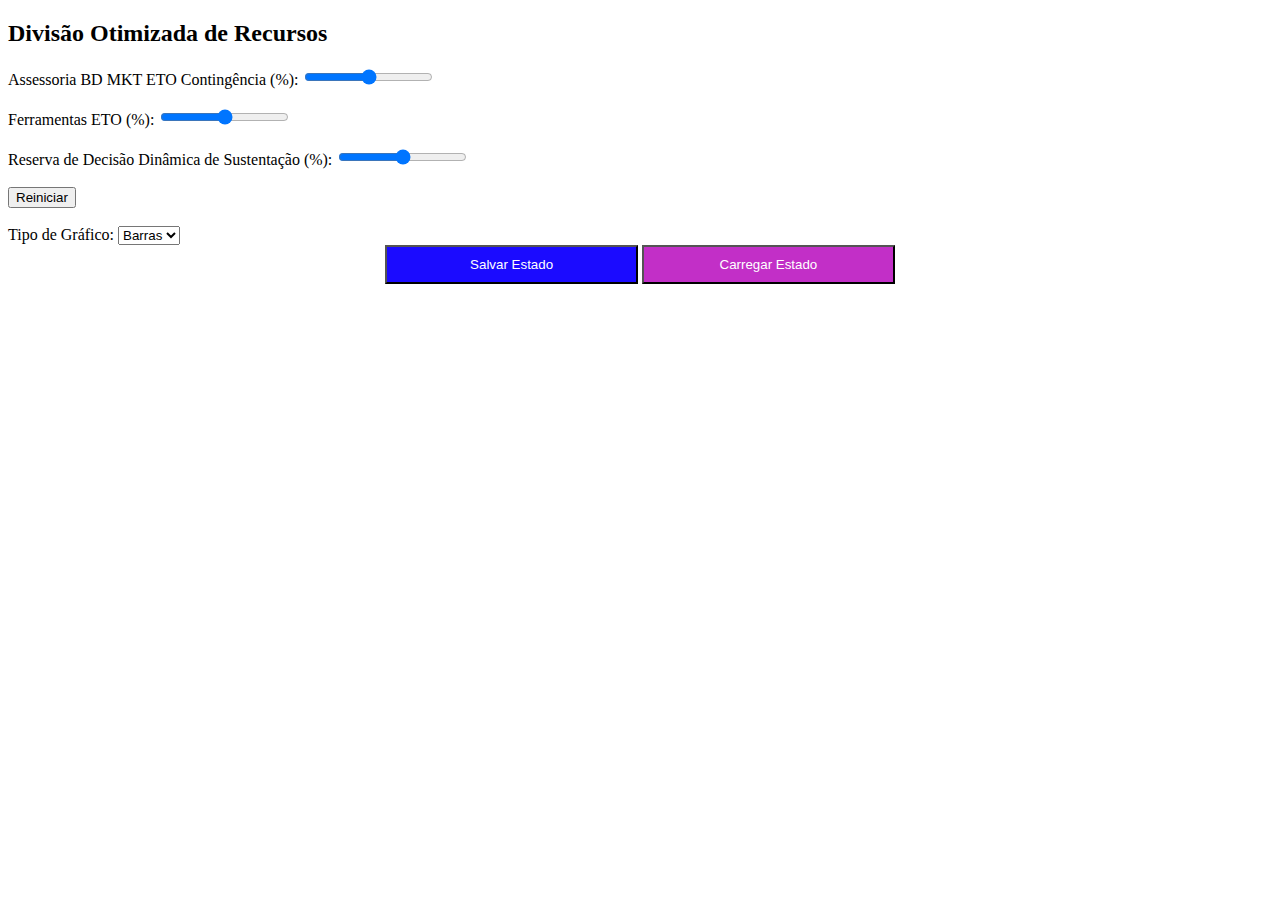
<file: index.html>
<!DOCTYPE html>
<html lang="pt-br">
<head>
  <meta charset="UTF-8">
  <meta name="viewport" content="width=device-width, initial-scale=1.0">
  <title>Divisão Otimizada de Recursos</title>
  <script src="https://cdn.plot.ly/plotly-latest.min.js"></script>
</head>
<body>

<h2>Divisão Otimizada de Recursos</h2>

<div>
  <label for="assessoria">Assessoria BD MKT ETO Contingência (%):</label>
  <input type="range" id="assessoria" value="46" min="44" max="48" oninput="calcularRecursos()"><br><br>
  
  <label for="ferramentas">Ferramentas ETO (%):</label>
  <input type="range" id="ferramentas" value="13.5" min="12" max="15" step="0.5" oninput="calcularRecursos()"><br><br>
  
  <label for="reserva">Reserva de Decisão Dinâmica de Sustentação (%):</label>
  <input type="range" id="reserva" value="40.5" min="37" max="44" step="0.5" oninput="calcularRecursos()"><br><br>
  
  <button onclick="resetarValores()">Reiniciar</button><br><br>
  
  <label for="tipoGrafico">Tipo de Gráfico:</label>
  <select id="tipoGrafico" onchange="calcularRecursos()">
    <option value="pizza">Pizza</option>
    <option value="barra">Barras</option>
  </select>
</div>

<div id="grafico"></div>

<!-- Botões para salvar e carregar estado -->
<div style="text-align: center;">
  <button onclick="salvarEstado()" style="width: 20%; padding: 10px; background-color: #1b0bff; color: rgb(255, 255, 255);">Salvar Estado</button>
  <input type="file" id="fileInput" style="display: none;" onchange="carregarEstado(event)">
  <button onclick="document.getElementById('fileInput').click()" style="width: 20%; padding: 10px; background-color: #c22fc7; color: white;">Carregar Estado</button>
</div>

<script>
function calcularRecursos() {
  var assessoria = parseFloat(document.getElementById("assessoria").value);
  var ferramentas = parseFloat(document.getElementById("ferramentas").value);
  var reserva = parseFloat(document.getElementById("reserva").value);
  var total = assessoria + ferramentas + reserva;

  // Atualiza os valores para não ultrapassar 100%
  if (total > 100) {
    var diferenca = total - 100;
    reserva -= diferenca; // Ajusta a reserva
  }

  var tipoGrafico = document.getElementById("tipoGrafico").value;

  if (tipoGrafico === "pizza") {
    var data = [{
      labels: ['Assessoria', 'Ferramentas ETO', 'Reserva'],
      values: [assessoria, ferramentas, reserva],
      type: 'pie',
      marker: {
        colors: ['#1f77b4', '#f0e68c', '#ff69b4'] // Azul, Bege, Pink
      }
    }];
  } else if (tipoGrafico === "barra") {
    var data = [{
      x: ['Assessoria', 'Ferramentas ETO', 'Reserva'],
      y: [assessoria, ferramentas, reserva],
      type: 'bar',
      marker: {
        color: ['#1f77b4', '#f0e68c', '#ff69b4'] // Azul, Bege, Pink
      }
    }];
  }

  var layout = {
    title: 'Divisão de Recursos',
    showlegend: true
  };

  Plotly.newPlot('grafico', data, layout);
}

function resetarValores() {
  document.getElementById("assessoria").value = 46;
  document.getElementById("ferramentas").value = 13.5;
  document.getElementById("reserva").value = 40.5;
  calcularRecursos();
}

// Função para salvar o estado
function salvarEstado() {
  var estado = {
    assessoria: document.getElementById('assessoria').value,
    ferramentas: document.getElementById('ferramentas').value,
    reserva: document.getElementById('reserva').value,
    tipoGrafico: document.getElementById('tipoGrafico').value
  };

  var nomeArquivo = prompt('Digite um nome para o arquivo:');
  if (nomeArquivo) {
    var conteudo = JSON.stringify(estado);
    var blob = new Blob([conteudo], {type: 'application/json'});
    var url = URL.createObjectURL(blob);

    var link = document.createElement('a');
    link.setAttribute('href', url);
    link.setAttribute('download', nomeArquivo + '.json');
    link.style.display = 'none';
    document.body.appendChild(link);

    link.click();

    document.body.removeChild(link);
    URL.revokeObjectURL(url);

    alert('Estado salvo com sucesso!');
  }
}

// Função para carregar o estado
function carregarEstado(event) {
  var arquivo = event.target.files[0];
  var leitor = new FileReader();
  leitor.onload = function() {
    var conteudo = leitor.result;
    var estado = JSON.parse(conteudo);

    document.getElementById('assessoria').value = estado.assessoria;
    document.getElementById('ferramentas').value = estado.ferramentas;
    document.getElementById('reserva').value = estado.reserva;
    document.getElementById('tipoGrafico').value = estado.tipoGrafico;

    calcularRecursos(); // Recalcular os recursos após carregar o estado

    alert('Estado carregado com sucesso!');
  };
  leitor.readAsText(arquivo);
}

// Carregar padrão como gráfico de barras ao carregar a página
document.getElementById('tipoGrafico').value = 'barra';
</script>

</body>
</html>
</file>
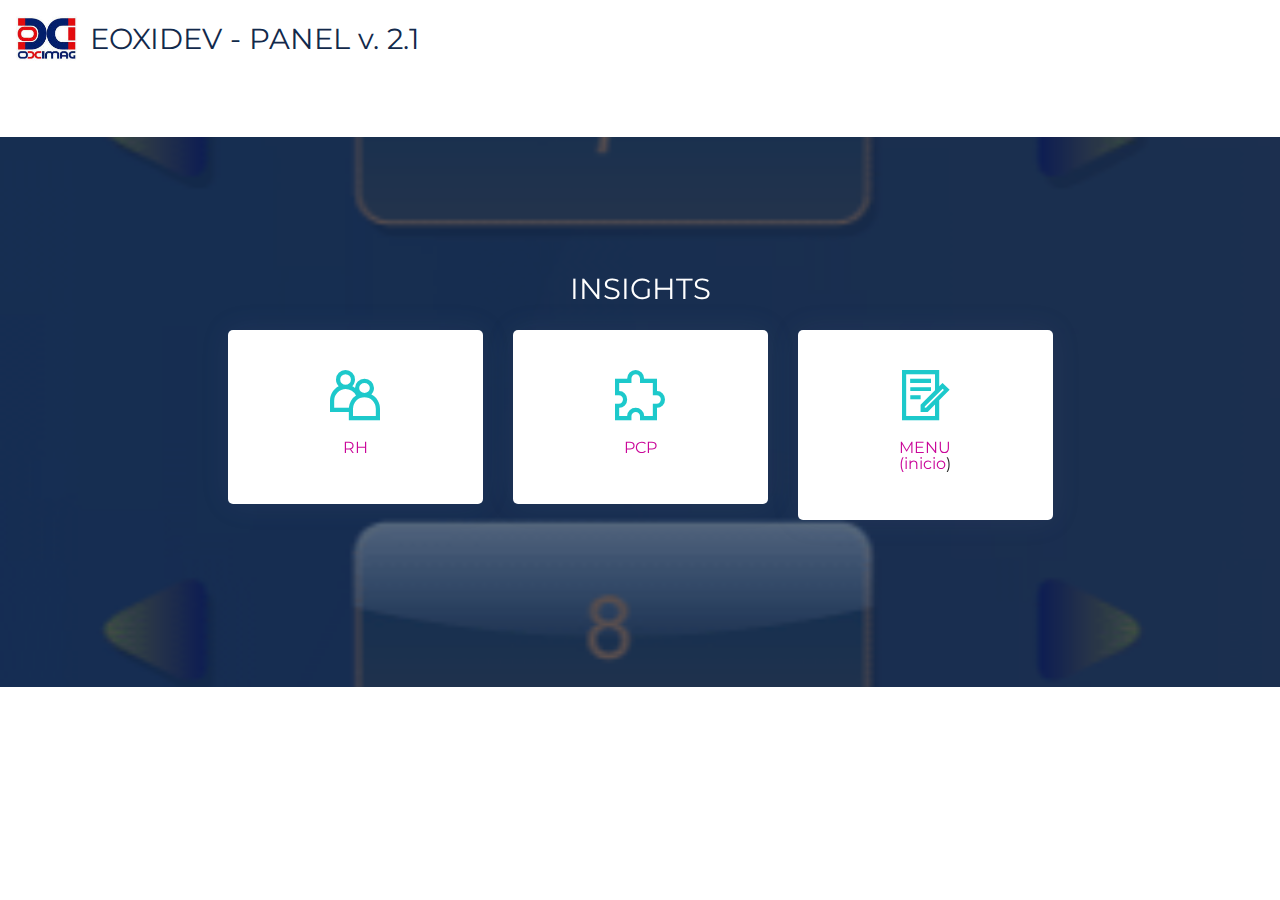
<file: page1.html>
<!DOCTYPE html>
<html  >
<head>
  
  <meta charset="UTF-8">
  <meta http-equiv="X-UA-Compatible" content="IE=edge">
  
  <meta name="viewport" content="width=device-width, initial-scale=1, minimum-scale=1">
  <link rel="shortcut icon" href="assets/images/oximag-logo-1-121x121.jpg" type="image/x-icon">
  <meta name="description" content="">
  
  
  <title>Insights</title>
  <link rel="stylesheet" href="assets/web/assets/mobirise-icons/mobirise-icons.css">
  <link rel="stylesheet" href="assets/web/assets/mobirise-icons2/mobirise2.css">
  <link rel="stylesheet" href="assets/tether/tether.min.css">
  <link rel="stylesheet" href="assets/bootstrap/css/bootstrap.min.css">
  <link rel="stylesheet" href="assets/bootstrap/css/bootstrap-grid.min.css">
  <link rel="stylesheet" href="assets/bootstrap/css/bootstrap-reboot.min.css">
  <link rel="stylesheet" href="assets/dropdown/css/style.css">
  <link rel="stylesheet" href="assets/socicon/css/styles.css">
  <link rel="stylesheet" href="assets/theme/css/style.css">
  <link rel="stylesheet" href="assets/recaptcha.css">
  <link rel="preload" as="style" href="assets/mobirise/css/mbr-additional.css"><link rel="stylesheet" href="assets/mobirise/css/mbr-additional.css" type="text/css">
  
  
  
  
<meta name="theme-color" content="#12294b">
<link rel="manifest" href="manifest.json">
<script src="sw-connect.js"></script>
<meta name="apple-mobile-web-app-capable" content="yes">
<link rel="apple-touch-startup-image" media="(device-width: 320px) and (device-height: 568px) and (-webkit-device-pixel-ratio: 2) and (orientation: portrait)" href="assets/images/apple-launch-640x1136.png">
<link rel="apple-touch-startup-image" media="(device-width: 375px) and (device-height: 667px) and (-webkit-device-pixel-ratio: 2) and (orientation: portrait)" href="assets/images/apple-launch-750x1334.png">
<link rel="apple-touch-startup-image" media="(device-width: 414px) and (device-height: 736px) and (-webkit-device-pixel-ratio: 3) and (orientation: portrait)" href="assets/images/apple-launch-1242x2208.png">
<link rel="apple-touch-startup-image" media="(device-width: 375px) and (device-height: 812px) and (-webkit-device-pixel-ratio: 3) and (orientation: portrait)" href="assets/images/apple-launch-1125x2436.png">
<link rel="apple-touch-startup-image" media="(device-width: 768px) and (device-height: 1024px) and (-webkit-device-pixel-ratio: 2) and (orientation: portrait)" href="assets/images/apple-launch-1536x2048.png">
<link rel="apple-touch-startup-image" media="(device-width: 834px) and (device-height: 1112px) and (-webkit-device-pixel-ratio: 2) and (orientation: portrait)" href="assets/images/apple-launch-1668x2224.png">
<link rel="apple-touch-startup-image" media="(device-width: 1024px) and (device-height: 1366px) and (-webkit-device-pixel-ratio: 2) and (orientation: portrait)" href="assets/images/apple-launch-2048x2732.png">
<meta name="apple-mobile-web-app-status-bar-style" content="default">
<meta name="apple-mobile-web-app-title" content="EOXIDEV">
<link rel="apple-touch-icon" href="apple-touch-icon.png"></head>
<body>
  
  <section class="menu2 businessm4_menu2 menu cid-shdB1J7TES" once="menu" id="menu2-8">

	


	<nav class="navbar navbar-dropdown navbar-fixed-top navbar-expand-lg">
		<div class="navbar-brand">
			<span class="navbar-logo">
				<a href="#">
					<img src="assets/images/oximag-logo-1-121x121.jpg" alt="" style="height: 3.8rem;">
				</a>
			</span>
			<span class="navbar-caption-wrap"><a class="navbar-caption text-secondary display-2" href="#">
					EOXIDEV - PANEL v. 2.1</a></span>
		</div>
		
		<div class="collapse navbar-collapse" id="navbarSupportedContent">
			<ul class="navbar-nav nav-dropdown nav-right" data-app-modern-menu="true"><li class="nav-item">
					<a class="nav-link link text-white display-4" href="#">
						Home
					</a>
				</li>
				<li class="nav-item">
					<a class="nav-link link text-white display-4" href="#">
						Services
					</a>
				</li>
				<li class="nav-item">
					<a class="nav-link link text-white display-4" href="#">
						About Us
					</a>
				</li></ul>
			
			
		</div>
	</nav>
</section>

<section class="footer4 businessm4_footer4 cid-she4FpcMqz" id="footer4-9">

	

	

	<div class="container">
		<div class="row">
			<div class="col-md-12 text1 col-lg-6">
				<p class="mbr-text mbr-bold links mbr-fonts-style align-left display-7"> POWERED BY FREENATWORK</p>
			</div>
			<div class="col-md-12 copyright align-right text2 col-lg-6">
				<p class="mbr-text mbr-bold mbr-fonts-style display-5">
					EOXIDEV PANEL</p>
			</div>
			<div class="col-lg-4 col-md-12">
				
			</div>
		</div>
	</div>
</section>

<section class="features11 businessm4_features11 cid-shlYHZujO0 mbr-parallax-background" id="features11-a">

	

	<div class="mbr-overlay" style="opacity: 0.7; background-color: rgb(18, 41, 75);">
	</div>

	<div class="container">
		<h2 class="mbr-fonts-style mbr-section-title align-center display-2">INSIGHTS</h2>
		
		<div class="row justify-content-center pt-4">
			<div class="col-md-6 col-lg-3 row-item">
				<div class="wrapper">
					<div class="card-img pb-3 align-center">
						<span class="mbr-iconfont mobi-mbri-users mobi-mbri"></span>
					</div>
					<h4 class="mbr-fonts-style mbr-card-title align-center display-7"><a href="#" class="text-primary" data-toggle="modal" data-target="#mbr-popup-l">RH</a></h4>
				</div>
			</div>
			<div class="col-md-6 col-lg-3 row-item">
				<div class="wrapper">
					<div class="card-img pb-3 align-center">
						<span class="mbr-iconfont mobi-mbri-extension mobi-mbri"></span>
					</div>
					<h4 class="mbr-fonts-style mbr-card-title align-center display-7"><a href="#" class="text-primary" data-toggle="modal" data-target="#mbr-popup-m">PCP</a></h4>
				</div>
			</div>
			<div class="col-md-6 col-lg-3 row-item">
				<div class="wrapper">
					<div class="card-img pb-3 align-center">
						<span class="mbr-iconfont mobi-mbri-contact-form mobi-mbri"></span>
					</div>
					<h4 class="mbr-fonts-style mbr-card-title align-center display-7"><strong><a href="index.html#features11-4" class="text-primary">MENU</a><br><a href="index.html#features11-4" class="text-primary">(inicio</a></strong>)</h4>
				</div>
			</div>
			
			
			
			
			
		</div>
	</div>
</section>

<div class="modal mbr-popup cid-shmfcXnuIv fade" tabindex="-1" role="dialog" data-overlay-color="#000000" data-overlay-opacity="0.8" id="mbr-popup-l" aria-hidden="true">
        <div class="modal-dialog modal-lg modal-dialog-centered" role="document">
            <div class="modal-content">
                <div class="modal-header">
                    <h5 class="modal-title mbr-fonts-style display-5">insight - RH</h5>
                    <button type="button" class="close" data-dismiss="modal" aria-label="Close">
                        <svg version="1.1" xmlns="http://www.w3.org/2000/svg" width="24" height="24" viewBox="0 0 32 32" fill="currentColor">
                            <path d="M31.797 0.191c-0.264-0.256-0.686-0.25-0.942 0.015l-13.328 13.326c-0.598 0.581 0.342 1.543 0.942 0.942l13.328-13.326c0.27-0.262 0.27-0.695 0-0.957zM14.472 17.515c-0.264-0.256-0.686-0.25-0.942 0.015l-13.328 13.326c-0.613 0.595 0.34 1.562 0.942 0.942l13.328-13.326c0.27-0.262 0.27-0.695 0-0.957zM1.144 0.205c-0.584-0.587-1.544 0.336-0.942 0.942l30.654 30.651c0.613 0.625 1.563-0.325 0.942-0.942z"></path>
                        </svg>
                    </button>
                </div>

                <div class="modal-body">
                    

                    <div>
                        <div class="card-img mbr-figure">
                            <img src="assets/images/surveymonkey-forms-991x538.jpg" alt="">
                        </div>
                            

                            
                        </div>
                    </div>

                    <div class="modal-footer">
                        <div class="mbr-section-btn"><a class="btn btn-md btn-success-outline display-4" href="page2.html#header4-g">Ir&nbsp; para criar formulário</a> <a class="btn btn-md btn-success-outline display-4" href="page2.html#features11-i">menu RH</a></div>
                    </div>
                </div>
            </div>
        </div>

<div class="modal mbr-popup cid-shmgr7fD09 fade" tabindex="-1" role="dialog" data-overlay-color="#000000" data-overlay-opacity="0.8" id="mbr-popup-m" aria-hidden="true">
        <div class="modal-dialog modal-lg modal-dialog-centered" role="document">
            <div class="modal-content">
                <div class="modal-header">
                    <h5 class="modal-title mbr-fonts-style display-5">insight PCP</h5>
                    <button type="button" class="close" data-dismiss="modal" aria-label="Close">
                        <svg version="1.1" xmlns="http://www.w3.org/2000/svg" width="24" height="24" viewBox="0 0 32 32" fill="currentColor">
                            <path d="M31.797 0.191c-0.264-0.256-0.686-0.25-0.942 0.015l-13.328 13.326c-0.598 0.581 0.342 1.543 0.942 0.942l13.328-13.326c0.27-0.262 0.27-0.695 0-0.957zM14.472 17.515c-0.264-0.256-0.686-0.25-0.942 0.015l-13.328 13.326c-0.613 0.595 0.34 1.562 0.942 0.942l13.328-13.326c0.27-0.262 0.27-0.695 0-0.957zM1.144 0.205c-0.584-0.587-1.544 0.336-0.942 0.942l30.654 30.651c0.613 0.625 1.563-0.325 0.942-0.942z"></path>
                        </svg>
                    </button>
                </div>

                <div class="modal-body">
                    

                    <div>
                        
                            <div class="video-block mbr-figure"><iframe class="mbr-embedded-video" src="https://cargamaquina.com.br/novo-site/?loop=0&amp;autoplay=0#1573165913148-3c001d68-96f4" width="1280" height="720" frameborder="0" allowfullscreen></iframe></div>

                            
                        </div>
                    </div>

                    <div class="modal-footer">
                        <div class="mbr-section-btn"><a class="btn btn-md btn-info-outline display-4" href="#" data-toggle="modal" data-target="#mbr-popup-n">Visao Geral</a> <a class="btn btn-md btn-info-outline display-4" href="#" data-toggle="modal" data-target="#mbr-popup-o">Texto Enviado&nbsp;</a></div>
                    </div>
                </div>
            </div>
        </div>

<div class="modal mbr-popup cid-shmljX9S6D fade" tabindex="-1" role="dialog" data-overlay-color="#000000" data-overlay-opacity="0.8" id="mbr-popup-n" aria-hidden="true">
        <div class="modal-dialog modal-dialog-centered" role="document">
            <div class="modal-content">
                <div class="modal-header pb-0">
                    <h5 class="modal-title mbr-fonts-style display-5">Visao Geral</h5>
                    <button type="button" class="close" data-dismiss="modal" aria-label="Close">
                        <svg version="1.1" xmlns="http://www.w3.org/2000/svg" width="24" height="24" viewBox="0 0 32 32" fill="currentColor">
                            <path d="M31.797 0.191c-0.264-0.256-0.686-0.25-0.942 0.015l-13.328 13.326c-0.598 0.581 0.342 1.543 0.942 0.942l13.328-13.326c0.27-0.262 0.27-0.695 0-0.957zM14.472 17.515c-0.264-0.256-0.686-0.25-0.942 0.015l-13.328 13.326c-0.613 0.595 0.34 1.562 0.942 0.942l13.328-13.326c0.27-0.262 0.27-0.695 0-0.957zM1.144 0.205c-0.584-0.587-1.544 0.336-0.942 0.942l30.654 30.651c0.613 0.625 1.563-0.325 0.942-0.942z"></path>
                        </svg>
                    </button>
                </div>

                <div class="modal-body">
                    <p class="mbr-text mbr-fonts-style display-7">
                        Lorem ipsum dolor sit amet, consectetur adipisicing elit. Tempore incidunt molestias, vitae recusandae error ipsam
                    </p>

                    <div>
                        <div class="card-img mbr-figure">
                            <img src="assets/images/insight-pcp-integracao-oximag-936x586.jpg" alt="">
                        </div>
                            

                            
                        </div>
                    </div>

                    <div class="modal-footer">
                        <div class="mbr-section-btn"><a class="btn btn-md btn-primary display-4" href="#" data-toggle="modal" data-target="#mbr-popup-o">Imagem Enviada</a></div>
                    </div>
                </div>
            </div>
        </div>

<div class="modal mbr-popup cid-shmmFqYhqF fade" tabindex="-1" role="dialog" data-overlay-color="#000000" data-overlay-opacity="0.8" id="mbr-popup-o" aria-hidden="true">
        <div class="modal-dialog modal-dialog-centered" role="document">
            <div class="modal-content">
                <div class="modal-header pb-0">
                    <h5 class="modal-title mbr-fonts-style display-5">Imagem Enviada</h5>
                    <button type="button" class="close" data-dismiss="modal" aria-label="Close">
                        <svg version="1.1" xmlns="http://www.w3.org/2000/svg" width="24" height="24" viewBox="0 0 32 32" fill="currentColor">
                            <path d="M31.797 0.191c-0.264-0.256-0.686-0.25-0.942 0.015l-13.328 13.326c-0.598 0.581 0.342 1.543 0.942 0.942l13.328-13.326c0.27-0.262 0.27-0.695 0-0.957zM14.472 17.515c-0.264-0.256-0.686-0.25-0.942 0.015l-13.328 13.326c-0.613 0.595 0.34 1.562 0.942 0.942l13.328-13.326c0.27-0.262 0.27-0.695 0-0.957zM1.144 0.205c-0.584-0.587-1.544 0.336-0.942 0.942l30.654 30.651c0.613 0.625 1.563-0.325 0.942-0.942z"></path>
                        </svg>
                    </button>
                </div>

                <div class="modal-body">
                    <p class="mbr-text mbr-fonts-style display-7"></p>

                    <div>
                        <div class="card-img mbr-figure">
                            <img src="assets/images/imagem-enviada-insight-pcp-923x1280.jpg" alt="">
                        </div>
                            

                            
                        </div>
                    </div>

                    
                </div>
            </div>
        </div>


<script src="assets/web/assets/jquery/jquery.min.js"></script>
  <script src="assets/popper/popper.min.js"></script>
  <script src="assets/tether/tether.min.js"></script>
  <script src="assets/bootstrap/js/bootstrap.min.js"></script>
  <script src="assets/smoothscroll/smooth-scroll.js"></script>
  <script src="assets/dropdown/js/nav-dropdown.js"></script>
  <script src="assets/dropdown/js/navbar-dropdown.js"></script>
  <script src="assets/touch-swipe/jquery.touch-swipe.min.js"></script>
  <script src="assets/parallax/jarallax.min.js"></script>
  <script src="assets/popup-plugin/script.js"></script>
  <script src="assets/popup-overlay-plugin/script.js"></script>
  <script src="assets/popup-video-plugin/script.js"></script>
  <script src="assets/theme/js/script.js"></script>
  <script src="assets/formoid.min.js"></script>
  
  
  
</body>
</html>
</file>
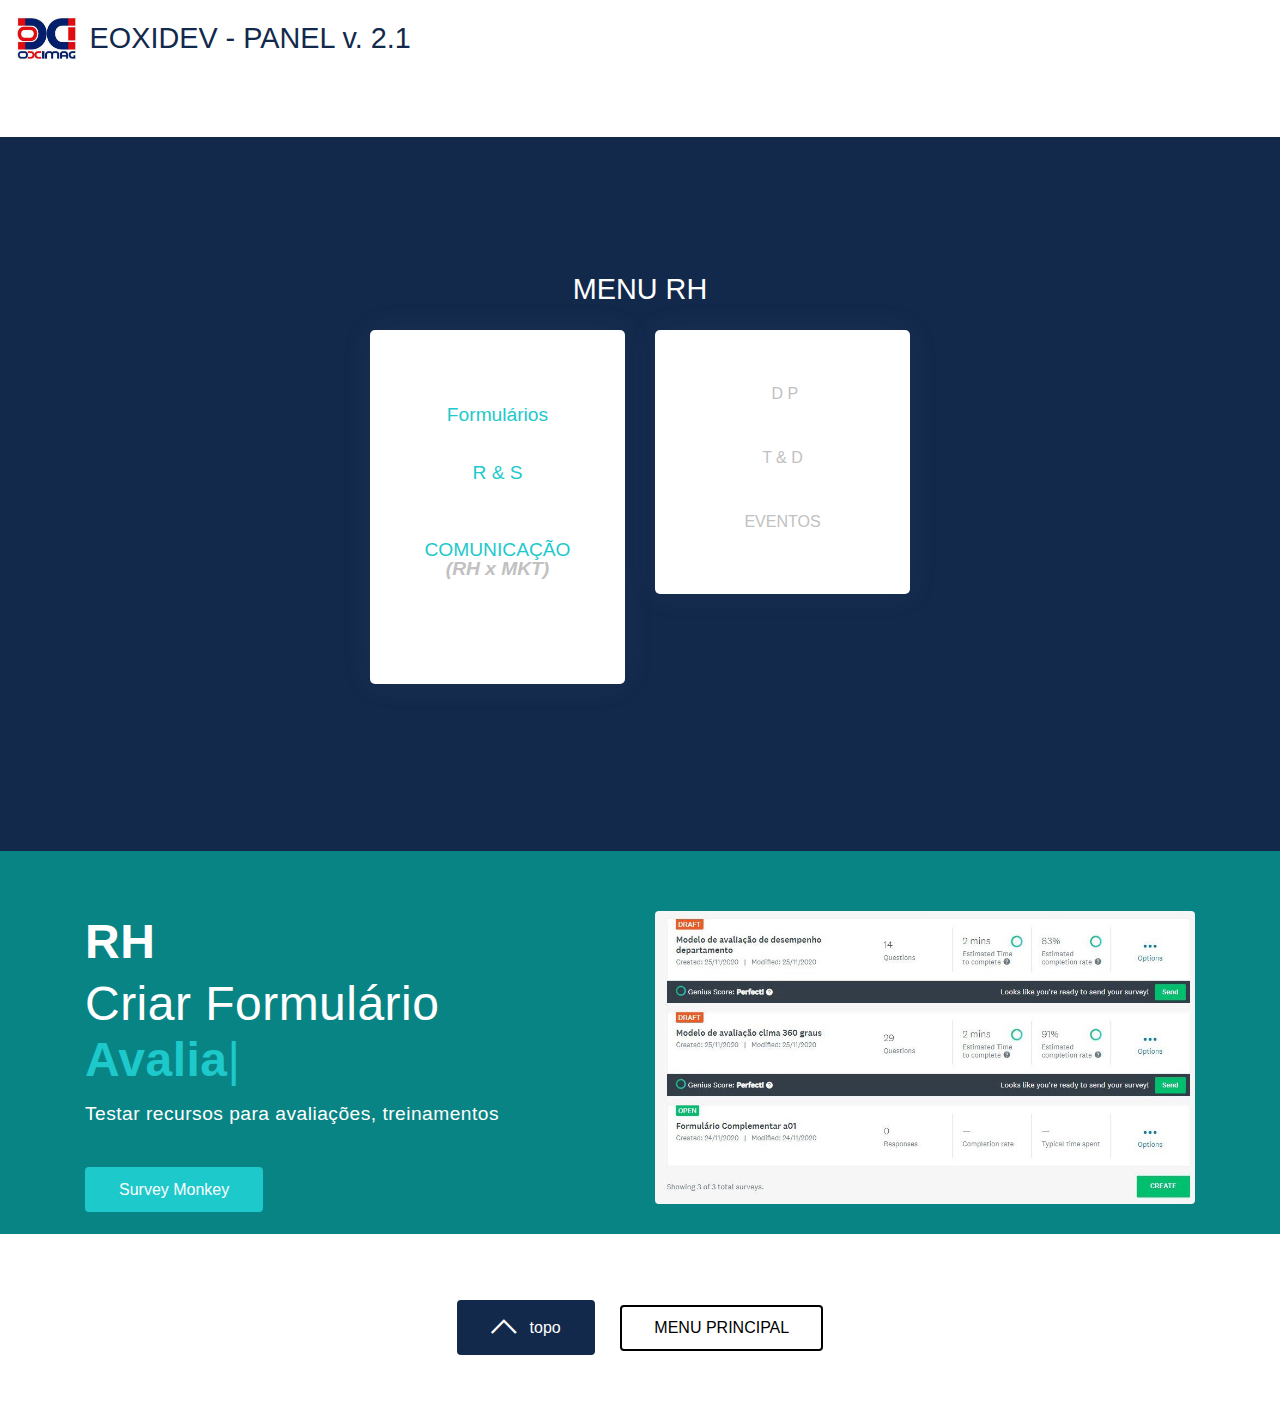
<file: page2.html>
<!DOCTYPE html>
<html  >
<head>
  
  <meta charset="UTF-8">
  <meta http-equiv="X-UA-Compatible" content="IE=edge">
  
  <meta name="viewport" content="width=device-width, initial-scale=1, minimum-scale=1">
  <link rel="shortcut icon" href="assets/images/oximag-logo-1-121x121.jpg" type="image/x-icon">
  <meta name="description" content="">
  
  
  <title>RH</title>
  <link rel="stylesheet" href="assets/web/assets/mobirise-icons/mobirise-icons.css">
  <link rel="stylesheet" href="assets/web/assets/mobirise-icons2/mobirise2.css">
  <link rel="stylesheet" href="assets/tether/tether.min.css">
  <link rel="stylesheet" href="assets/bootstrap/css/bootstrap.min.css">
  <link rel="stylesheet" href="assets/bootstrap/css/bootstrap-grid.min.css">
  <link rel="stylesheet" href="assets/bootstrap/css/bootstrap-reboot.min.css">
  <link rel="stylesheet" href="assets/dropdown/css/style.css">
  <link rel="stylesheet" href="assets/socicon/css/styles.css">
  <link rel="stylesheet" href="assets/theme/css/style.css">
  <link rel="stylesheet" href="assets/recaptcha.css">
  <link rel="preload" as="style" href="assets/mobirise/css/mbr-additional.css"><link rel="stylesheet" href="assets/mobirise/css/mbr-additional.css" type="text/css">
  
  
  
  
<meta name="theme-color" content="#12294b">
<link rel="manifest" href="manifest.json">
<script src="sw-connect.js"></script>
<meta name="apple-mobile-web-app-capable" content="yes">
<link rel="apple-touch-startup-image" media="(device-width: 320px) and (device-height: 568px) and (-webkit-device-pixel-ratio: 2) and (orientation: portrait)" href="assets/images/apple-launch-640x1136.png">
<link rel="apple-touch-startup-image" media="(device-width: 375px) and (device-height: 667px) and (-webkit-device-pixel-ratio: 2) and (orientation: portrait)" href="assets/images/apple-launch-750x1334.png">
<link rel="apple-touch-startup-image" media="(device-width: 414px) and (device-height: 736px) and (-webkit-device-pixel-ratio: 3) and (orientation: portrait)" href="assets/images/apple-launch-1242x2208.png">
<link rel="apple-touch-startup-image" media="(device-width: 375px) and (device-height: 812px) and (-webkit-device-pixel-ratio: 3) and (orientation: portrait)" href="assets/images/apple-launch-1125x2436.png">
<link rel="apple-touch-startup-image" media="(device-width: 768px) and (device-height: 1024px) and (-webkit-device-pixel-ratio: 2) and (orientation: portrait)" href="assets/images/apple-launch-1536x2048.png">
<link rel="apple-touch-startup-image" media="(device-width: 834px) and (device-height: 1112px) and (-webkit-device-pixel-ratio: 2) and (orientation: portrait)" href="assets/images/apple-launch-1668x2224.png">
<link rel="apple-touch-startup-image" media="(device-width: 1024px) and (device-height: 1366px) and (-webkit-device-pixel-ratio: 2) and (orientation: portrait)" href="assets/images/apple-launch-2048x2732.png">
<meta name="apple-mobile-web-app-status-bar-style" content="default">
<meta name="apple-mobile-web-app-title" content="EOXIDEV">
<link rel="apple-touch-icon" href="apple-touch-icon.png"></head>
<body>
  
  <section class="menu2 businessm4_menu2 menu cid-shdB1J7TES" once="menu" id="menu2-b">

	


	<nav class="navbar navbar-dropdown navbar-fixed-top navbar-expand-lg">
		<div class="navbar-brand">
			<span class="navbar-logo">
				<a href="#">
					<img src="assets/images/oximag-logo-1-121x121.jpg" alt="" style="height: 3.8rem;">
				</a>
			</span>
			<span class="navbar-caption-wrap"><a class="navbar-caption text-secondary display-2" href="#">
					EOXIDEV - PANEL v. 2.1</a></span>
		</div>
		
		<div class="collapse navbar-collapse" id="navbarSupportedContent">
			<ul class="navbar-nav nav-dropdown nav-right" data-app-modern-menu="true"><li class="nav-item">
					<a class="nav-link link text-white display-4" href="#">
						Home
					</a>
				</li>
				<li class="nav-item">
					<a class="nav-link link text-white display-4" href="#">
						Services
					</a>
				</li>
				<li class="nav-item">
					<a class="nav-link link text-white display-4" href="#">
						About Us
					</a>
				</li></ul>
			
			
		</div>
	</nav>
</section>

<section class="footer4 businessm4_footer4 cid-she4FpcMqz" id="footer4-c">

	

	

	<div class="container">
		<div class="row">
			<div class="col-md-12 text1 col-lg-6">
				<p class="mbr-text mbr-bold links mbr-fonts-style align-left display-7"> POWERED BY FREENATWORK</p>
			</div>
			<div class="col-md-12 copyright align-right text2 col-lg-6">
				<p class="mbr-text mbr-bold mbr-fonts-style display-5">
					EOXIDEV PANEL</p>
			</div>
			<div class="col-lg-4 col-md-12">
				
			</div>
		</div>
	</div>
</section>

<section class="features11 businessm4_features11 cid-shm4tqQTmp" id="features11-i">

	

	

	<div class="container">
		<h2 class="mbr-fonts-style mbr-section-title align-center display-2">MENU RH</h2>
		
		<div class="row justify-content-center pt-4">
			<div class="col-md-6 col-lg-3 row-item">
				<div class="wrapper">
					<div class="card-img pb-3 align-center">
						
					</div>
					<h4 class="mbr-fonts-style mbr-card-title align-center display-5"><em><strong><br><a href="page2.html#header4-g" class="text-success">Formulários</a><br><br><br><a href="#" class="text-success" data-toggle="modal" data-target="#mbr-popup-u">R &amp; S</a><br><a href="page2.html#header4-g" class="text-white"><br></a><br><br></strong></em><div><em><strong><a href="#" class="text-success text-primary" data-toggle="modal" data-target="#mbr-popup-v">COMUNICAÇÃO</a><br>(RH x MKT)</strong></em></div><strong><em><br><br></em></strong><div><br></div></h4>
				</div>
			</div>
			<div class="col-md-6 col-lg-3 row-item">
				<div class="wrapper">
					<div class="card-img pb-3 align-center">
						
					</div>
					<h4 class="mbr-fonts-style mbr-card-title align-center display-7">&nbsp;D P<br><br>&nbsp;<br><br>T &amp; D<br><br><br><br>EVENTOS<br><br></h4>
				</div>
			</div>
			
			
			
			
			
			
		</div>
	</div>
</section>

<section class="header4 businessm4_header4 cid-shm1uUqy4z" id="header4-g">

	

	

	<div class="container">
		<div class="row justify-content-center">
			<div class="mbr-white col-md-12 col-lg-6">
				<div class="typed-text pb-3 align-left display-1">
					<span class="mbr-section-subtitle mbr-fonts-style display-1"><strong>
						RH</strong><br>Criar Formulário&nbsp; &nbsp; &nbsp;&nbsp;</span>
					<span>
						<span class="animated-element mbr-bold" data-word1="Avaliações" data-word2="Testes" data-word3="Pasta Azul" data-word4="Lorem" data-word5="Ipsum" data-speed="50" data-words="3">
						</span>
					</span>
				</div>
				<p class="mbr-section-text mbr-fonts-style align-left display-5">
					Testar recursos para avaliações, treinamentos</p>
				<div class="pt-3 mbr-section-btn align-left"><a class="btn-info btn btn-success btn-md display-4" type="submit" href="#" data-toggle="modal" data-target="#mbr-popup-p">Survey Monkey</a></div>
			</div>
			<div class="col-lg-6">
				<div class="mbr-figure">
					<a href="https://www.surveymonkey.com/dashboard/?ut_source=header"><img src="assets/images/surveymonkey-forms-991x538.jpg" alt="" title=""></a>
				</div>
			</div>
		</div>
	</div>
	
</section>

<section class="mbr-section content2 businessm4_content2 cid-shm56V1NCd" id="content2-j">

	

	<div class="container">
		<div class="media-container-row title">
			<div class="col-md-10 col-lg-8">
				<div class="mbr-section-btn align-center"><a class="btn btn-md btn-secondary display-4" href="page2.html#top"><span class="mobi-mbri mobi-mbri-arrow-up mbr-iconfont mbr-iconfont-btn"></span>topo</a>
					<a class="btn btn-md btn-secondary-outline display-4" href="index.html#features11-4">MENU PRINCIPAL</a></div>
			</div>
		</div>
	</div>
</section>

<div class="modal mbr-popup cid-shmuXLBEUk fade" tabindex="-1" role="dialog" data-overlay-color="#000000" data-overlay-opacity="0.8" id="mbr-popup-p" aria-hidden="true">
        <div class="modal-dialog modal-lg modal-dialog-centered" role="document">
            <div class="modal-content">
                <div class="modal-header pb-0">
                    <h5 class="modal-title mbr-fonts-style display-5">Popup Title</h5>
                    <button type="button" class="close" data-dismiss="modal" aria-label="Close">
                        <svg version="1.1" xmlns="http://www.w3.org/2000/svg" width="24" height="24" viewBox="0 0 32 32" fill="currentColor">
                            <path d="M31.797 0.191c-0.264-0.256-0.686-0.25-0.942 0.015l-13.328 13.326c-0.598 0.581 0.342 1.543 0.942 0.942l13.328-13.326c0.27-0.262 0.27-0.695 0-0.957zM14.472 17.515c-0.264-0.256-0.686-0.25-0.942 0.015l-13.328 13.326c-0.613 0.595 0.34 1.562 0.942 0.942l13.328-13.326c0.27-0.262 0.27-0.695 0-0.957zM1.144 0.205c-0.584-0.587-1.544 0.336-0.942 0.942l30.654 30.651c0.613 0.625 1.563-0.325 0.942-0.942z"></path>
                        </svg>
                    </button>
                </div>

                <div class="modal-body">
                    <p class="mbr-text mbr-fonts-style display-7">
                        Lorem ipsum dolor sit amet, consectetur adipisicing elit. Tempore incidunt molestias, vitae recusandae error ipsam
                    </p>

                    <div>
                        
                            <div class="video-block mbr-figure"><iframe class="mbr-embedded-video" src="https://www.surveymonkey.com/dashboard/?ut_source=header&amp;loop=0&amp;autoplay=0" width="1280" height="720" frameborder="0" allowfullscreen></iframe></div>

                            
                        </div>
                    </div>

                    <div class="modal-footer">
                        <div class="mbr-section-btn"><a class="btn btn-md btn-secondary-outline display-4" href="https://www.surveymonkey.com/dashboard/?ut_source=header">Ir para Site Formulários</a></div>
                    </div>
                </div>
            </div>
        </div>

<div class="modal mbr-popup cid-shQ32aeNbh fade" tabindex="-1" role="dialog" data-overlay-color="#000000" data-overlay-opacity="0.8" id="mbr-popup-u" aria-hidden="true">
        <div class="modal-dialog modal-xl modal-dialog-centered" role="document">
            <div class="modal-content">
                <div class="modal-header pb-0">
                    <h5 class="modal-title mbr-fonts-style display-5"></h5>
                    <button type="button" class="close" data-dismiss="modal" aria-label="Close">
                        <svg version="1.1" xmlns="http://www.w3.org/2000/svg" width="24" height="24" viewBox="0 0 32 32" fill="currentColor">
                            <path d="M31.797 0.191c-0.264-0.256-0.686-0.25-0.942 0.015l-13.328 13.326c-0.598 0.581 0.342 1.543 0.942 0.942l13.328-13.326c0.27-0.262 0.27-0.695 0-0.957zM14.472 17.515c-0.264-0.256-0.686-0.25-0.942 0.015l-13.328 13.326c-0.613 0.595 0.34 1.562 0.942 0.942l13.328-13.326c0.27-0.262 0.27-0.695 0-0.957zM1.144 0.205c-0.584-0.587-1.544 0.336-0.942 0.942l30.654 30.651c0.613 0.625 1.563-0.325 0.942-0.942z"></path>
                        </svg>
                    </button>
                </div>

                <div class="modal-body">
                    <p class="mbr-text mbr-fonts-style display-7">
                        https://sobralfreenat.github.io/eoxidev_rh/?
                    </p>

                    <div>
                        
                            <div class="video-block mbr-figure"><iframe class="mbr-embedded-video" src="https://sobralfreenat.github.io/eoxidev_rh/?loop=0&amp;autoplay=0" width="1280" height="720" frameborder="0" allowfullscreen></iframe></div>

                            
                        </div>
                    </div>

                    <div class="modal-footer">
                        <div class="mbr-section-btn"><a class="btn btn-md btn-info display-4" href="https://sobralfreenat.github.io/eoxidev_rh/?" target="_blank">
                                Abrir Fora</a></div>
                    </div>
                </div>
            </div>
        </div>

<div class="modal mbr-popup cid-shQ4Oj1DDf fade" tabindex="-1" role="dialog" data-overlay-color="#000000" data-overlay-opacity="0.8" id="mbr-popup-v" aria-hidden="true">
        <div class="modal-dialog modal-xl modal-dialog-centered" role="document">
            <div class="modal-content">
                <div class="modal-header pb-0">
                    <h5 class="modal-title mbr-fonts-style display-5"></h5>
                    <button type="button" class="close" data-dismiss="modal" aria-label="Close">
                        <svg version="1.1" xmlns="http://www.w3.org/2000/svg" width="24" height="24" viewBox="0 0 32 32" fill="currentColor">
                            <path d="M31.797 0.191c-0.264-0.256-0.686-0.25-0.942 0.015l-13.328 13.326c-0.598 0.581 0.342 1.543 0.942 0.942l13.328-13.326c0.27-0.262 0.27-0.695 0-0.957zM14.472 17.515c-0.264-0.256-0.686-0.25-0.942 0.015l-13.328 13.326c-0.613 0.595 0.34 1.562 0.942 0.942l13.328-13.326c0.27-0.262 0.27-0.695 0-0.957zM1.144 0.205c-0.584-0.587-1.544 0.336-0.942 0.942l30.654 30.651c0.613 0.625 1.563-0.325 0.942-0.942z"></path>
                        </svg>
                    </button>
                </div>

                <div class="modal-body">
                    <p class="mbr-text mbr-fonts-style display-7">
                        https://www.linkedin.com/posts/oximag_oximag-equipamentosmagnaezticos-industriasromi-activity-6739010267205652480-cW6a
                    </p>

                    <div>
                        
                            <div class="video-block mbr-figure"><iframe class="mbr-embedded-video" src="https://www.linkedin.com/posts/oximag_oximag-equipamentosmagnaezticos-industriasromi-activity-6739010267205652480-cW6a?loop=0&amp;autoplay=0" width="1280" height="720" frameborder="0" allowfullscreen></iframe></div>

                            
                        </div>
                    </div>

                    <div class="modal-footer">
                        <div class="mbr-section-btn"><a class="btn btn-md btn-info display-4" href="https://www.linkedin.com/posts/oximag_oximag-equipamentosmagnaezticos-industriasromi-activity-6739010267205652480-cW6a" target="_blank">
                                Abrir Fora</a></div>
                    </div>
                </div>
            </div>
        </div>


<script src="assets/web/assets/jquery/jquery.min.js"></script>
  <script src="assets/popper/popper.min.js"></script>
  <script src="assets/tether/tether.min.js"></script>
  <script src="assets/bootstrap/js/bootstrap.min.js"></script>
  <script src="assets/smoothscroll/smooth-scroll.js"></script>
  <script src="assets/dropdown/js/nav-dropdown.js"></script>
  <script src="assets/dropdown/js/navbar-dropdown.js"></script>
  <script src="assets/touch-swipe/jquery.touch-swipe.min.js"></script>
  <script src="assets/typed/typed.min.js"></script>
  <script src="assets/popup-plugin/script.js"></script>
  <script src="assets/popup-video-plugin/script.js"></script>
  <script src="assets/popup-overlay-plugin/script.js"></script>
  <script src="assets/theme/js/script.js"></script>
  <script src="assets/formoid.min.js"></script>
  
  
  
</body>
</html>
</file>
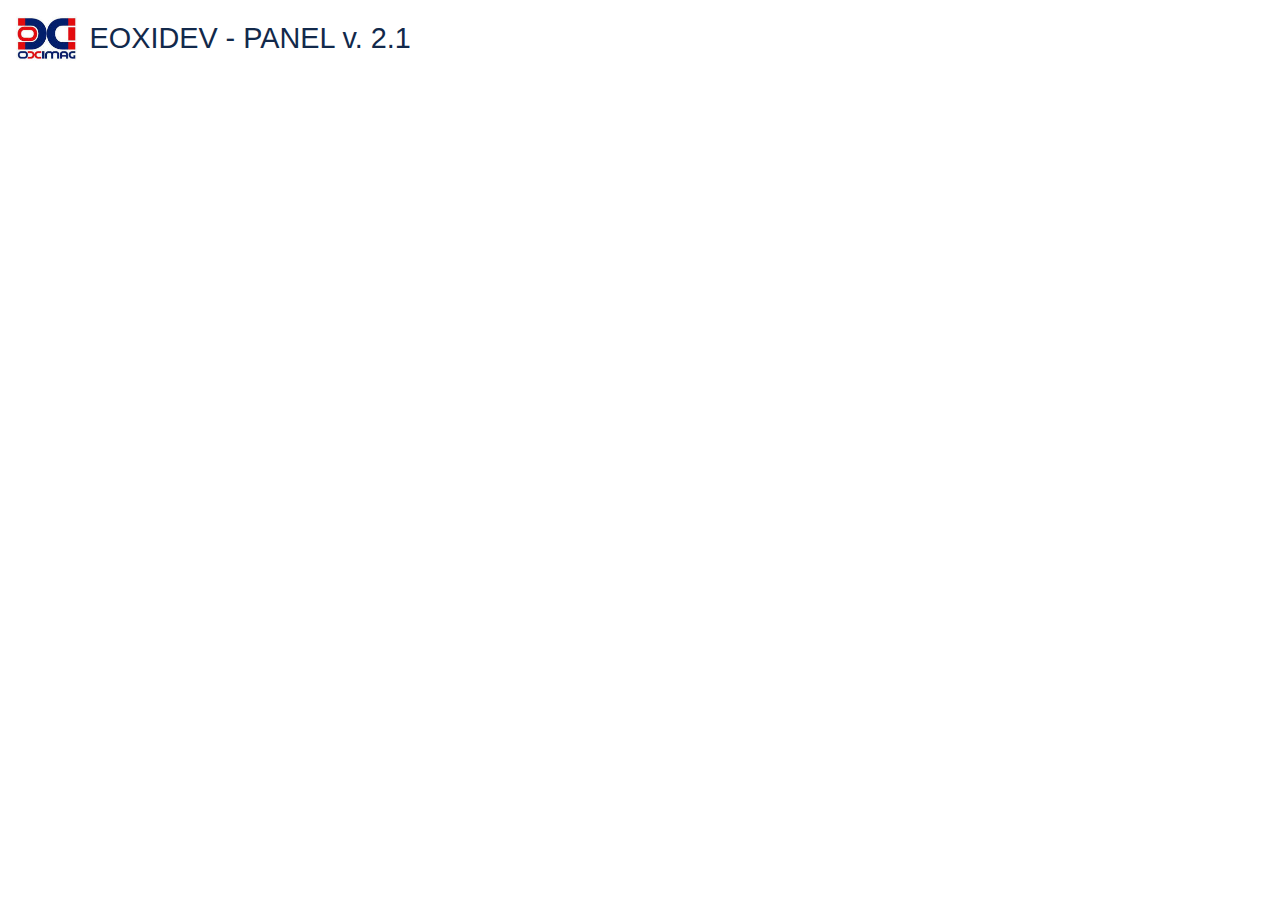
<file: page3.html>
<!DOCTYPE html>
<html  >
<head>
  
  <meta charset="UTF-8">
  <meta http-equiv="X-UA-Compatible" content="IE=edge">
  
  <meta name="viewport" content="width=device-width, initial-scale=1, minimum-scale=1">
  <link rel="shortcut icon" href="assets/images/oximag-logo-1-121x121.jpg" type="image/x-icon">
  <meta name="description" content="">
  
  
  <title>PCP</title>
  <link rel="stylesheet" href="assets/web/assets/mobirise-icons/mobirise-icons.css">
  <link rel="stylesheet" href="assets/tether/tether.min.css">
  <link rel="stylesheet" href="assets/bootstrap/css/bootstrap.min.css">
  <link rel="stylesheet" href="assets/bootstrap/css/bootstrap-grid.min.css">
  <link rel="stylesheet" href="assets/bootstrap/css/bootstrap-reboot.min.css">
  <link rel="stylesheet" href="assets/dropdown/css/style.css">
  <link rel="stylesheet" href="assets/socicon/css/styles.css">
  <link rel="stylesheet" href="assets/theme/css/style.css">
  <link rel="preload" as="style" href="assets/mobirise/css/mbr-additional.css"><link rel="stylesheet" href="assets/mobirise/css/mbr-additional.css" type="text/css">
  
  
  
  
<meta name="theme-color" content="#12294b">
<link rel="manifest" href="manifest.json">
<script src="sw-connect.js"></script>
<meta name="apple-mobile-web-app-capable" content="yes">
<link rel="apple-touch-startup-image" media="(device-width: 320px) and (device-height: 568px) and (-webkit-device-pixel-ratio: 2) and (orientation: portrait)" href="assets/images/apple-launch-640x1136.png">
<link rel="apple-touch-startup-image" media="(device-width: 375px) and (device-height: 667px) and (-webkit-device-pixel-ratio: 2) and (orientation: portrait)" href="assets/images/apple-launch-750x1334.png">
<link rel="apple-touch-startup-image" media="(device-width: 414px) and (device-height: 736px) and (-webkit-device-pixel-ratio: 3) and (orientation: portrait)" href="assets/images/apple-launch-1242x2208.png">
<link rel="apple-touch-startup-image" media="(device-width: 375px) and (device-height: 812px) and (-webkit-device-pixel-ratio: 3) and (orientation: portrait)" href="assets/images/apple-launch-1125x2436.png">
<link rel="apple-touch-startup-image" media="(device-width: 768px) and (device-height: 1024px) and (-webkit-device-pixel-ratio: 2) and (orientation: portrait)" href="assets/images/apple-launch-1536x2048.png">
<link rel="apple-touch-startup-image" media="(device-width: 834px) and (device-height: 1112px) and (-webkit-device-pixel-ratio: 2) and (orientation: portrait)" href="assets/images/apple-launch-1668x2224.png">
<link rel="apple-touch-startup-image" media="(device-width: 1024px) and (device-height: 1366px) and (-webkit-device-pixel-ratio: 2) and (orientation: portrait)" href="assets/images/apple-launch-2048x2732.png">
<meta name="apple-mobile-web-app-status-bar-style" content="default">
<meta name="apple-mobile-web-app-title" content="EOXIDEV">
<link rel="apple-touch-icon" href="apple-touch-icon.png"></head>
<body>
  
  <section class="menu2 businessm4_menu2 menu cid-shdB1J7TES" once="menu" id="menu2-d">

	


	<nav class="navbar navbar-dropdown navbar-fixed-top navbar-expand-lg">
		<div class="navbar-brand">
			<span class="navbar-logo">
				<a href="#">
					<img src="assets/images/oximag-logo-1-121x121.jpg" alt="" style="height: 3.8rem;">
				</a>
			</span>
			<span class="navbar-caption-wrap"><a class="navbar-caption text-secondary display-2" href="#">
					EOXIDEV - PANEL v. 2.1</a></span>
		</div>
		
		<div class="collapse navbar-collapse" id="navbarSupportedContent">
			<ul class="navbar-nav nav-dropdown nav-right" data-app-modern-menu="true"><li class="nav-item">
					<a class="nav-link link text-white display-4" href="#">
						Home
					</a>
				</li>
				<li class="nav-item">
					<a class="nav-link link text-white display-4" href="#">
						Services
					</a>
				</li>
				<li class="nav-item">
					<a class="nav-link link text-white display-4" href="#">
						About Us
					</a>
				</li></ul>
			
			
		</div>
	</nav>
</section>

<section class="footer4 businessm4_footer4 cid-she4FpcMqz" id="footer4-e">

	

	

	<div class="container">
		<div class="row">
			<div class="col-md-12 text1 col-lg-6">
				<p class="mbr-text mbr-bold links mbr-fonts-style align-left display-7"> POWERED BY FREENATWORK</p>
			</div>
			<div class="col-md-12 copyright align-right text2 col-lg-6">
				<p class="mbr-text mbr-bold mbr-fonts-style display-5">
					EOXIDEV PANEL</p>
			</div>
			<div class="col-lg-4 col-md-12">
				
			</div>
		</div>
	</div>
</section>


<script src="assets/web/assets/jquery/jquery.min.js"></script>
  <script src="assets/popper/popper.min.js"></script>
  <script src="assets/tether/tether.min.js"></script>
  <script src="assets/bootstrap/js/bootstrap.min.js"></script>
  <script src="assets/smoothscroll/smooth-scroll.js"></script>
  <script src="assets/dropdown/js/nav-dropdown.js"></script>
  <script src="assets/dropdown/js/navbar-dropdown.js"></script>
  <script src="assets/touch-swipe/jquery.touch-swipe.min.js"></script>
  <script src="assets/theme/js/script.js"></script>
  
  
  
</body>
</html>
</file>
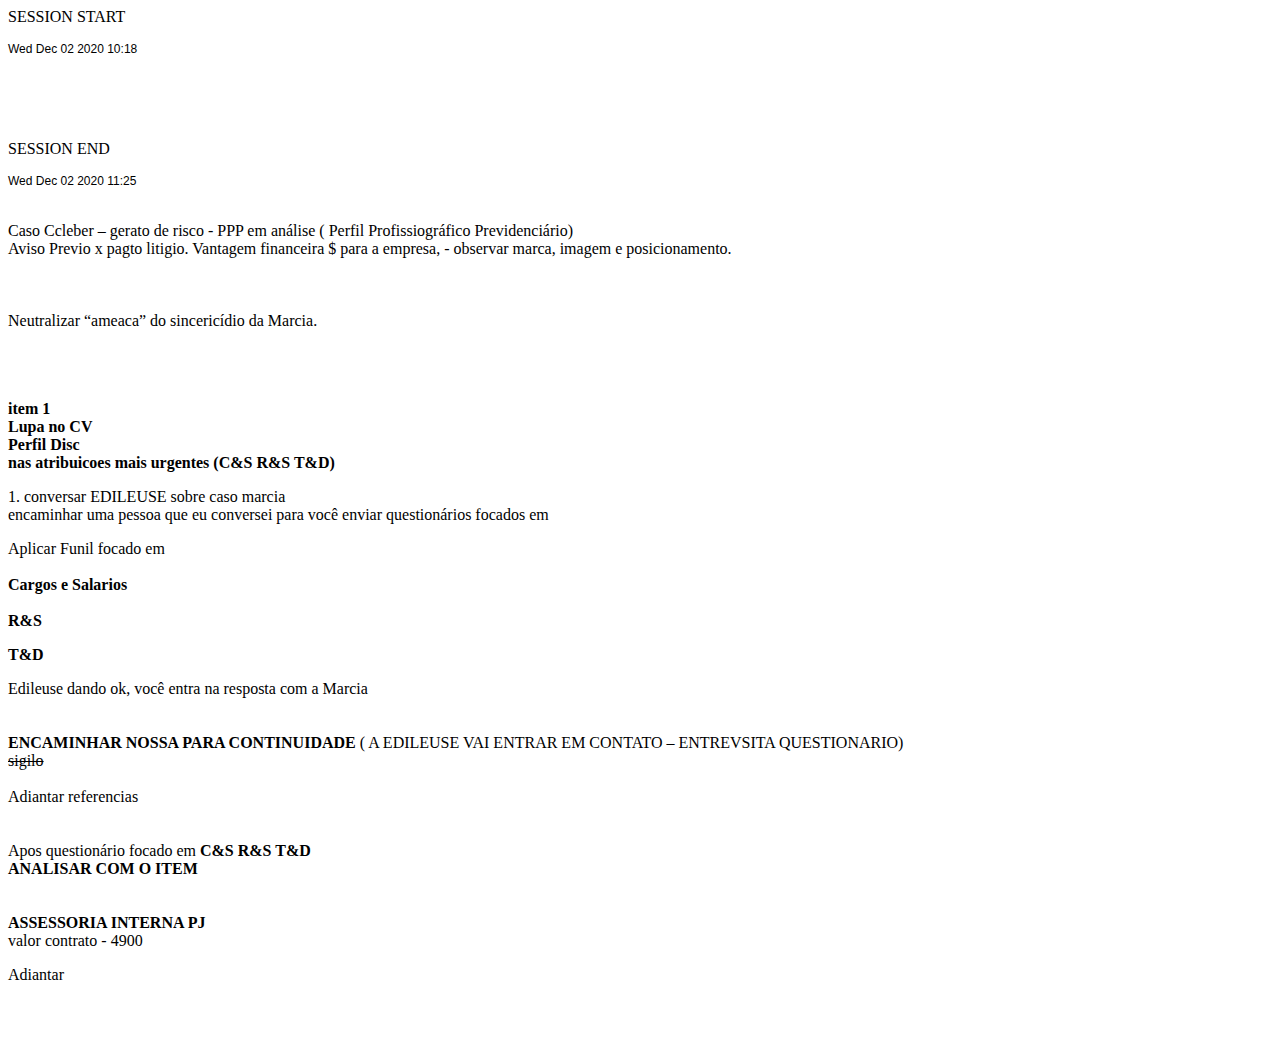
<file: Wed_Dec 02_2020_1018/Continuacao Marcia.html>
<!DOCTYPE HTML PUBLIC "-//W3C//DTD HTML 4.0 Transitional//EN">
<html>
<head>
	<meta http-equiv="content-type" content="text/html; charset=windows-1252"/>
	<title></title>
	<meta name="generator" content="LibreOffice 6.4.5.2 (Windows)"/>
	<meta name="created" content="2020-12-02T10:55:24.154000000"/>
	<meta name="changed" content="2020-12-02T18:29:28.631000000"/>
</head>
<body lang="pt-BR" dir="ltr"><p style="margin-bottom: 0cm">SESSION
START</p>
<p style="margin-bottom: 0cm; border: none; padding: 0cm"><span style="font-variant: normal"><font face="Lucida Sans Unicode, Lucida Grande, sans-serif"><font size="2" style="font-size: 9pt"><span style="font-style: normal"><span style="font-weight: normal">Wed
Dec 02 2020 1</span></span></font></font></span><span style="font-variant: normal"><font face="Lucida Sans Unicode, Lucida Grande, sans-serif"><font size="2" style="font-size: 9pt"><span style="font-style: normal"><span style="font-weight: normal">0</span></span></font></font></span><span style="font-variant: normal"><font face="Lucida Sans Unicode, Lucida Grande, sans-serif"><font size="2" style="font-size: 9pt"><span style="font-style: normal"><span style="font-weight: normal">:</span></span></font></font></span><span style="font-variant: normal"><font face="Lucida Sans Unicode, Lucida Grande, sans-serif"><font size="2" style="font-size: 9pt"><span style="font-style: normal"><span style="font-weight: normal">18</span></span></font></font></span></p>
<p style="margin-bottom: 0cm"><br/>

</p>
<p style="margin-bottom: 0cm"><br/>

</p>
<p style="margin-bottom: 0cm">SESSION END</p>
<p style="margin-bottom: 0cm; border: none; padding: 0cm; font-variant: normal; font-style: normal; font-weight: normal"><a name="demo"></a>
<font face="Lucida Sans Unicode, Lucida Grande, sans-serif"><font size="2" style="font-size: 9pt">Wed
Dec 02 2020 11:25</font></font></p>
<p><br/>
Caso Ccleber &ndash; gerato de risco  - PPP em an&aacute;lise
( Perfil Profissiogr&aacute;fico Previdenci&aacute;rio)<br/>
Aviso
Previo  x pagto  litigio. Vantagem financeira $ para a empresa, -
observar marca, imagem e posicionamento.<br/>
<br/>
<br/>
<br/>
Neutralizar
&ldquo;ameaca&rdquo; do sinceric&iacute;dio da Marcia.<br/>
<br/>
<br/>
<br/>

</p>
<p><b>item 1 <br/>
Lupa no CV<br/>
Perfil Disc<br/>
nas atribuicoes
mais urgentes (C&amp;S R&amp;S T&amp;D)</b></p>
<p>1. conversar EDILEUSE sobre caso marcia <br/>
encaminhar uma
pessoa que eu conversei para voc&ecirc; enviar question&aacute;rios 
focados em</p>
<p>Aplicar Funil focado em <br/>
<br/>
<b>Cargos e Salarios<br/>
<br/>
R&amp;S</b></p>
<p> <b>T&amp;D</b></p>
<p>Edileuse dando ok, voc&ecirc; entra na resposta com a
Marcia<br/>
<br/>
<br/>
<b>ENCAMINHAR  NOSSA PARA CONTINUIDADE</b> (
A EDILEUSE VAI ENTRAR EM CONTATO &ndash; ENTREVSITA
QUESTIONARIO)<br/>
<strike>sigilo <br/>
<br/>
</strike><span style="text-decoration: none">Adiantar
referencias</span><strike><br/>
<br/>
<br/>
</strike><span style="text-decoration: none">Apos
question&aacute;rio focado em </span><span style="text-decoration: none"><b>C&amp;S
R&amp;S T&amp;D<br/>
ANALISAR COM  O ITEM </b></span><strike><br/>
<br/>
</strike><br/>
<b>ASSESSORIA
INTERNA PJ</b><br/>
valor contrato  - 4900</p>
<p>Adiantar <br/>
 <br/>
<br/>
<br/>

</p>
</body>
</html>
</file>
<file: assets/web/assets/mobirise-icons/mobirise-icons.css>
@font-face {
  font-family: 'MobiriseIcons';
  src:  url('mobirise-icons.eot?spat4u');
  src:  url('mobirise-icons.eot?spat4u#iefix') format('embedded-opentype'),
    url('mobirise-icons.ttf?spat4u') format('truetype'),
    url('mobirise-icons.woff?spat4u') format('woff'),
    url('mobirise-icons.svg?spat4u#MobiriseIcons') format('svg');
  font-weight: normal;
  font-style: normal;
  font-display: swap;
}

[class^="mbri-"], [class*=" mbri-"] {
  /* use !important to prevent issues with browser extensions that change fonts */
  font-family: MobiriseIcons !important;
  speak: none;
  font-style: normal;
  font-weight: normal;
  font-variant: normal;
  text-transform: none;
  line-height: 1;

  /* Better Font Rendering =========== */
  -webkit-font-smoothing: antialiased;
  -moz-osx-font-smoothing: grayscale;
}

.mbri-add-submenu:before {
  content: "\e900";
}
.mbri-alert:before {
  content: "\e901";
}
.mbri-align-center:before {
  content: "\e902";
}
.mbri-align-justify:before {
  content: "\e903";
}
.mbri-align-left:before {
  content: "\e904";
}
.mbri-align-right:before {
  content: "\e905";
}
.mbri-android:before {
  content: "\e906";
}
.mbri-apple:before {
  content: "\e907";
}
.mbri-arrow-down:before {
  content: "\e908";
}
.mbri-arrow-next:before {
  content: "\e909";
}
.mbri-arrow-prev:before {
  content: "\e90a";
}
.mbri-arrow-up:before {
  content: "\e90b";
}
.mbri-bold:before {
  content: "\e90c";
}
.mbri-bookmark:before {
  content: "\e90d";
}
.mbri-bootstrap:before {
  content: "\e90e";
}
.mbri-briefcase:before {
  content: "\e90f";
}
.mbri-browse:before {
  content: "\e910";
}
.mbri-bulleted-list:before {
  content: "\e911";
}
.mbri-calendar:before {
  content: "\e912";
}
.mbri-camera:before {
  content: "\e913";
}
.mbri-cart-add:before {
  content: "\e914";
}
.mbri-cart-full:before {
  content: "\e915";
}
.mbri-cash:before {
  content: "\e916";
}
.mbri-change-style:before {
  content: "\e917";
}
.mbri-chat:before {
  content: "\e918";
}
.mbri-clock:before {
  content: "\e919";
}
.mbri-close:before {
  content: "\e91a";
}
.mbri-cloud:before {
  content: "\e91b";
}
.mbri-code:before {
  content: "\e91c";
}
.mbri-contact-form:before {
  content: "\e91d";
}
.mbri-credit-card:before {
  content: "\e91e";
}
.mbri-cursor-click:before {
  content: "\e91f";
}
.mbri-cust-feedback:before {
  content: "\e920";
}
.mbri-database:before {
  content: "\e921";
}
.mbri-delivery:before {
  content: "\e922";
}
.mbri-desktop:before {
  content: "\e923";
}
.mbri-devices:before {
  content: "\e924";
}
.mbri-down:before {
  content: "\e925";
}
.mbri-download:before {
  content: "\e989";
}
.mbri-drag-n-drop:before {
  content: "\e927";
}
.mbri-drag-n-drop2:before {
  content: "\e928";
}
.mbri-edit:before {
  content: "\e929";
}
.mbri-edit2:before {
  content: "\e92a";
}
.mbri-error:before {
  content: "\e92b";
}
.mbri-extension:before {
  content: "\e92c";
}
.mbri-features:before {
  content: "\e92d";
}
.mbri-file:before {
  content: "\e92e";
}
.mbri-flag:before {
  content: "\e92f";
}
.mbri-folder:before {
  content: "\e930";
}
.mbri-gift:before {
  content: "\e931";
}
.mbri-github:before {
  content: "\e932";
}
.mbri-globe:before {
  content: "\e933";
}
.mbri-globe-2:before {
  content: "\e934";
}
.mbri-growing-chart:before {
  content: "\e935";
}
.mbri-hearth:before {
  content: "\e936";
}
.mbri-help:before {
  content: "\e937";
}
.mbri-home:before {
  content: "\e938";
}
.mbri-hot-cup:before {
  content: "\e939";
}
.mbri-idea:before {
  content: "\e93a";
}
.mbri-image-gallery:before {
  content: "\e93b";
}
.mbri-image-slider:before {
  content: "\e93c";
}
.mbri-info:before {
  content: "\e93d";
}
.mbri-italic:before {
  content: "\e93e";
}
.mbri-key:before {
  content: "\e93f";
}
.mbri-laptop:before {
  content: "\e940";
}
.mbri-layers:before {
  content: "\e941";
}
.mbri-left-right:before {
  content: "\e942";
}
.mbri-left:before {
  content: "\e943";
}
.mbri-letter:before {
  content: "\e944";
}
.mbri-like:before {
  content: "\e945";
}
.mbri-link:before {
  content: "\e946";
}
.mbri-lock:before {
  content: "\e947";
}
.mbri-login:before {
  content: "\e948";
}
.mbri-logout:before {
  content: "\e949";
}
.mbri-magic-stick:before {
  content: "\e94a";
}
.mbri-map-pin:before {
  content: "\e94b";
}
.mbri-menu:before {
  content: "\e94c";
}
.mbri-mobile:before {
  content: "\e94d";
}
.mbri-mobile2:before {
  content: "\e94e";
}
.mbri-mobirise:before {
  content: "\e94f";
}
.mbri-more-horizontal:before {
  content: "\e950";
}
.mbri-more-vertical:before {
  content: "\e951";
}
.mbri-music:before {
  content: "\e952";
}
.mbri-new-file:before {
  content: "\e953";
}
.mbri-numbered-list:before {
  content: "\e954";
}
.mbri-opened-folder:before {
  content: "\e955";
}
.mbri-pages:before {
  content: "\e956";
}
.mbri-paper-plane:before {
  content: "\e957";
}
.mbri-paperclip:before {
  content: "\e958";
}
.mbri-photo:before {
  content: "\e959";
}
.mbri-photos:before {
  content: "\e95a";
}
.mbri-pin:before {
  content: "\e95b";
}
.mbri-play:before {
  content: "\e95c";
}
.mbri-plus:before {
  content: "\e95d";
}
.mbri-preview:before {
  content: "\e95e";
}
.mbri-print:before {
  content: "\e95f";
}
.mbri-protect:before {
  content: "\e960";
}
.mbri-question:before {
  content: "\e961";
}
.mbri-quote-left:before {
  content: "\e962";
}
.mbri-quote-right:before {
  content: "\e963";
}
.mbri-refresh:before {
  content: "\e964";
}
.mbri-responsive:before {
  content: "\e965";
}
.mbri-right:before {
  content: "\e966";
}
.mbri-rocket:before {
  content: "\e967";
}
.mbri-sad-face:before {
  content: "\e968";
}
.mbri-sale:before {
  content: "\e969";
}
.mbri-save:before {
  content: "\e96a";
}
.mbri-search:before {
  content: "\e96b";
}
.mbri-setting:before {
  content: "\e96c";
}
.mbri-setting2:before {
  content: "\e96d";
}
.mbri-setting3:before {
  content: "\e96e";
}
.mbri-share:before {
  content: "\e96f";
}
.mbri-shopping-bag:before {
  content: "\e970";
}
.mbri-shopping-basket:before {
  content: "\e971";
}
.mbri-shopping-cart:before {
  content: "\e972";
}
.mbri-sites:before {
  content: "\e973";
}
.mbri-smile-face:before {
  content: "\e974";
}
.mbri-speed:before {
  content: "\e975";
}
.mbri-star:before {
  content: "\e976";
}
.mbri-success:before {
  content: "\e977";
}
.mbri-sun:before {
  content: "\e978";
}
.mbri-sun2:before {
  content: "\e979";
}
.mbri-tablet:before {
  content: "\e97a";
}
.mbri-tablet-vertical:before {
  content: "\e97b";
}
.mbri-target:before {
  content: "\e97c";
}
.mbri-timer:before {
  content: "\e97d";
}
.mbri-to-ftp:before {
  content: "\e97e";
}
.mbri-to-local-drive:before {
  content: "\e97f";
}
.mbri-touch-swipe:before {
  content: "\e980";
}
.mbri-touch:before {
  content: "\e981";
}
.mbri-trash:before {
  content: "\e982";
}
.mbri-underline:before {
  content: "\e983";
}
.mbri-unlink:before {
  content: "\e984";
}
.mbri-unlock:before {
  content: "\e985";
}
.mbri-up-down:before {
  content: "\e986";
}
.mbri-up:before {
  content: "\e987";
}
.mbri-update:before {
  content: "\e988";
}
.mbri-upload:before {
 content: "\e926"; 
}
.mbri-user:before {
  content: "\e98a";
}
.mbri-user2:before {
  content: "\e98b";
}
.mbri-users:before {
  content: "\e98c";
}
.mbri-video:before {
  content: "\e98d";
}
.mbri-video-play:before {
  content: "\e98e";
}
.mbri-watch:before {
  content: "\e98f";
}
.mbri-website-theme:before {
  content: "\e990";
}
.mbri-wifi:before {
  content: "\e991";
}
.mbri-windows:before {
  content: "\e992";
}
.mbri-zoom-out:before {
  content: "\e993";
}
.mbri-redo:before {
  content: "\e994";
}
.mbri-undo:before {
  content: "\e995";
}
</file>
<file: assets/web/assets/mobirise-icons2/mobirise2.css>
@font-face {
  font-family: 'Moririse2';
  font-display: swap;
  src:  url('mobirise2.eot?f2bix4');
  src:  url('mobirise2.eot?f2bix4#iefix') format('embedded-opentype'),
    url('mobirise2.ttf?f2bix4') format('truetype'),
    url('mobirise2.woff?f2bix4') format('woff'),
    url('mobirise2.svg?f2bix4#mobirise2') format('svg');
  font-weight: normal;
  font-style: normal;
}

[class^="mobi-"], [class*=" mobi-"] {
  /* use !important to prevent issues with browser extensions that change fonts */
  font-family: 'Moririse2' !important;
  speak: none;
  font-style: normal;
  font-weight: normal;
  font-variant: normal;
  text-transform: none;
  line-height: 1;

  /* Better Font Rendering =========== */
  -webkit-font-smoothing: antialiased;
  -moz-osx-font-smoothing: grayscale;
}

.mobi-mbri-add-submenu:before {
  content: "\e900";
}
.mobi-mbri-alert:before {
  content: "\e901";
}
.mobi-mbri-align-center:before {
  content: "\e902";
}
.mobi-mbri-align-justify:before {
  content: "\e903";
}
.mobi-mbri-align-left:before {
  content: "\e904";
}
.mobi-mbri-align-right:before {
  content: "\e905";
}
.mobi-mbri-android:before {
  content: "\e906";
}
.mobi-mbri-apple:before {
  content: "\e907";
}
.mobi-mbri-arrow-down:before {
  content: "\e908";
}
.mobi-mbri-arrow-next:before {
  content: "\e909";
}
.mobi-mbri-arrow-prev:before {
  content: "\e90a";
}
.mobi-mbri-arrow-up:before {
  content: "\e90b";
}
.mobi-mbri-bold:before {
  content: "\e90c";
}
.mobi-mbri-bookmark:before {
  content: "\e90d";
}
.mobi-mbri-bootstrap:before {
  content: "\e90e";
}
.mobi-mbri-briefcase:before {
  content: "\e90f";
}
.mobi-mbri-browse:before {
  content: "\e910";
}
.mobi-mbri-bulleted-list:before {
  content: "\e911";
}
.mobi-mbri-calendar:before {
  content: "\e912";
}
.mobi-mbri-camera:before {
  content: "\e913";
}
.mobi-mbri-cart-add:before {
  content: "\e914";
}
.mobi-mbri-cart-full:before {
  content: "\e915";
}
.mobi-mbri-cash:before {
  content: "\e916";
}
.mobi-mbri-change-style:before {
  content: "\e917";
}
.mobi-mbri-chat:before {
  content: "\e918";
}
.mobi-mbri-clock:before {
  content: "\e919";
}
.mobi-mbri-close:before {
  content: "\e91a";
}
.mobi-mbri-cloud:before {
  content: "\e91b";
}
.mobi-mbri-code:before {
  content: "\e91c";
}
.mobi-mbri-contact-form:before {
  content: "\e91d";
}
.mobi-mbri-credit-card:before {
  content: "\e91e";
}
.mobi-mbri-cursor-click:before {
  content: "\e91f";
}
.mobi-mbri-cust-feedback:before {
  content: "\e920";
}
.mobi-mbri-database:before {
  content: "\e921";
}
.mobi-mbri-delivery:before {
  content: "\e922";
}
.mobi-mbri-desktop:before {
  content: "\e923";
}
.mobi-mbri-devices:before {
  content: "\e924";
}
.mobi-mbri-down:before {
  content: "\e925";
}
.mobi-mbri-download-2:before {
  content: "\e926";
}
.mobi-mbri-download:before {
  content: "\e927";
}
.mobi-mbri-drag-n-drop-2:before {
  content: "\e928";
}
.mobi-mbri-drag-n-drop:before {
  content: "\e929";
}
.mobi-mbri-edit-2:before {
  content: "\e92a";
}
.mobi-mbri-edit:before {
  content: "\e92b";
}
.mobi-mbri-error:before {
  content: "\e92c";
}
.mobi-mbri-extension:before {
  content: "\e92d";
}
.mobi-mbri-features:before {
  content: "\e92e";
}
.mobi-mbri-file:before {
  content: "\e92f";
}
.mobi-mbri-flag:before {
  content: "\e930";
}
.mobi-mbri-folder:before {
  content: "\e931";
}
.mobi-mbri-gift:before {
  content: "\e932";
}
.mobi-mbri-github:before {
  content: "\e933";
}
.mobi-mbri-globe-2:before {
  content: "\e934";
}
.mobi-mbri-globe:before {
  content: "\e935";
}
.mobi-mbri-growing-chart:before {
  content: "\e936";
}
.mobi-mbri-hearth:before {
  content: "\e937";
}
.mobi-mbri-help:before {
  content: "\e938";
}
.mobi-mbri-home:before {
  content: "\e939";
}
.mobi-mbri-hot-cup:before {
  content: "\e93a";
}
.mobi-mbri-idea:before {
  content: "\e93b";
}
.mobi-mbri-image-gallery:before {
  content: "\e93c";
}
.mobi-mbri-image-slider:before {
  content: "\e93d";
}
.mobi-mbri-info:before {
  content: "\e93e";
}
.mobi-mbri-italic:before {
  content: "\e93f";
}
.mobi-mbri-key:before {
  content: "\e940";
}
.mobi-mbri-laptop:before {
  content: "\e941";
}
.mobi-mbri-layers:before {
  content: "\e942";
}
.mobi-mbri-left-right:before {
  content: "\e943";
}
.mobi-mbri-left:before {
  content: "\e944";
}
.mobi-mbri-letter:before {
  content: "\e945";
}
.mobi-mbri-like:before {
  content: "\e946";
}
.mobi-mbri-link:before {
  content: "\e947";
}
.mobi-mbri-lock:before {
  content: "\e948";
}
.mobi-mbri-login:before {
  content: "\e949";
}
.mobi-mbri-logout:before {
  content: "\e94a";
}
.mobi-mbri-magic-stick:before {
  content: "\e94b";
}
.mobi-mbri-map-pin:before {
  content: "\e94c";
}
.mobi-mbri-menu:before {
  content: "\e94d";
}
.mobi-mbri-mobile-2:before {
  content: "\e94e";
}
.mobi-mbri-mobile-horizontal:before {
  content: "\e94f";
}
.mobi-mbri-mobile:before {
  content: "\e950";
}
.mobi-mbri-mobirise:before {
  content: "\e951";
}
.mobi-mbri-more-horizontal:before {
  content: "\e952";
}
.mobi-mbri-more-vertical:before {
  content: "\e953";
}
.mobi-mbri-music:before {
  content: "\e954";
}
.mobi-mbri-new-file:before {
  content: "\e955";
}
.mobi-mbri-numbered-list:before {
  content: "\e956";
}
.mobi-mbri-opened-folder:before {
  content: "\e957";
}
.mobi-mbri-pages:before {
  content: "\e958";
}
.mobi-mbri-paper-plane:before {
  content: "\e959";
}
.mobi-mbri-paperclip:before {
  content: "\e95a";
}
.mobi-mbri-phone:before {
  content: "\e95b";
}
.mobi-mbri-photo:before {
  content: "\e95c";
}
.mobi-mbri-photos:before {
  content: "\e95d";
}
.mobi-mbri-pin:before {
  content: "\e95e";
}
.mobi-mbri-play:before {
  content: "\e95f";
}
.mobi-mbri-plus:before {
  content: "\e960";
}
.mobi-mbri-preview:before {
  content: "\e961";
}
.mobi-mbri-print:before {
  content: "\e962";
}
.mobi-mbri-protect:before {
  content: "\e963";
}
.mobi-mbri-question:before {
  content: "\e964";
}
.mobi-mbri-quote-left:before {
  content: "\e965";
}
.mobi-mbri-quote-right:before {
  content: "\e966";
}
.mobi-mbri-redo:before {
  content: "\e967";
}
.mobi-mbri-refresh:before {
  content: "\e968";
}
.mobi-mbri-responsive-2:before {
  content: "\e969";
}
.mobi-mbri-responsive:before {
  content: "\e96a";
}
.mobi-mbri-right:before {
  content: "\e96b";
}
.mobi-mbri-rocket:before {
  content: "\e96c";
}
.mobi-mbri-sad-face:before {
  content: "\e96d";
}
.mobi-mbri-sale:before {
  content: "\e96e";
}
.mobi-mbri-save:before {
  content: "\e96f";
}
.mobi-mbri-search:before {
  content: "\e970";
}
.mobi-mbri-setting-2:before {
  content: "\e971";
}
.mobi-mbri-setting-3:before {
  content: "\e972";
}
.mobi-mbri-setting:before {
  content: "\e973";
}
.mobi-mbri-share:before {
  content: "\e974";
}
.mobi-mbri-shopping-bag:before {
  content: "\e975";
}
.mobi-mbri-shopping-basket:before {
  content: "\e976";
}
.mobi-mbri-shopping-cart:before {
  content: "\e977";
}
.mobi-mbri-sites:before {
  content: "\e978";
}
.mobi-mbri-smile-face:before {
  content: "\e979";
}
.mobi-mbri-speed:before {
  content: "\e97a";
}
.mobi-mbri-star:before {
  content: "\e97b";
}
.mobi-mbri-success:before {
  content: "\e97c";
}
.mobi-mbri-sun:before {
  content: "\e97d";
}
.mobi-mbri-sun2:before {
  content: "\e97e";
}
.mobi-mbri-tablet-vertical:before {
  content: "\e97f";
}
.mobi-mbri-tablet:before {
  content: "\e980";
}
.mobi-mbri-target:before {
  content: "\e981";
}
.mobi-mbri-timer:before {
  content: "\e982";
}
.mobi-mbri-to-ftp:before {
  content: "\e983";
}
.mobi-mbri-to-local-drive:before {
  content: "\e984";
}
.mobi-mbri-touch-swipe:before {
  content: "\e985";
}
.mobi-mbri-touch:before {
  content: "\e986";
}
.mobi-mbri-trash:before {
  content: "\e987";
}
.mobi-mbri-underline:before {
  content: "\e988";
}
.mobi-mbri-undo:before {
  content: "\e989";
}
.mobi-mbri-unlink:before {
  content: "\e98a";
}
.mobi-mbri-unlock:before {
  content: "\e98b";
}
.mobi-mbri-up-down:before {
  content: "\e98c";
}
.mobi-mbri-up:before {
  content: "\e98d";
}
.mobi-mbri-update:before {
  content: "\e98e";
}
.mobi-mbri-upload-2:before {
  content: "\e98f";
}
.mobi-mbri-upload:before {
  content: "\e990";
}
.mobi-mbri-user-2:before {
  content: "\e991";
}
.mobi-mbri-user:before {
  content: "\e992";
}
.mobi-mbri-users:before {
  content: "\e993";
}
.mobi-mbri-video-play:before {
  content: "\e994";
}
.mobi-mbri-video:before {
  content: "\e995";
}
.mobi-mbri-watch:before {
  content: "\e996";
}
.mobi-mbri-website-theme-2:before {
  content: "\e997";
}
.mobi-mbri-website-theme:before {
  content: "\e998";
}
.mobi-mbri-wifi:before {
  content: "\e999";
}
.mobi-mbri-windows:before {
  content: "\e99a";
}
.mobi-mbri-zoom-in:before {
  content: "\e99b";
}
.mobi-mbri-zoom-out:before {
  content: "\e99c";
}
</file>
<file: assets/dropdown/css/style.css>
.navbar-dropdown {
  left: 0;
  padding: 0;
  position: absolute;
  right: 0;
  top: 0;
  transition: all 0.45s ease;
  z-index: 1030;
  background: #282828; }
  .navbar-dropdown .navbar-logo {
    margin-right: 0.8rem;
    transition: margin 0.3s ease-in-out;
    vertical-align: middle; }
    .navbar-dropdown .navbar-logo img {
      height: 3.125rem;
      transition: all 0.3s ease-in-out; }
    .navbar-dropdown .navbar-logo.mbr-iconfont {
      font-size: 3.125rem;
      line-height: 3.125rem; }
  .navbar-dropdown .navbar-caption {
    font-weight: 700;
    white-space: normal;
    vertical-align: -4px;
    line-height: 3.125rem !important; }
    .navbar-dropdown .navbar-caption, .navbar-dropdown .navbar-caption:hover {
      color: inherit;
      text-decoration: none; }
  .navbar-dropdown .mbr-iconfont + .navbar-caption {
    vertical-align: -1px; }
  .navbar-dropdown.navbar-fixed-top {
    position: fixed; }
  .navbar-dropdown .navbar-brand span {
    vertical-align: -4px; }
  .navbar-dropdown.bg-color.transparent {
    background: none; }
  .navbar-dropdown.navbar-short .navbar-brand {
    padding: 0.625rem 0; }
    .navbar-dropdown.navbar-short .navbar-brand span {
      vertical-align: -1px; }
  .navbar-dropdown.navbar-short .navbar-caption {
    line-height: 2.375rem !important;
    vertical-align: -2px; }
  .navbar-dropdown.navbar-short .navbar-logo {
    margin-right: 0.5rem; }
    .navbar-dropdown.navbar-short .navbar-logo img {
      height: 2.375rem; }
    .navbar-dropdown.navbar-short .navbar-logo.mbr-iconfont {
      font-size: 2.375rem;
      line-height: 2.375rem; }
  .navbar-dropdown.navbar-short .mbr-table-cell {
    height: 3.625rem; }
  .navbar-dropdown .navbar-close {
    left: 0.6875rem;
    position: fixed;
    top: 0.75rem;
    z-index: 1000; }
  .navbar-dropdown .hamburger-icon {
    content: "";
    display: inline-block;
    vertical-align: middle;
    width: 16px;
    -webkit-box-shadow: 0 -6px 0 1px #282828,0 0 0 1px #282828,0 6px 0 1px #282828;
    -moz-box-shadow: 0 -6px 0 1px #282828,0 0 0 1px #282828,0 6px 0 1px #282828;
    box-shadow: 0 -6px 0 1px #282828,0 0 0 1px #282828,0 6px 0 1px #282828; }

.dropdown-menu .dropdown-toggle[data-toggle="dropdown-submenu"]::after {
  border-bottom: 0.35em solid transparent;
  border-left: 0.35em solid;
  border-right: 0;
  border-top: 0.35em solid transparent;
  margin-left: 0.3rem; }

.dropdown-menu .dropdown-item:focus {
  outline: 0; }

.nav-dropdown {
  font-size: 0.75rem;
  font-weight: 500;
  height: auto !important; }
  .nav-dropdown .nav-btn {
    padding-left: 1rem; }
  .nav-dropdown .link {
    margin: .667em 1.667em;
    font-weight: 500;
    padding: 0;
    transition: color .2s ease-in-out; }
    .nav-dropdown .link.dropdown-toggle {
      margin-right: 2.583em; }
      .nav-dropdown .link.dropdown-toggle::after {
        margin-left: .25rem;
        border-top: 0.35em solid;
        border-right: 0.35em solid transparent;
        border-left: 0.35em solid transparent;
        border-bottom: 0; }
      .nav-dropdown .link.dropdown-toggle[aria-expanded="true"] {
        margin: 0;
        padding: 0.667em 3.263em  0.667em 1.667em; }
  .nav-dropdown .link::after,
  .nav-dropdown .dropdown-item::after {
    color: inherit; }
  .nav-dropdown .btn {
    font-size: 0.75rem;
    font-weight: 700;
    letter-spacing: 0;
    margin-bottom: 0;
    padding-left: 1.25rem;
    padding-right: 1.25rem; }
  .nav-dropdown .dropdown-menu {
    border-radius: 0;
    border: 0;
    left: 0;
    margin: 0;
    padding-bottom: 1.25rem;
    padding-top: 1.25rem;
    position: relative; }
  .nav-dropdown .dropdown-submenu {
    margin-left: 0.125rem;
    top: 0; }
  .nav-dropdown .dropdown-item {
    font-weight: 500;
    line-height: 2;
    padding: 0.3846em 4.615em 0.3846em 1.5385em;
    position: relative;
    transition: color .2s ease-in-out, background-color .2s ease-in-out; }
    .nav-dropdown .dropdown-item::after {
      margin-top: -0.3077em;
      position: absolute;
      right: 1.1538em;
      top: 50%; }
    .nav-dropdown .dropdown-item:focus, .nav-dropdown .dropdown-item:hover {
      background: none; }

@media (max-width: 767px) {
  .nav-dropdown.navbar-toggleable-sm {
    bottom: 0;
    display: none;
    left: 0;
    overflow-x: hidden;
    position: fixed;
    top: 0;
    transform: translateX(-100%);
    -ms-transform: translateX(-100%);
    -webkit-transform: translateX(-100%);
    width: 18.75rem;
    z-index: 999; } }
.nav-dropdown.navbar-toggleable-xl {
  bottom: 0;
  display: none;
  left: 0;
  overflow-x: hidden;
  position: fixed;
  top: 0;
  transform: translateX(-100%);
  -ms-transform: translateX(-100%);
  -webkit-transform: translateX(-100%);
  width: 18.75rem;
  z-index: 999; }

.nav-dropdown-sm {
  display: block !important;
  overflow-x: hidden;
  overflow: auto;
  padding-top: 3.875rem; }
  .nav-dropdown-sm::after {
    content: "";
    display: block;
    height: 3rem;
    width: 100%; }
  .nav-dropdown-sm.collapse.in ~ .navbar-close {
    display: block !important; }
  .nav-dropdown-sm.collapsing, .nav-dropdown-sm.collapse.in {
    transform: translateX(0);
    -ms-transform: translateX(0);
    -webkit-transform: translateX(0);
    transition: all 0.25s ease-out;
    -webkit-transition: all 0.25s ease-out;
    background: #282828; }
  .nav-dropdown-sm.collapsing[aria-expanded="false"] {
    transform: translateX(-100%);
    -ms-transform: translateX(-100%);
    -webkit-transform: translateX(-100%); }
  .nav-dropdown-sm .nav-item {
    display: block;
    margin-left: 0 !important;
    padding-left: 0; }
  .nav-dropdown-sm .link,
  .nav-dropdown-sm .dropdown-item {
    border-top: 1px dotted rgba(255, 255, 255, 0.1);
    font-size: 0.8125rem;
    line-height: 1.6;
    margin: 0 !important;
    padding: 0.875rem 2.4rem 0.875rem 1.5625rem !important;
    position: relative;
    white-space: normal; }
    .nav-dropdown-sm .link:focus, .nav-dropdown-sm .link:hover,
    .nav-dropdown-sm .dropdown-item:focus,
    .nav-dropdown-sm .dropdown-item:hover {
      background: rgba(0, 0, 0, 0.2) !important;
      color: #c0a375; }
  .nav-dropdown-sm .nav-btn {
    position: relative;
    padding: 1.5625rem 1.5625rem 0 1.5625rem; }
    .nav-dropdown-sm .nav-btn::before {
      border-top: 1px dotted rgba(255, 255, 255, 0.1);
      content: "";
      left: 0;
      position: absolute;
      top: 0;
      width: 100%; }
    .nav-dropdown-sm .nav-btn + .nav-btn {
      padding-top: 0.625rem; }
      .nav-dropdown-sm .nav-btn + .nav-btn::before {
        display: none; }
  .nav-dropdown-sm .btn {
    padding: 0.625rem 0; }
  .nav-dropdown-sm .dropdown-toggle[data-toggle="dropdown-submenu"]::after {
    margin-left: .25rem;
    border-top: 0.35em solid;
    border-right: 0.35em solid transparent;
    border-left: 0.35em solid transparent;
    border-bottom: 0; }
  .nav-dropdown-sm .dropdown-toggle[data-toggle="dropdown-submenu"][aria-expanded="true"]::after {
    border-top: 0;
    border-right: 0.35em solid transparent;
    border-left: 0.35em solid transparent;
    border-bottom: 0.35em solid; }
  .nav-dropdown-sm .dropdown-menu {
    margin: 0;
    padding: 0;
    position: relative;
    top: 0;
    left: 0;
    width: 100%;
    border: 0;
    float: none;
    border-radius: 0;
    background: none; }
  .nav-dropdown-sm .dropdown-submenu {
    left: 100%;
    margin-left: 0.125rem;
    margin-top: -1.25rem;
    top: 0; }

.navbar-toggleable-sm .nav-dropdown .dropdown-menu {
  position: absolute; }

.navbar-toggleable-sm .nav-dropdown .dropdown-submenu {
  left: 100%;
  margin-left: 0.125rem;
  margin-top: -1.25rem;
  top: 0; }

.navbar-toggleable-sm.opened .nav-dropdown .dropdown-menu {
  position: relative; }

.navbar-toggleable-sm.opened .nav-dropdown .dropdown-submenu {
  left: 0;
  margin-left: 00rem;
  margin-top: 0rem;
  top: 0; }

.is-builder .nav-dropdown.collapsing {
  transition: none !important; }

/*# sourceMappingURL=style.css.map */
</file>
<file: assets/socicon/css/styles.css>
@charset "UTF-8";

@font-face {
  font-family: 'Socicon';
  src:  url('../fonts/socicon.eot');
  src:  url('../fonts/socicon.eot?#iefix') format('embedded-opentype'),
    url('../fonts/socicon.woff2') format('woff2'),
    url('../fonts/socicon.ttf') format('truetype'),
    url('../fonts/socicon.woff') format('woff'),
    url('../fonts/socicon.svg#socicon') format('svg');
  font-weight: normal;
  font-style: normal;
}

[data-icon]:before {
  font-family: "socicon" !important;
  content: attr(data-icon);
  font-style: normal !important;
  font-weight: normal !important;
  font-variant: normal !important;
  text-transform: none !important;
  speak: none;
  line-height: 1;
  -webkit-font-smoothing: antialiased;
  -moz-osx-font-smoothing: grayscale;
}

[class^="socicon-"], [class*=" socicon-"] {
  /* use !important to prevent issues with browser extensions that change fonts */
  font-family: 'Socicon' !important;
  speak: none;
  font-style: normal;
  font-weight: normal;
  font-variant: normal;
  text-transform: none;
  line-height: 1;

  /* Better Font Rendering =========== */
  -webkit-font-smoothing: antialiased;
  -moz-osx-font-smoothing: grayscale;
}

.socicon-eitaa:before {
  content: "\e97c";
}
.socicon-soroush:before {
  content: "\e97d";
}
.socicon-bale:before {
  content: "\e97e";
}
.socicon-zazzle:before {
  content: "\e97b";
}
.socicon-society6:before {
  content: "\e97a";
}
.socicon-redbubble:before {
  content: "\e979";
}
.socicon-avvo:before {
  content: "\e978";
}
.socicon-stitcher:before {
  content: "\e977";
}
.socicon-googlehangouts:before {
  content: "\e974";
}
.socicon-dlive:before {
  content: "\e975";
}
.socicon-vsco:before {
  content: "\e976";
}
.socicon-flipboard:before {
  content: "\e973";
}
.socicon-ubuntu:before {
  content: "\e958";
}
.socicon-artstation:before {
  content: "\e959";
}
.socicon-invision:before {
  content: "\e95a";
}
.socicon-torial:before {
  content: "\e95b";
}
.socicon-collectorz:before {
  content: "\e95c";
}
.socicon-seenthis:before {
  content: "\e95d";
}
.socicon-googleplaymusic:before {
  content: "\e95e";
}
.socicon-debian:before {
  content: "\e95f";
}
.socicon-filmfreeway:before {
  content: "\e960";
}
.socicon-gnome:before {
  content: "\e961";
}
.socicon-itchio:before {
  content: "\e962";
}
.socicon-jamendo:before {
  content: "\e963";
}
.socicon-mix:before {
  content: "\e964";
}
.socicon-sharepoint:before {
  content: "\e965";
}
.socicon-tinder:before {
  content: "\e966";
}
.socicon-windguru:before {
  content: "\e967";
}
.socicon-cdbaby:before {
  content: "\e968";
}
.socicon-elementaryos:before {
  content: "\e969";
}
.socicon-stage32:before {
  content: "\e96a";
}
.socicon-tiktok:before {
  content: "\e96b";
}
.socicon-gitter:before {
  content: "\e96c";
}
.socicon-letterboxd:before {
  content: "\e96d";
}
.socicon-threema:before {
  content: "\e96e";
}
.socicon-splice:before {
  content: "\e96f";
}
.socicon-metapop:before {
  content: "\e970";
}
.socicon-naver:before {
  content: "\e971";
}
.socicon-remote:before {
  content: "\e972";
}
.socicon-internet:before {
  content: "\e957";
}
.socicon-moddb:before {
  content: "\e94b";
}
.socicon-indiedb:before {
  content: "\e94c";
}
.socicon-traxsource:before {
  content: "\e94d";
}
.socicon-gamefor:before {
  content: "\e94e";
}
.socicon-pixiv:before {
  content: "\e94f";
}
.socicon-myanimelist:before {
  content: "\e950";
}
.socicon-blackberry:before {
  content: "\e951";
}
.socicon-wickr:before {
  content: "\e952";
}
.socicon-spip:before {
  content: "\e953";
}
.socicon-napster:before {
  content: "\e954";
}
.socicon-beatport:before {
  content: "\e955";
}
.socicon-hackerone:before {
  content: "\e956";
}
.socicon-hackernews:before {
  content: "\e946";
}
.socicon-smashwords:before {
  content: "\e947";
}
.socicon-kobo:before {
  content: "\e948";
}
.socicon-bookbub:before {
  content: "\e949";
}
.socicon-mailru:before {
  content: "\e94a";
}
.socicon-gitlab:before {
  content: "\e945";
}
.socicon-instructables:before {
  content: "\e944";
}
.socicon-portfolio:before {
  content: "\e943";
}
.socicon-codered:before {
  content: "\e940";
}
.socicon-origin:before {
  content: "\e941";
}
.socicon-nextdoor:before {
  content: "\e942";
}
.socicon-udemy:before {
  content: "\e93f";
}
.socicon-livemaster:before {
  content: "\e93e";
}
.socicon-crunchbase:before {
  content: "\e93b";
}
.socicon-homefy:before {
  content: "\e93c";
}
.socicon-calendly:before {
  content: "\e93d";
}
.socicon-realtor:before {
  content: "\e90f";
}
.socicon-tidal:before {
  content: "\e910";
}
.socicon-qobuz:before {
  content: "\e911";
}
.socicon-natgeo:before {
  content: "\e912";
}
.socicon-mastodon:before {
  content: "\e913";
}
.socicon-unsplash:before {
  content: "\e914";
}
.socicon-homeadvisor:before {
  content: "\e915";
}
.socicon-angieslist:before {
  content: "\e916";
}
.socicon-codepen:before {
  content: "\e917";
}
.socicon-slack:before {
  content: "\e918";
}
.socicon-openaigym:before {
  content: "\e919";
}
.socicon-logmein:before {
  content: "\e91a";
}
.socicon-fiverr:before {
  content: "\e91b";
}
.socicon-gotomeeting:before {
  content: "\e91c";
}
.socicon-aliexpress:before {
  content: "\e91d";
}
.socicon-guru:before {
  content: "\e91e";
}
.socicon-appstore:before {
  content: "\e91f";
}
.socicon-homes:before {
  content: "\e920";
}
.socicon-zoom:before {
  content: "\e921";
}
.socicon-alibaba:before {
  content: "\e922";
}
.socicon-craigslist:before {
  content: "\e923";
}
.socicon-wix:before {
  content: "\e924";
}
.socicon-redfin:before {
  content: "\e925";
}
.socicon-googlecalendar:before {
  content: "\e926";
}
.socicon-shopify:before {
  content: "\e927";
}
.socicon-freelancer:before {
  content: "\e928";
}
.socicon-seedrs:before {
  content: "\e929";
}
.socicon-bing:before {
  content: "\e92a";
}
.socicon-doodle:before {
  content: "\e92b";
}
.socicon-bonanza:before {
  content: "\e92c";
}
.socicon-squarespace:before {
  content: "\e92d";
}
.socicon-toptal:before {
  content: "\e92e";
}
.socicon-gust:before {
  content: "\e92f";
}
.socicon-ask:before {
  content: "\e930";
}
.socicon-trulia:before {
  content: "\e931";
}
.socicon-loomly:before {
  content: "\e932";
}
.socicon-ghost:before {
  content: "\e933";
}
.socicon-upwork:before {
  content: "\e934";
}
.socicon-fundable:before {
  content: "\e935";
}
.socicon-booking:before {
  content: "\e936";
}
.socicon-googlemaps:before {
  content: "\e937";
}
.socicon-zillow:before {
  content: "\e938";
}
.socicon-niconico:before {
  content: "\e939";
}
.socicon-toneden:before {
  content: "\e93a";
}
.socicon-augment:before {
  content: "\e908";
}
.socicon-bitbucket:before {
  content: "\e909";
}
.socicon-fyuse:before {
  content: "\e90a";
}
.socicon-yt-gaming:before {
  content: "\e90b";
}
.socicon-sketchfab:before {
  content: "\e90c";
}
.socicon-mobcrush:before {
  content: "\e90d";
}
.socicon-microsoft:before {
  content: "\e90e";
}
.socicon-pandora:before {
  content: "\e907";
}
.socicon-messenger:before {
  content: "\e906";
}
.socicon-gamewisp:before {
  content: "\e905";
}
.socicon-bloglovin:before {
  content: "\e904";
}
.socicon-tunein:before {
  content: "\e903";
}
.socicon-gamejolt:before {
  content: "\e901";
}
.socicon-trello:before {
  content: "\e902";
}
.socicon-spreadshirt:before {
  content: "\e900";
}
.socicon-500px:before {
  content: "\e000";
}
.socicon-8tracks:before {
  content: "\e001";
}
.socicon-airbnb:before {
  content: "\e002";
}
.socicon-alliance:before {
  content: "\e003";
}
.socicon-amazon:before {
  content: "\e004";
}
.socicon-amplement:before {
  content: "\e005";
}
.socicon-android:before {
  content: "\e006";
}
.socicon-angellist:before {
  content: "\e007";
}
.socicon-apple:before {
  content: "\e008";
}
.socicon-appnet:before {
  content: "\e009";
}
.socicon-baidu:before {
  content: "\e00a";
}
.socicon-bandcamp:before {
  content: "\e00b";
}
.socicon-battlenet:before {
  content: "\e00c";
}
.socicon-mixer:before {
  content: "\e00d";
}
.socicon-bebee:before {
  content: "\e00e";
}
.socicon-bebo:before {
  content: "\e00f";
}
.socicon-behance:before {
  content: "\e010";
}
.socicon-blizzard:before {
  content: "\e011";
}
.socicon-blogger:before {
  content: "\e012";
}
.socicon-buffer:before {
  content: "\e013";
}
.socicon-chrome:before {
  content: "\e014";
}
.socicon-coderwall:before {
  content: "\e015";
}
.socicon-curse:before {
  content: "\e016";
}
.socicon-dailymotion:before {
  content: "\e017";
}
.socicon-deezer:before {
  content: "\e018";
}
.socicon-delicious:before {
  content: "\e019";
}
.socicon-deviantart:before {
  content: "\e01a";
}
.socicon-diablo:before {
  content: "\e01b";
}
.socicon-digg:before {
  content: "\e01c";
}
.socicon-discord:before {
  content: "\e01d";
}
.socicon-disqus:before {
  content: "\e01e";
}
.socicon-douban:before {
  content: "\e01f";
}
.socicon-draugiem:before {
  content: "\e020";
}
.socicon-dribbble:before {
  content: "\e021";
}
.socicon-drupal:before {
  content: "\e022";
}
.socicon-ebay:before {
  content: "\e023";
}
.socicon-ello:before {
  content: "\e024";
}
.socicon-endomodo:before {
  content: "\e025";
}
.socicon-envato:before {
  content: "\e026";
}
.socicon-etsy:before {
  content: "\e027";
}
.socicon-facebook:before {
  content: "\e028";
}
.socicon-feedburner:before {
  content: "\e029";
}
.socicon-filmweb:before {
  content: "\e02a";
}
.socicon-firefox:before {
  content: "\e02b";
}
.socicon-flattr:before {
  content: "\e02c";
}
.socicon-flickr:before {
  content: "\e02d";
}
.socicon-formulr:before {
  content: "\e02e";
}
.socicon-forrst:before {
  content: "\e02f";
}
.socicon-foursquare:before {
  content: "\e030";
}
.socicon-friendfeed:before {
  content: "\e031";
}
.socicon-github:before {
  content: "\e032";
}
.socicon-goodreads:before {
  content: "\e033";
}
.socicon-google:before {
  content: "\e034";
}
.socicon-googlescholar:before {
  content: "\e035";
}
.socicon-googlegroups:before {
  content: "\e036";
}
.socicon-googlephotos:before {
  content: "\e037";
}
.socicon-googleplus:before {
  content: "\e038";
}
.socicon-grooveshark:before {
  content: "\e039";
}
.socicon-hackerrank:before {
  content: "\e03a";
}
.socicon-hearthstone:before {
  content: "\e03b";
}
.socicon-hellocoton:before {
  content: "\e03c";
}
.socicon-heroes:before {
  content: "\e03d";
}
.socicon-smashcast:before {
  content: "\e03e";
}
.socicon-horde:before {
  content: "\e03f";
}
.socicon-houzz:before {
  content: "\e040";
}
.socicon-icq:before {
  content: "\e041";
}
.socicon-identica:before {
  content: "\e042";
}
.socicon-imdb:before {
  content: "\e043";
}
.socicon-instagram:before {
  content: "\e044";
}
.socicon-issuu:before {
  content: "\e045";
}
.socicon-istock:before {
  content: "\e046";
}
.socicon-itunes:before {
  content: "\e047";
}
.socicon-keybase:before {
  content: "\e048";
}
.socicon-lanyrd:before {
  content: "\e049";
}
.socicon-lastfm:before {
  content: "\e04a";
}
.socicon-line:before {
  content: "\e04b";
}
.socicon-linkedin:before {
  content: "\e04c";
}
.socicon-livejournal:before {
  content: "\e04d";
}
.socicon-lyft:before {
  content: "\e04e";
}
.socicon-macos:before {
  content: "\e04f";
}
.socicon-mail:before {
  content: "\e050";
}
.socicon-medium:before {
  content: "\e051";
}
.socicon-meetup:before {
  content: "\e052";
}
.socicon-mixcloud:before {
  content: "\e053";
}
.socicon-modelmayhem:before {
  content: "\e054";
}
.socicon-mumble:before {
  content: "\e055";
}
.socicon-myspace:before {
  content: "\e056";
}
.socicon-newsvine:before {
  content: "\e057";
}
.socicon-nintendo:before {
  content: "\e058";
}
.socicon-npm:before {
  content: "\e059";
}
.socicon-odnoklassniki:before {
  content: "\e05a";
}
.socicon-openid:before {
  content: "\e05b";
}
.socicon-opera:before {
  content: "\e05c";
}
.socicon-outlook:before {
  content: "\e05d";
}
.socicon-overwatch:before {
  content: "\e05e";
}
.socicon-patreon:before {
  content: "\e05f";
}
.socicon-paypal:before {
  content: "\e060";
}
.socicon-periscope:before {
  content: "\e061";
}
.socicon-persona:before {
  content: "\e062";
}
.socicon-pinterest:before {
  content: "\e063";
}
.socicon-play:before {
  content: "\e064";
}
.socicon-player:before {
  content: "\e065";
}
.socicon-playstation:before {
  content: "\e066";
}
.socicon-pocket:before {
  content: "\e067";
}
.socicon-qq:before {
  content: "\e068";
}
.socicon-quora:before {
  content: "\e069";
}
.socicon-raidcall:before {
  content: "\e06a";
}
.socicon-ravelry:before {
  content: "\e06b";
}
.socicon-reddit:before {
  content: "\e06c";
}
.socicon-renren:before {
  content: "\e06d";
}
.socicon-researchgate:before {
  content: "\e06e";
}
.socicon-residentadvisor:before {
  content: "\e06f";
}
.socicon-reverbnation:before {
  content: "\e070";
}
.socicon-rss:before {
  content: "\e071";
}
.socicon-sharethis:before {
  content: "\e072";
}
.socicon-skype:before {
  content: "\e073";
}
.socicon-slideshare:before {
  content: "\e074";
}
.socicon-smugmug:before {
  content: "\e075";
}
.socicon-snapchat:before {
  content: "\e076";
}
.socicon-songkick:before {
  content: "\e077";
}
.socicon-soundcloud:before {
  content: "\e078";
}
.socicon-spotify:before {
  content: "\e079";
}
.socicon-stackexchange:before {
  content: "\e07a";
}
.socicon-stackoverflow:before {
  content: "\e07b";
}
.socicon-starcraft:before {
  content: "\e07c";
}
.socicon-stayfriends:before {
  content: "\e07d";
}
.socicon-steam:before {
  content: "\e07e";
}
.socicon-storehouse:before {
  content: "\e07f";
}
.socicon-strava:before {
  content: "\e080";
}
.socicon-streamjar:before {
  content: "\e081";
}
.socicon-stumbleupon:before {
  content: "\e082";
}
.socicon-swarm:before {
  content: "\e083";
}
.socicon-teamspeak:before {
  content: "\e084";
}
.socicon-teamviewer:before {
  content: "\e085";
}
.socicon-technorati:before {
  content: "\e086";
}
.socicon-telegram:before {
  content: "\e087";
}
.socicon-tripadvisor:before {
  content: "\e088";
}
.socicon-tripit:before {
  content: "\e089";
}
.socicon-triplej:before {
  content: "\e08a";
}
.socicon-tumblr:before {
  content: "\e08b";
}
.socicon-twitch:before {
  content: "\e08c";
}
.socicon-twitter:before {
  content: "\e08d";
}
.socicon-uber:before {
  content: "\e08e";
}
.socicon-ventrilo:before {
  content: "\e08f";
}
.socicon-viadeo:before {
  content: "\e090";
}
.socicon-viber:before {
  content: "\e091";
}
.socicon-viewbug:before {
  content: "\e092";
}
.socicon-vimeo:before {
  content: "\e093";
}
.socicon-vine:before {
  content: "\e094";
}
.socicon-vkontakte:before {
  content: "\e095";
}
.socicon-warcraft:before {
  content: "\e096";
}
.socicon-wechat:before {
  content: "\e097";
}
.socicon-weibo:before {
  content: "\e098";
}
.socicon-whatsapp:before {
  content: "\e099";
}
.socicon-wikipedia:before {
  content: "\e09a";
}
.socicon-windows:before {
  content: "\e09b";
}
.socicon-wordpress:before {
  content: "\e09c";
}
.socicon-wykop:before {
  content: "\e09d";
}
.socicon-xbox:before {
  content: "\e09e";
}
.socicon-xing:before {
  content: "\e09f";
}
.socicon-yahoo:before {
  content: "\e0a0";
}
.socicon-yammer:before {
  content: "\e0a1";
}
.socicon-yandex:before {
  content: "\e0a2";
}
.socicon-yelp:before {
  content: "\e0a3";
}
.socicon-younow:before {
  content: "\e0a4";
}
.socicon-youtube:before {
  content: "\e0a5";
}
.socicon-zapier:before {
  content: "\e0a6";
}
.socicon-zerply:before {
  content: "\e0a7";
}
.socicon-zomato:before {
  content: "\e0a8";
}
.socicon-zynga:before {
  content: "\e0a9";
}
</file>
<file: assets/theme/css/style.css>
/*!
 * Mobirise v4 theme (https://mobirise.com/)
 * Copyright 2017 Mobirise
 */
div,
span,
h1,
h2,
h3,
h4,
h5,
h6,
p,
blockquote,
a,
ol,
ul,
li,
figcaption,
textarea,
input,
.display-1,
.display-2 {
  font: inherit;
}

section {
  background-color: #eeeeee;
}

.form-control:focus {
  box-shadow: none;
}

:focus {
  outline: none;
}

section,
.container,
.container-fluid {
  position: relative;
  word-wrap: break-word;
}

a.mbr-iconfont:hover {
  text-decoration: none;
}

.article .lead p,
.article .lead ul,
.article .lead ol,
.article .lead pre,
.article .lead blockquote {
  margin-bottom: 0;
}

a {
  font-style: normal;
  font-weight: 400;
  cursor: pointer;
}

a, a:hover {
  text-decoration: none;
}

figure {
  margin-bottom: 0;
}

body {
  color: #232323;
}

h1,
h2,
h3,
h4,
h5,
h6,
.h1,
.h2,
.h3,
.h4,
.h5,
.h6,
.display-1,
.display-2,
.display-3,
.display-4 {
  line-height: 1;
  word-break: break-word;
  word-wrap: break-word;
}

b,
strong {
  font-weight: bold;
}

blockquote {
  padding: 10px 0 10px 20px;
  position: relative;
  border-left: 2px solid;
  border-color: #ff3366;
}

input:-webkit-autofill, input:-webkit-autofill:hover, input:-webkit-autofill:focus, input:-webkit-autofill:active {
  transition-delay: 9999s;
  transition-property: background-color, color;
}

textarea[type="hidden"] {
  display: none;
}

body {
  position: relative;
}

section {
  background-position: 50% 50%;
  background-repeat: no-repeat;
  background-size: cover;
}

section .mbr-background-video,
section .mbr-background-video-preview {
  position: absolute;
  bottom: 0;
  left: 0;
  right: 0;
  top: 0;
}

.hidden {
  visibility: hidden;
}

.mbr-z-index20 {
  z-index: 20;
}

/*! Base colors */
.mbr-white {
  color: #ffffff;
}

.mbr-black {
  color: #000000;
}

.mbr-bg-white {
  background-color: #ffffff;
}

.mbr-bg-black {
  background-color: #000000;
}

/*! Text-aligns */
.align-left {
  text-align: left;
}

.align-center {
  text-align: center;
}

.align-right {
  text-align: right;
}

@media (max-width: 767px) {
  .align-left,
  .align-center,
  .align-right,
  .mbr-section-btn,
  .mbr-section-title {
    text-align: center;
  }
}

/*! Font-weight  */
.mbr-light {
  font-weight: 300;
}

.mbr-regular {
  font-weight: 400;
}

.mbr-semibold {
  font-weight: 500;
}

.mbr-bold {
  font-weight: 700;
}

/*! Media  */
.media-size-item {
  -moz-flex: 1 1 auto;
  -o-flex: 1 1 auto;
  flex: 1 1 auto;
}

.media-content {
  flex-basis: 100%;
}

.media-container-row {
  display: flex;
  flex-direction: row;
  flex-wrap: wrap;
  justify-content: center;
  align-content: center;
  align-items: start;
}

.media-container-row .media-size-item {
  width: 400px;
}

.media-container-column {
  display: flex;
  flex-direction: column;
  flex-wrap: wrap;
  justify-content: center;
  align-content: center;
  align-items: stretch;
}

.media-container-column > * {
  width: 100%;
}

@media (min-width: 992px) {
  .media-container-row {
    flex-wrap: nowrap;
  }
}

figure {
  overflow: hidden;
}

figure[mbr-media-size] {
  transition: width 0.1s;
}

.mbr-figure img,
.mbr-figure iframe {
  display: block;
  width: 100%;
}

.card {
  background-color: transparent;
  border: none;
}

.card-img {
  text-align: center;
  flex-shrink: 0;
  -webkit-flex-shrink: 0;
}

.media {
  max-width: 100%;
  margin: 0 auto;
}

.mbr-figure {
  -ms-grid-row-align: center;
  align-self: center;
}

.media-container > div {
  max-width: 100%;
}

.mbr-figure img,
.card-img img {
  width: 100%;
}

@media (max-width: 991px) {
  .media-size-item {
    width: auto !important;
  }
  .media {
    width: auto;
  }
  .mbr-figure {
    width: 100% !important;
  }
}

/*! Buttons */
.mbr-section-btn {
  margin-left: -.25rem;
  margin-right: -.25rem;
  font-size: 0;
}

nav .mbr-section-btn {
  margin-left: 0rem;
  margin-right: 0rem;
}

/*! Btn icon margin */
.btn .mbr-iconfont,
.btn.btn-sm .mbr-iconfont {
  cursor: pointer;
  margin-right: 0.5rem;
}

.btn.btn-md .mbr-iconfont,
.btn.btn-md .mbr-iconfont {
  margin-right: 0.8rem;
}

.mbr-regular {
  font-weight: 400;
}

.mbr-semibold {
  font-weight: 500;
}

.mbr-bold {
  font-weight: 700;
}

[type="submit"] {
  -webkit-appearance: none;
}

/*! Full-screen */
.mbr-fullscreen .mbr-overlay {
  min-height: 100vh;
}

.mbr-fullscreen {
  display: flex;
  display: -moz-flex;
  display: -ms-flex;
  display: -o-flex;
  align-items: center;
  -webkit-align-items: center;
  min-height: 100vh;
  padding-top: 3rem;
  padding-bottom: 3rem;
}

/*! Map */
.map {
  height: 25rem;
  position: relative;
}

.map iframe {
  width: 100%;
  height: 100%;
}

/* Form */
.form-asterisk {
  font-family: initial;
  position: absolute;
  top: -2px;
  font-weight: normal;
}

/*! Scroll to top arrow */
.mbr-arrow-up {
  bottom: 25px;
  right: 90px;
  position: fixed;
  text-align: right;
  z-index: 5000;
  color: #ffffff;
  font-size: 32px;
  transform: rotate(180deg);
  -webkit-transform: rotate(180deg);
}

.mbr-arrow-up a {
  background: rgba(0, 0, 0, 0.2);
  border-radius: 3px;
  color: #fff;
  display: inline-block;
  height: 60px;
  width: 60px;
  outline-style: none !important;
  position: relative;
  text-decoration: none;
  transition: all .3s ease-in-out;
  cursor: pointer;
  text-align: center;
}

.mbr-arrow-up a:hover {
  background-color: rgba(0, 0, 0, 0.4);
}

.mbr-arrow-up a i {
  line-height: 60px;
}

.mbr-arrow-up-icon {
  display: block;
  color: #fff;
}

.mbr-arrow-up-icon::before {
  content: "\203a";
  display: inline-block;
  font-family: serif;
  font-size: 32px;
  line-height: 1;
  font-style: normal;
  position: relative;
  top: 6px;
  left: -4px;
  -webkit-transform: rotate(-90deg);
  transform: rotate(-90deg);
}

/*! Arrow Down */
.mbr-arrow {
  position: absolute;
  bottom: 45px;
  left: 50%;
  width: 60px;
  height: 60px;
  cursor: pointer;
  background-color: rgba(80, 80, 80, 0.5);
  border-radius: 50%;
  -webkit-transform: translateX(-50%);
  transform: translateX(-50%);
}

.mbr-arrow > a {
  display: inline-block;
  text-decoration: none;
  outline-style: none;
  -webkit-animation: arrowdown 1.7s ease-in-out infinite;
  animation: arrowdown 1.7s ease-in-out infinite;
}

.mbr-arrow > a > i {
  position: absolute;
  top: -2px;
  left: 15px;
  font-size: 2rem;
}

@keyframes arrowdown {
  0% {
    transform: translateY(0px);
    -webkit-transform: translateY(0px);
  }
  50% {
    transform: translateY(-5px);
    -webkit-transform: translateY(-5px);
  }
  100% {
    transform: translateY(0px);
    -webkit-transform: translateY(0px);
  }
}

@-webkit-keyframes arrowdown {
  0% {
    transform: translateY(0px);
    -webkit-transform: translateY(0px);
  }
  50% {
    transform: translateY(-5px);
    -webkit-transform: translateY(-5px);
  }
  100% {
    transform: translateY(0px);
    -webkit-transform: translateY(0px);
  }
}

@media (max-width: 500px) {
  .mbr-arrow-up {
    left: 50%;
    right: auto;
    transform: translateX(-50%) rotate(180deg);
    -webkit-transform: translateX(-50%) rotate(180deg);
  }
}

/*Gradients animation

use with:

background: linear-gradient(0deg, #2e3192, #1bffff);
background-size: 200% 200%;
animation: gradient-animation 4s infinite alternate;
-webkit-animation: gradient-animation 4s infinite alternate;
    */
@keyframes gradient-animation {
  from {
    background-position: 0% 100%;
    -webkit-animation-timing-function: ease-in-out;
    animation-timing-function: ease-in-out;
  }
  to {
    background-position: 100% 0%;
    -webkit-animation-timing-function: ease-in-out;
    animation-timing-function: ease-in-out;
  }
}

@-webkit-keyframes gradient-animation {
  from {
    background-position: 0% 100%;
    -webkit-animation-timing-function: ease-in-out;
    animation-timing-function: ease-in-out;
  }
  to {
    background-position: 100% 0%;
    -webkit-animation-timing-function: ease-in-out;
    animation-timing-function: ease-in-out;
  }
}

.bg-gradient {
  background-size: 200% 200%;
  animation: gradient-animation 5s infinite alternate;
  -webkit-animation: gradient-animation 5s infinite alternate;
}

.menu .navbar-brand {
  display: -webkit-flex;
}

.menu .navbar-brand span {
  display: flex;
  display: -webkit-flex;
}

.menu .navbar-brand .navbar-caption-wrap {
  display: -webkit-flex;
}

.menu .navbar-brand .navbar-logo img {
  display: -webkit-flex;
}

@media (max-width: 991px) {
  .menu .navbar-collapse {
    max-height: 94vh;
  }
  .menu .navbar-collapse.show {
    overflow: auto;
  }
}

@media (max-width: 767px) {
  .menu .navbar-collapse {
    max-height: 60vh;
  }
}

@media (min-width: 768px) and (max-width: 991px) {
  .menu .navbar-toggleable-sm .navbar-nav {
    display: -ms-flexbox;
  }
}

@media (min-width: 992px) {
  .menu .navbar-nav.nav-dropdown {
    display: -webkit-flex;
  }
  .menu .navbar-toggleable-sm .navbar-collapse {
    display: -webkit-flex !important;
  }
  .menu .collapsed .navbar-collapse {
    max-height: 94vh;
  }
  .menu .collapsed .navbar-collapse.show {
    overflow: auto;
  }
}

.navbar {
  display: -webkit-flex;
  -webkit-flex-wrap: wrap;
  -webkit-align-items: center;
  -webkit-justify-content: space-between;
}

.navbar-collapse {
  -webkit-flex-basis: 100%;
  -webkit-flex-grow: 1;
  -webkit-align-items: center;
}

.nav-dropdown .link {
  padding: .667em 1.667em !important;
  margin: 0 !important;
}

.nav {
  display: -webkit-flex;
  -webkit-flex-wrap: wrap;
}

.row {
  display: -webkit-flex;
  -webkit-flex-wrap: wrap;
}

.justify-content-center {
  -webkit-justify-content: center;
}

.carousel-controls {
  display: -webkit-flex;
}

.media {
  display: -webkit-flex;
}

.form-control {
  padding: .375rem .75rem;
}

.jq-selectbox__select {
  padding: .5rem 1rem;
  position: absolute;
  top: 0;
  left: 0;
  height: 100%;
  width: 100%;
  display: flex;
  align-items: center;
}

.jq-selectbox__dropdown {
  position: absolute;
  top: 100%;
  left: 0 !important;
  width: 100% !important;
}

.jq-selectbox__trigger-arrow {
  -webkit-transform: translateY(-50%);
          transform: translateY(-50%);
}

.jq-selectbox li {
  padding: .5rem 1rem;
}

.form-group:focus {
  outline: none;
}

input[type="range"] {
  padding-left: 0 !important;
  padding-right: 0 !important;
}

.modal-dialog,
.modal-content {
  height: 100%;
}

.modal-dialog .carousel-inner {
  height: calc(100vh - 1.75rem);
}

@media (max-width: 575px) {
  .modal-dialog .carousel-inner {
    height: calc(100vh - 1rem);
  }
}

.carousel-item {
  text-align: center;
}

.carousel-item img {
  margin: auto;
}

.mbr-form .form-control {
  border-radius: .25rem;
  box-shadow: 0px 0px 30px rgba(115, 128, 157, 0.1);
  min-height: 40px;
}

body {
  font-style: normal;
  line-height: 1.5;
}

.mbr-section-title {
  font-style: normal;
  line-height: 1.2;
}

.mbr-section-subtitle {
  line-height: 1.3;
}

.mbr-text {
  font-style: normal;
  line-height: 1.6;
}

.btn {
  border-radius: .25rem;
  font-weight: 400;
  border-width: 2px;
  font-style: normal;
  letter-spacing: normal;
  margin: .4rem .8rem;
  white-space: normal;
  transition: all .3s ease-in-out;
  display: inline-flex;
  align-items: center;
  justify-content: center;
  word-break: break-word;
}

.btn-sm {
  font-weight: 400;
  letter-spacing: normal;
  transition: all .3s ease-in-out;
}

.btn-md {
  font-weight: 400;
  letter-spacing: normal;
  margin: .4rem .8rem !important;
  transition: all .3s ease-in-out;
}

.btn-md:after {
  font-family: MobiriseIcons !important;
  content: '\e966';
  position: relative;
  opacity: 0;
  font-size: inherit;
  text-align: center;
  transition: all .3s;
  margin-left: -1.5rem;
  padding-left: .5rem;
}

.btn-md:hover {
  padding-left: 1.5rem;
  padding-right: 1.5rem;
}

.btn-md:hover:after {
  transition: all .3s;
  opacity: 1;
  margin-left: 0;
}

.btn-form {
  border-radius: .25rem;
}

.btn-form:hover {
  cursor: pointer;
}

.btn-lg {
  font-weight: 400;
  letter-spacing: normal;
  margin: .4rem .8rem !important;
  transition: all .3s ease-in-out;
}

.btn-underline {
  padding: .5rem;
  display: inline-flex;
  font-weight: 400;
  align-items: center;
  position: relative;
  transition: all .3s;
}

.btn-underline .mbr-iconfont {
  color: inherit;
  padding-right: .5rem;
}

.btn-underline:after {
  font-family: MobiriseIcons !important;
  content: '\e966';
  position: relative;
  padding-left: .3rem;
}

.btn-underline:hover {
  -webkit-filter: brightness(85%);
          filter: brightness(85%);
}

.btn-underline:hover:after {
  transition: all .3s;
  padding-left: .5rem;
}

/* Others*/
.note-check a[data-value=Rubik] {
  font-style: normal;
}

.mbr-arrow {
  background-color: transparent;
  opacity: .7;
  transition: .3s;
  text-align: center;
  width: auto;
}

.mbr-arrow:hover {
  opacity: 1;
}

.mbr-arrow a {
  display: block;
}

.mbr-arrow a i {
  top: auto !important;
  left: auto !important;
}

@media (max-width: 767px) {
  .mbr-arrow {
    display: none;
  }
}

.form-control-label {
  position: relative;
  cursor: pointer;
  margin-bottom: .357em;
  padding: 0;
}

.alert {
  color: #ffffff;
  border-radius: 0;
  border: 0;
  font-size: .875rem;
  line-height: 1.5;
  margin-bottom: 1.875rem;
  padding: 1.25rem;
  position: relative;
}

.alert.alert-form::after {
  background-color: inherit;
  bottom: -7px;
  content: "";
  display: block;
  height: 14px;
  left: 50%;
  margin-left: -7px;
  position: absolute;
  -webkit-transform: rotate(45deg);
  transform: rotate(45deg);
  width: 14px;
}

.form-control {
  background-color: #f5f5f5;
  box-shadow: none;
  color: #565656;
  line-height: 1.43;
  width: 100%;
  padding: .5rem 1rem;
  border: 1px solid #efefef;
}

.form-control, .form-control:focus {
  border: 1px solid #e8e8e8;
}

.form-active .form-control:invalid {
  border-color: red;
}

.mbr-overlay {
  background-color: #000;
  bottom: 0;
  left: 0;
  opacity: .5;
  position: absolute;
  right: 0;
  top: 0;
  z-index: 0;
}

blockquote {
  font-style: italic;
  padding: 10px 0 10px 20px;
  font-size: 1.09rem;
  position: relative;
  border-width: 3px;
}

ul,
ol,
pre,
blockquote {
  margin-bottom: 2.3125rem;
}

pre {
  background: #f4f4f4;
  padding: 10px 24px;
  white-space: pre-wrap;
}

.inactive {
  -webkit-user-select: none;
  -moz-user-select: none;
  -ms-user-select: none;
  user-select: none;
  pointer-events: none;
  -webkit-user-drag: none;
  user-drag: none;
}

.mbr-section__comments .row {
  justify-content: center;
}

.carousel-item.active,
.carousel-item-next,
.carousel-item-prev {
  display: flex;
}

.note-air-layout .dropup .dropdown-menu,
.note-air-layout .navbar-fixed-bottom .dropdown .dropdown-menu {
  bottom: initial !important;
}

html,
body {
  height: auto;
  min-height: 100vh;
}

.dropup .dropdown-toggle::after {
  display: none;
}
</file>
<file: assets/recaptcha.css>
.grecaptcha-badge{
	visibility: collapse !important;  
}
</file>
<file: assets/mobirise/css/mbr-additional.css>
@import url(https://fonts.googleapis.com/css?family=Montserrat:100,100i,200,200i,300,300i,400,400i,500,500i,600,600i,700,700i,800,800i,900,900i&display=swap);





body {
  font-family: Montserrat;
}
.display-1 {
  font-family: 'Montserrat', sans-serif;
  font-size: 3rem;
}
.display-1 > .mbr-iconfont {
  font-size: 4.8rem;
}
.display-2 {
  font-family: 'Montserrat', sans-serif;
  font-size: 1.8rem;
}
.display-2 > .mbr-iconfont {
  font-size: 2.88rem;
}
.display-4 {
  font-family: 'Montserrat', sans-serif;
  font-size: 1rem;
}
.display-4 > .mbr-iconfont {
  font-size: 1.6rem;
}
.display-5 {
  font-family: 'Montserrat', sans-serif;
  font-size: 1.2rem;
}
.display-5 > .mbr-iconfont {
  font-size: 1.92rem;
}
.display-7 {
  font-family: 'Montserrat', sans-serif;
  font-size: 1rem;
}
.display-7 > .mbr-iconfont {
  font-size: 1.6rem;
}
/* ---- Fluid typography for mobile devices ---- */
/* 1.4 - font scale ratio ( bootstrap == 1.42857 ) */
/* 100vw - current viewport width */
/* (48 - 20)  48 == 48rem == 768px, 20 == 20rem == 320px(minimal supported viewport) */
/* 0.65 - min scale variable, may vary */
@media (max-width: 768px) {
  .display-1 {
    font-size: 2.4rem;
    font-size: calc( 1.7rem + (3 - 1.7) * ((100vw - 20rem) / (48 - 20)));
    line-height: calc( 1.4 * (1.7rem + (3 - 1.7) * ((100vw - 20rem) / (48 - 20))));
  }
  .display-2 {
    font-size: 1.44rem;
    font-size: calc( 1.28rem + (1.8 - 1.28) * ((100vw - 20rem) / (48 - 20)));
    line-height: calc( 1.4 * (1.28rem + (1.8 - 1.28) * ((100vw - 20rem) / (48 - 20))));
  }
  .display-4 {
    font-size: 0.8rem;
    font-size: calc( 1rem + (1 - 1) * ((100vw - 20rem) / (48 - 20)));
    line-height: calc( 1.4 * (1rem + (1 - 1) * ((100vw - 20rem) / (48 - 20))));
  }
  .display-5 {
    font-size: 0.96rem;
    font-size: calc( 1.07rem + (1.2 - 1.07) * ((100vw - 20rem) / (48 - 20)));
    line-height: calc( 1.4 * (1.07rem + (1.2 - 1.07) * ((100vw - 20rem) / (48 - 20))));
  }
}
/* Buttons */
.btn {
  padding: 0.8rem 2rem;
  border-radius: 0.25rem;
}
.btn-sm {
  padding: 0.5rem 1rem;
  border-radius: 0.25rem;
}
.btn-md {
  padding: 0.8rem 2rem;
  border-radius: 0.25rem;
}
.btn-lg {
  padding: 0.8rem 2rem;
  border-radius: 0.25rem;
}
.bg-primary {
  background-color: #ca0799 !important;
}
.bg-success {
  background-color: #1dc9cb !important;
}
.bg-info {
  background-color: #188ef4 !important;
}
.bg-warning {
  background-color: #c1c1c1 !important;
}
.bg-danger {
  background-color: #444444 !important;
}
.btn-primary,
.btn-primary:active,
.btn-primary.active {
  background-color: #ca0799 !important;
  border-color: #ca0799 !important;
  transition: all .5s;
  color: #ffffff !important;
}
.btn-primary:hover,
.btn-primary:focus,
.btn-primary.focus {
  transition: all .5s;
  color: #ffffff !important;
  background-color: #800461 !important;
  border-color: #800461 !important;
}
.btn-primary.disabled,
.btn-primary:disabled {
  color: #ffffff !important;
  background-color: #800461 !important;
  border-color: #800461 !important;
}
.btn-secondary,
.btn-secondary:active,
.btn-secondary.active {
  background-color: #12294b !important;
  border-color: #12294b !important;
  transition: all .5s;
  color: #ffffff !important;
}
.btn-secondary:hover,
.btn-secondary:focus,
.btn-secondary.focus {
  transition: all .5s;
  color: #ffffff !important;
  background-color: #03070d !important;
  border-color: #03070d !important;
}
.btn-secondary.disabled,
.btn-secondary:disabled {
  color: #ffffff !important;
  background-color: #03070d !important;
  border-color: #03070d !important;
}
.btn-info,
.btn-info:active,
.btn-info.active {
  background-color: #188ef4 !important;
  border-color: #188ef4 !important;
  transition: all .5s;
  color: #ffffff !important;
}
.btn-info:hover,
.btn-info:focus,
.btn-info.focus {
  transition: all .5s;
  color: #ffffff !important;
  background-color: #0966b7 !important;
  border-color: #0966b7 !important;
}
.btn-info.disabled,
.btn-info:disabled {
  color: #ffffff !important;
  background-color: #0966b7 !important;
  border-color: #0966b7 !important;
}
.btn-success,
.btn-success:active,
.btn-success.active {
  background-color: #1dc9cb !important;
  border-color: #1dc9cb !important;
  transition: all .5s;
  color: #ffffff !important;
}
.btn-success:hover,
.btn-success:focus,
.btn-success.focus {
  transition: all .5s;
  color: #ffffff !important;
  background-color: #138788 !important;
  border-color: #138788 !important;
}
.btn-success.disabled,
.btn-success:disabled {
  color: #ffffff !important;
  background-color: #138788 !important;
  border-color: #138788 !important;
}
.btn-warning,
.btn-warning:active,
.btn-warning.active {
  background-color: #c1c1c1 !important;
  border-color: #c1c1c1 !important;
  transition: all .5s;
  color: #ffffff !important;
}
.btn-warning:hover,
.btn-warning:focus,
.btn-warning.focus {
  transition: all .5s;
  color: #ffffff !important;
  background-color: #9b9b9b !important;
  border-color: #9b9b9b !important;
}
.btn-warning.disabled,
.btn-warning:disabled {
  color: #ffffff !important;
  background-color: #9b9b9b !important;
  border-color: #9b9b9b !important;
}
.btn-danger,
.btn-danger:active,
.btn-danger.active {
  background-color: #444444 !important;
  border-color: #444444 !important;
  transition: all .5s;
  color: #ffffff !important;
}
.btn-danger:hover,
.btn-danger:focus,
.btn-danger.focus {
  transition: all .5s;
  color: #ffffff !important;
  background-color: #1e1e1e !important;
  border-color: #1e1e1e !important;
}
.btn-danger.disabled,
.btn-danger:disabled {
  color: #ffffff !important;
  background-color: #1e1e1e !important;
  border-color: #1e1e1e !important;
}
.btn-white {
  color: #333333 !important;
}
.btn-white,
.btn-white:active,
.btn-white.active {
  background-color: #ffffff !important;
  border-color: #ffffff !important;
  transition: all .5s;
  color: #808080 !important;
}
.btn-white:hover,
.btn-white:focus,
.btn-white.focus {
  transition: all .5s;
  color: #808080 !important;
  background-color: #d9d9d9 !important;
  border-color: #d9d9d9 !important;
}
.btn-white.disabled,
.btn-white:disabled {
  color: #808080 !important;
  background-color: #d9d9d9 !important;
  border-color: #d9d9d9 !important;
}
.btn-black,
.btn-black:active,
.btn-black.active {
  background-color: #333333 !important;
  border-color: #333333 !important;
  transition: all .5s;
  color: #ffffff !important;
}
.btn-black:hover,
.btn-black:focus,
.btn-black.focus {
  transition: all .5s;
  color: #ffffff !important;
  background-color: #0d0d0d !important;
  border-color: #0d0d0d !important;
}
.btn-black.disabled,
.btn-black:disabled {
  color: #ffffff !important;
  background-color: #0d0d0d !important;
  border-color: #0d0d0d !important;
}
.btn-primary-outline,
.btn-primary-outline:active,
.btn-primary-outline.active {
  background: none !important;
  border-color: #67044e !important;
  color: #67044e !important;
}
.btn-primary-outline:hover,
.btn-primary-outline:focus,
.btn-primary-outline.focus {
  color: #ffffff !important;
  background-color: #ca0799 !important;
  border-color: #ca0799 !important;
}
.btn-primary-outline.disabled,
.btn-primary-outline:disabled {
  color: #ffffff !important;
  background-color: #ca0799 !important;
  border-color: #ca0799 !important;
}
.btn-secondary-outline,
.btn-secondary-outline:active,
.btn-secondary-outline.active {
  background: none !important;
  border-color: #000000 !important;
  color: #000000 !important;
}
.btn-secondary-outline:hover,
.btn-secondary-outline:focus,
.btn-secondary-outline.focus {
  color: #ffffff !important;
  background-color: #12294b !important;
  border-color: #12294b !important;
}
.btn-secondary-outline.disabled,
.btn-secondary-outline:disabled {
  color: #ffffff !important;
  background-color: #12294b !important;
  border-color: #12294b !important;
}
.btn-info-outline,
.btn-info-outline:active,
.btn-info-outline.active {
  background: none !important;
  border-color: #08589e !important;
  color: #08589e !important;
}
.btn-info-outline:hover,
.btn-info-outline:focus,
.btn-info-outline.focus {
  color: #ffffff !important;
  background-color: #188ef4 !important;
  border-color: #188ef4 !important;
}
.btn-info-outline.disabled,
.btn-info-outline:disabled {
  color: #ffffff !important;
  background-color: #188ef4 !important;
  border-color: #188ef4 !important;
}
.btn-success-outline,
.btn-success-outline:active,
.btn-success-outline.active {
  background: none !important;
  border-color: #107172 !important;
  color: #107172 !important;
}
.btn-success-outline:hover,
.btn-success-outline:focus,
.btn-success-outline.focus {
  color: #ffffff !important;
  background-color: #1dc9cb !important;
  border-color: #1dc9cb !important;
}
.btn-success-outline.disabled,
.btn-success-outline:disabled {
  color: #ffffff !important;
  background-color: #1dc9cb !important;
  border-color: #1dc9cb !important;
}
.btn-warning-outline,
.btn-warning-outline:active,
.btn-warning-outline.active {
  background: none !important;
  border-color: #8e8e8e !important;
  color: #8e8e8e !important;
}
.btn-warning-outline:hover,
.btn-warning-outline:focus,
.btn-warning-outline.focus {
  color: #ffffff !important;
  background-color: #c1c1c1 !important;
  border-color: #c1c1c1 !important;
}
.btn-warning-outline.disabled,
.btn-warning-outline:disabled {
  color: #ffffff !important;
  background-color: #c1c1c1 !important;
  border-color: #c1c1c1 !important;
}
.btn-danger-outline,
.btn-danger-outline:active,
.btn-danger-outline.active {
  background: none !important;
  border-color: #111111 !important;
  color: #111111 !important;
}
.btn-danger-outline:hover,
.btn-danger-outline:focus,
.btn-danger-outline.focus {
  color: #ffffff !important;
  background-color: #444444 !important;
  border-color: #444444 !important;
}
.btn-danger-outline.disabled,
.btn-danger-outline:disabled {
  color: #ffffff !important;
  background-color: #444444 !important;
  border-color: #444444 !important;
}
.btn-black-outline,
.btn-black-outline:active,
.btn-black-outline.active {
  background: none !important;
  border-color: #000000 !important;
  color: #000000 !important;
}
.btn-black-outline:hover,
.btn-black-outline:focus,
.btn-black-outline.focus {
  color: #ffffff !important;
  background-color: #333333 !important;
  border-color: #333333 !important;
}
.btn-black-outline.disabled,
.btn-black-outline:disabled {
  color: #ffffff !important;
  background-color: #333333 !important;
  border-color: #333333 !important;
}
.btn-white-outline,
.btn-white-outline:active,
.btn-white-outline.active {
  background: none;
  border-color: #ffffff;
  color: #ffffff;
}
.btn-white-outline:hover,
.btn-white-outline:focus,
.btn-white-outline.focus {
  color: #333333;
  background-color: #ffffff;
  border-color: #ffffff;
}
.text-primary {
  color: #ca0799 !important;
}
.text-secondary {
  color: #12294b !important;
}
.text-success {
  color: #1dc9cb !important;
}
.text-info {
  color: #188ef4 !important;
}
.text-warning {
  color: #c1c1c1 !important;
}
.text-danger {
  color: #444444 !important;
}
.text-white {
  color: #ffffff !important;
}
.text-black {
  color: #000000 !important;
}
a.text-primary:hover,
a.text-primary:focus {
  color: #67044e !important;
}
a.text-secondary:hover,
a.text-secondary:focus {
  color: #000000 !important;
}
a.text-success:hover,
a.text-success:focus {
  color: #107172 !important;
}
a.text-info:hover,
a.text-info:focus {
  color: #08589e !important;
}
a.text-warning:hover,
a.text-warning:focus {
  color: #8e8e8e !important;
}
a.text-danger:hover,
a.text-danger:focus {
  color: #111111 !important;
}
a.text-white:hover,
a.text-white:focus {
  color: #b3b3b3 !important;
}
a.text-black:hover,
a.text-black:focus {
  color: #4d4d4d !important;
}
.alert-success {
  background-color: #1dc9cb;
}
.alert-info {
  background-color: #188ef4;
}
.alert-warning {
  background-color: #c1c1c1;
}
.alert-danger {
  background-color: #444444;
}
.mbr-section-btn a.btn:hover,
.mbr-section-btn a.btn:focus {
  box-shadow: none !important;
}
.mbr-gallery-filter li.active .btn {
  background-color: #ca0799;
  border-color: #ca0799;
  color: #ffffff;
}
.mbr-gallery-filter li.active .btn:focus {
  box-shadow: none;
}
a,
a:hover {
  color: #ca0799;
}
.mbr-plan-header.bg-primary .mbr-plan-subtitle,
.mbr-plan-header.bg-primary .mbr-plan-price-desc {
  color: #fca1e5;
}
.mbr-plan-header.bg-success .mbr-plan-subtitle,
.mbr-plan-header.bg-success .mbr-plan-price-desc {
  color: #bef5f6;
}
.mbr-plan-header.bg-info .mbr-plan-subtitle,
.mbr-plan-header.bg-info .mbr-plan-price-desc {
  color: #dbedfd;
}
.mbr-plan-header.bg-warning .mbr-plan-subtitle,
.mbr-plan-header.bg-warning .mbr-plan-price-desc {
  color: #ffffff;
}
.mbr-plan-header.bg-danger .mbr-plan-subtitle,
.mbr-plan-header.bg-danger .mbr-plan-price-desc {
  color: #b7b7b7;
}
/* Scroll to top button*/
.scrollToTop_wraper {
  display: none;
}
.mbr-arrow-up a {
  width: 61px;
  height: 61px;
}
#scrollToTop a {
  background: #188ef4;
}
#scrollToTop a i:before {
  content: '';
  position: absolute;
  height: 40%;
  top: 25%;
  background: #ffffff;
  width: 3%;
  left: calc(50% - 1px);
}
#scrollToTop a i:after {
  content: '';
  position: absolute;
  display: block;
  border-top: 2px solid #ffffff;
  border-right: 2px solid #ffffff;
  width: 40%;
  height: 40%;
  left: 30%;
  bottom: 30%;
  -webkit-transform: rotate(135deg);
  transform: rotate(135deg);
}
.mbr-arrow i {
  color: #188ef4;
}
.form-control {
  font-family: 'Montserrat', sans-serif;
  font-size: 1rem;
}
.form-control > .mbr-iconfont {
  font-size: 1.6rem;
}
blockquote {
  border-color: #ca0799;
}
/* Forms */
.mbr-form .btn {
  margin: .4rem 0;
}
@media (max-width: 767px) {
  .btn {
    font-size: .75rem !important;
  }
  .btn .mbr-iconfont {
    font-size: 1rem !important;
  }
}
/* Social block */
.btn-social {
  font-size: 20px;
  border-radius: 50%;
  padding: 0;
  width: 44px;
  height: 44px;
  line-height: 44px;
  text-align: center;
  position: relative;
  border: 2px solid #c0a375;
  border-color: #ca0799;
  color: #232323;
  cursor: pointer;
}
.btn-social i {
  top: 0;
  line-height: 44px;
  width: 44px;
}
.btn-social:hover {
  color: #fff;
  background: #ca0799;
}
.btn-social + .btn {
  margin-left: .1rem;
}
.jq-selectbox li:hover,
.jq-selectbox li.selected {
  background-color: #ca0799;
  color: #ffffff;
}
.jq-number__spin {
  background-color: #ffffff;
}
.jq-selectbox .jq-selectbox__trigger-arrow,
.jq-number__spin.minus:after,
.jq-number__spin.plus:after {
  transition: 0.4s;
  border-top-color: currentColor;
  border-bottom-color: currentColor;
}
.jq-selectbox:hover .jq-selectbox__trigger-arrow,
.jq-number__spin.minus:hover:after,
.jq-number__spin.plus:hover:after {
  border-top-color: #ca0799;
  border-bottom-color: #ca0799;
}
.xdsoft_datetimepicker .xdsoft_calendar td.xdsoft_default,
.xdsoft_datetimepicker .xdsoft_calendar td.xdsoft_current,
.xdsoft_datetimepicker .xdsoft_timepicker .xdsoft_time_box > div > div.xdsoft_current {
  color: #ffffff !important;
  background-color: #ca0799 !important;
  box-shadow: none !important;
}
.xdsoft_datetimepicker .xdsoft_calendar td:hover,
.xdsoft_datetimepicker .xdsoft_timepicker .xdsoft_time_box > div > div:hover {
  color: #ffffff !important;
  background: #12294b !important;
  box-shadow: none !important;
}
.lazy-bg {
  background-image: none !important;
}
.lazy-placeholder:not(section),
.lazy-none {
  display: block;
  position: relative;
  padding-bottom: 56.25%;
}
iframe.lazy-placeholder,
.lazy-placeholder:after {
  content: '';
  position: absolute;
  width: 200px;
  height: 200px;
  background: transparent no-repeat center;
  background-size: contain;
  top: 50%;
  left: 50%;
  transform: translateX(-50%) translateY(-50%);
  background-image: url("data:image/svg+xml;charset=UTF-8,%3csvg width='32' height='32' viewBox='0 0 64 64' xmlns='http://www.w3.org/2000/svg' stroke='%23ca0799' %3e%3cg fill='none' fill-rule='evenodd'%3e%3cg transform='translate(16 16)' stroke-width='2'%3e%3ccircle stroke-opacity='.5' cx='16' cy='16' r='16'/%3e%3cpath d='M32 16c0-9.94-8.06-16-16-16'%3e%3canimateTransform attributeName='transform' type='rotate' from='0 16 16' to='360 16 16' dur='1s' repeatCount='indefinite'/%3e%3c/path%3e%3c/g%3e%3c/g%3e%3c/svg%3e");
}
section.lazy-placeholder:after {
  opacity: 0.5;
}
.cid-shdq9YXg35 {
  padding-top: 135px;
  padding-bottom: 135px;
  background-image: url("../../../assets/images/analisador-oo-de-prioridade-template-transparent-1109x796.png");
}
.cid-shdq9YXg35 .card-text,
.cid-shdq9YXg35 .mbr-section-subtitle {
  color: #8d97ad;
}
.cid-shdq9YXg35 .main,
.cid-shdq9YXg35 .main-reverse {
  border: 1px solid rgba(120, 130, 140, 0.13);
  margin: 0;
  background: #12294b;
}
.cid-shdq9YXg35 .img-wrap {
  width: 100% !important;
  height: 100% !important;
}
.cid-shdq9YXg35 .main-reverse {
  -webkit-flex-direction: row-reverse;
  flex-direction: row-reverse;
}
.cid-shdq9YXg35 .image-element {
  padding: 0;
  display: flex;
  -webkit-justify-content: center;
  justify-content: center;
}
.cid-shdq9YXg35 .image-element img {
  width: 100%;
  height: 100%;
  object-fit: cover;
  object-position: center center;
}
.cid-shdq9YXg35 .text-element {
  padding: 3rem 2rem;
}
.cid-shdq9YXg35 .mbr-iconfont {
  font-size: 3rem;
  color: #188ef4;
}
.cid-shdq9YXg35 .bottom-radius {
  overflow: hidden;
  border-bottom-left-radius: .25rem;
  border-bottom-right-radius: .25rem;
}
.cid-shdq9YXg35 .top-radius {
  border-top-left-radius: .25rem;
  border-top-right-radius: .25rem;
  overflow: hidden;
}
@media (max-width: 991px) {
  .cid-shdq9YXg35 .main-reverse {
    flex-direction: row;
    -webkit-flex-direction: row;
  }
}
@media (max-width: 767px) {
  .cid-shdq9YXg35 .container {
    padding-left: 2rem;
    padding-right: 2rem;
  }
  .cid-shdq9YXg35 .image-element,
  .cid-shdq9YXg35 .text-element {
    margin-bottom: 0;
  }
  .cid-shdq9YXg35 .main:first-child {
    padding-top: 0;
  }
}
.cid-shdq9YXg35 .card-text,
.cid-shdq9YXg35 .mbr-section-btn {
  color: #52e5e5;
  text-align: left;
}
.cid-shdq9YXg35 .mbr-title,
.cid-shdq9YXg35 .card-img {
  color: #f4f8fa;
}
.cid-shgXhZjmFe {
  padding-top: 0px;
  padding-bottom: 0px;
  background: #f4f8fa;
}
.cid-shgXhZjmFe .mbr-section-subtitle,
.cid-shgXhZjmFe .caption-text {
  color: #8d97ad;
}
.cid-shgXhZjmFe .image-block {
  display: flex;
  -webkit-flex-direction: column;
  flex-direction: column;
  position: relative;
  margin: auto;
}
.cid-shgXhZjmFe .image-block img {
  width: 100%;
  border-radius: .25rem;
  -webkit-box-shadow: 0px 0px 30px rgba(115, 128, 157, 0.3);
  box-shadow: 0px 0px 30px rgba(115, 128, 157, 0.3);
}
.cid-shgXhZjmFe .image-block .img-caption {
  background: transparent;
  width: 100%;
  padding: 1rem 1rem;
}
.cid-shgXhZjmFe .image-block .img-caption p {
  margin-bottom: 0;
}
.cid-shdR048GF7 {
  padding-top: 135px;
  padding-bottom: 135px;
  background-image: url("../../../assets/images/analisador-oo-de-prioridade-template-copy.gif");
}
.cid-shdR048GF7 .mbr-iconfont {
  font-size: 50px;
  transition: color .3s;
  padding: 1.5rem;
}
.cid-shdR048GF7 .mbr-section-title {
  margin: 0;
  color: #ffffff;
}
.cid-shdR048GF7 .mbr-section-subtitle {
  color: #8d97ad;
}
.cid-shdR048GF7 .card-img span {
  color: #1dc9cb;
}
.cid-shdR048GF7 .row-item {
  margin-bottom: 2rem;
}
.cid-shdR048GF7 .row-item:hover .wrapper {
  background: linear-gradient(90deg, #12294b, #a61a3d);
  cursor: pointer;
  -webkit-transform: translateY(-10px);
  transform: translateY(-10px);
  transition: all 0.3s;
}
.cid-shdR048GF7 .row-item:hover .card-img span {
  color: #ffffff !important;
}
.cid-shdR048GF7 .row-item:hover .mbr-card-title {
  color: #ffffff !important;
}
.cid-shdR048GF7 .wrapper {
  padding: 2.5rem 1rem;
  background: #fff;
  border-radius: 5px;
  box-shadow: 0px 0px 30px rgba(115, 128, 157, 0.1);
}
.cid-shdB1J7TES .dropdown-item:before {
  font-family: MobiriseIcons !important;
  content: '\e966';
  display: inline-block;
  width: 16px;
  position: absolute;
  right: 1rem;
  top: 30%;
  line-height: 1;
  font-size: inherit;
  vertical-align: middle;
  text-align: center;
  -webkit-transform: scale(0, 1);
  transform: scale(0, 1);
  -webkit-transition: all 0.25s ease-in-out;
  -moz-transition: all 0.25s ease-in-out;
  transition: all 0.25s ease-in-out;
}
.cid-shdB1J7TES .nav-item,
.cid-shdB1J7TES .nav-link,
.cid-shdB1J7TES .navbar-caption {
  font-weight: normal;
}
.cid-shdB1J7TES .nav-item:focus,
.cid-shdB1J7TES .nav-link:focus {
  outline: none;
}
@media (min-width: 992px) {
  .cid-shdB1J7TES .dropdown-item:hover:before {
    -webkit-transform: scale(1, 1);
    transform: scale(1, 1);
  }
}
.cid-shdB1J7TES .dropdown .dropdown-menu .dropdown-item {
  display: flex;
  -webkit-align-items: center;
  align-items: center;
  width: auto;
  -webkit-transition: all 0.25s ease-in-out;
  -moz-transition: all 0.25s ease-in-out;
  transition: all 0.25s ease-in-out;
}
.cid-shdB1J7TES .dropdown .dropdown-menu .dropdown-item::after {
  right: 1rem;
}
.cid-shdB1J7TES .dropdown .dropdown-menu .dropdown-item:hover .mbr-iconfont:before {
  -webkit-transform: scale(0, 1);
  transform: scale(0, 1);
}
.cid-shdB1J7TES .dropdown .dropdown-menu .dropdown-item.dropdown-toggle:before {
  display: none;
}
.cid-shdB1J7TES .dropdown .dropdown-menu .dropdown-item .mbr-iconfont {
  margin-left: -1.8rem;
  padding-right: 1rem;
  font-size: inherit;
}
.cid-shdB1J7TES .dropdown .dropdown-menu .dropdown-item .mbr-iconfont:before {
  display: inline-block;
  -webkit-transform: scale(1, 1);
  transform: scale(1, 1);
  -webkit-transition: all 0.25s ease-in-out;
  -moz-transition: all 0.25s ease-in-out;
  transition: all 0.25s ease-in-out;
}
.cid-shdB1J7TES .collapsed .dropdown-menu .dropdown-item:before {
  display: none;
}
.cid-shdB1J7TES .collapsed .dropdown .dropdown-menu .dropdown-item {
  padding: 0.235em 1.5em 0.235em 1.5em !important;
  transition: none;
  margin: 0 !important;
}
.cid-shdB1J7TES .navbar {
  min-height: 77px;
  transition: all .3s;
  background: #ffffff;
}
.cid-shdB1J7TES .navbar.opened {
  transition: all .3s;
  background: #ffffff !important;
}
.cid-shdB1J7TES .navbar .dropdown-item {
  padding: .235rem 2.5rem .235rem 1.5rem;
}
.cid-shdB1J7TES .navbar .navbar-collapse {
  -webkit-justify-content: flex-end;
  justify-content: flex-end;
  z-index: 1;
  display: none !important;
}
.cid-shdB1J7TES .navbar.collapsed .nav-item .nav-link::before {
  display: none;
}
.cid-shdB1J7TES .navbar.collapsed.opened .dropdown-menu {
  top: 0;
}
@media (min-width: 992px) {
  .cid-shdB1J7TES .navbar.collapsed.opened:not(.navbar-short) .navbar-collapse {
    max-height: calc(100vh - 3.8rem - 1rem);
  }
}
.cid-shdB1J7TES .navbar.collapsed .dropdown-menu {
  background: transparent !important;
}
.cid-shdB1J7TES .navbar.collapsed .dropdown-menu .dropdown-submenu {
  left: 0 !important;
}
.cid-shdB1J7TES .navbar.collapsed .dropdown-menu .dropdown-toggle[data-toggle="dropdown-submenu"]:after {
  margin-left: .25rem;
  border-top: 0.35em solid;
  border-right: 0.35em solid transparent;
  border-left: 0.35em solid transparent;
  border-bottom: 0;
  top: 55%;
}
.cid-shdB1J7TES .navbar.collapsed ul.navbar-nav li {
  margin: auto;
}
.cid-shdB1J7TES .navbar.collapsed .dropdown-menu .dropdown-item {
  padding: .25rem 1.5rem;
  text-align: center;
  -webkit-justify-content: center;
  justify-content: center;
}
.cid-shdB1J7TES .navbar.collapsed .icons-menu {
  padding-left: 0;
  padding-top: .5rem;
  padding-bottom: .5rem;
}
@media (max-width: 991px) {
  .cid-shdB1J7TES .navbar .nav-item .nav-link::before {
    display: none;
  }
  .cid-shdB1J7TES .navbar.opened .dropdown-menu {
    top: 0;
  }
  .cid-shdB1J7TES .navbar .dropdown-menu {
    background: transparent !important;
  }
  .cid-shdB1J7TES .navbar .dropdown-menu .dropdown-submenu {
    left: 0 !important;
  }
  .cid-shdB1J7TES .navbar .dropdown-menu .dropdown-toggle[data-toggle="dropdown-submenu"]:after {
    margin-left: .25rem;
    border-top: 0.35em solid;
    border-right: 0.35em solid transparent;
    border-left: 0.35em solid transparent;
    border-bottom: 0;
    top: 55%;
  }
  .cid-shdB1J7TES .navbar .navbar-logo img {
    height: 3.8rem !important;
  }
  .cid-shdB1J7TES .navbar ul.navbar-nav li {
    margin: auto;
  }
  .cid-shdB1J7TES .navbar .dropdown-menu .dropdown-item {
    padding: .25rem 1.5rem !important;
    text-align: center;
    -webkit-justify-content: center;
    justify-content: center;
  }
  .cid-shdB1J7TES .navbar .navbar-brand {
    -webkit-flex-shrink: initial;
    flex-shrink: initial;
    -webkit-flex-basis: auto;
    flex-basis: auto;
    word-break: break-word;
  }
  .cid-shdB1J7TES .navbar .navbar-toggler {
    -webkit-flex-basis: auto;
    flex-basis: auto;
  }
  .cid-shdB1J7TES .navbar .icons-menu {
    padding-left: 0;
    padding-top: .5rem;
    padding-bottom: .5rem;
  }
}
.cid-shdB1J7TES .navbar.navbar-short {
  background: #ffffff !important;
  min-height: 60px;
}
.cid-shdB1J7TES .navbar.navbar-short .navbar-logo img {
  height: 3rem !important;
}
.cid-shdB1J7TES .navbar.navbar-short .navbar-brand {
  padding: 0;
}
.cid-shdB1J7TES .navbar-brand {
  -webkit-flex-shrink: 0;
  flex-shrink: 0;
  -webkit-align-items: center;
  align-items: center;
  margin-right: 0;
  padding: 0;
  transition: all .3s;
  word-break: break-word;
  z-index: 1;
}
.cid-shdB1J7TES .navbar-brand .navbar-caption {
  line-height: inherit !important;
}
.cid-shdB1J7TES .navbar-brand .navbar-logo a {
  outline: none;
}
.cid-shdB1J7TES .dropdown-item.active,
.cid-shdB1J7TES .dropdown-item:active {
  background-color: transparent;
}
.cid-shdB1J7TES .nav-dropdown .link.dropdown-toggle {
  margin-right: 1.667em;
}
.cid-shdB1J7TES .nav-dropdown .link.dropdown-toggle[aria-expanded="true"] {
  margin-right: 0;
  padding: 0.667em 1.667em;
}
.cid-shdB1J7TES .navbar.navbar-expand-lg .dropdown .dropdown-menu {
  background: #ffffff;
}
.cid-shdB1J7TES .navbar.navbar-expand-lg .dropdown .dropdown-menu .dropdown-submenu {
  margin: 0;
  left: 100%;
}
.cid-shdB1J7TES .navbar .dropdown.open > .dropdown-menu {
  display: block;
}
.cid-shdB1J7TES ul.navbar-nav {
  -webkit-flex-wrap: wrap;
  flex-wrap: wrap;
}
.cid-shdB1J7TES .navbar-buttons {
  text-align: center;
}
.cid-shdB1J7TES button.navbar-toggler {
  outline: none;
  width: 31px;
  height: 20px;
  cursor: pointer;
  transition: all .2s;
  position: relative;
  -webkit-align-self: center;
  align-self: center;
}
.cid-shdB1J7TES button.navbar-toggler .hamburger span {
  position: absolute;
  right: 0;
  width: 30px;
  height: 2px;
  border-right: 5px;
  background-color: #ffffff;
}
.cid-shdB1J7TES button.navbar-toggler .hamburger span:nth-child(1) {
  top: 0;
  transition: all .2s;
}
.cid-shdB1J7TES button.navbar-toggler .hamburger span:nth-child(2) {
  top: 8px;
  transition: all .15s;
}
.cid-shdB1J7TES button.navbar-toggler .hamburger span:nth-child(3) {
  top: 8px;
  transition: all .15s;
}
.cid-shdB1J7TES button.navbar-toggler .hamburger span:nth-child(4) {
  top: 16px;
  transition: all .2s;
}
.cid-shdB1J7TES nav.opened .hamburger span:nth-child(1) {
  top: 8px;
  width: 0;
  opacity: 0;
  right: 50%;
  transition: all .2s;
}
.cid-shdB1J7TES nav.opened .hamburger span:nth-child(2) {
  -webkit-transform: rotate(45deg);
  transform: rotate(45deg);
  transition: all .25s;
}
.cid-shdB1J7TES nav.opened .hamburger span:nth-child(3) {
  -webkit-transform: rotate(-45deg);
  transform: rotate(-45deg);
  transition: all .25s;
}
.cid-shdB1J7TES nav.opened .hamburger span:nth-child(4) {
  top: 8px;
  width: 0;
  opacity: 0;
  right: 50%;
  transition: all .2s;
}
.cid-shdB1J7TES .navbar-dropdown {
  padding: .5rem 1rem;
  position: fixed;
}
.cid-shdB1J7TES a.nav-link {
  -webkit-justify-content: center;
  justify-content: center;
  display: flex;
  -webkit-align-items: center;
  align-items: center;
}
.cid-shdB1J7TES .mbr-iconfont {
  font-size: 1rem;
  color: #ffffff;
  display: inline-flex;
}
.cid-shdB1J7TES .mbr-iconfont:before {
  padding: .5rem;
  border: 2px solid;
  border-radius: 100px;
}
.cid-shdB1J7TES .soc-item {
  margin: .5rem .3rem;
}
.cid-shdB1J7TES .icons-menu {
  -webkit-flex-wrap: wrap;
  flex-wrap: wrap;
  display: flex;
  -webkit-justify-content: center;
  justify-content: center;
  padding-left: 1rem;
  text-align: center;
  -webkit-align-items: center;
  align-items: center;
}
@media screen and (-ms-high-contrast: active), (-ms-high-contrast: none) {
  .cid-shdB1J7TES .navbar {
    height: 77px;
  }
  .cid-shdB1J7TES .navbar.opened {
    height: auto;
  }
  .cid-shdB1J7TES .nav-item .nav-link:hover::before {
    width: 175%;
    max-width: calc(100% + 2rem);
    left: -1rem;
  }
}
.cid-shdF1VtQZT {
  padding-top: 45px;
  padding-bottom: 45px;
  background-color: #efefef;
}
.cid-shdF1VtQZT .mbr-overlay {
  background: #efefef;
}
.cid-shdF1VtQZT .mbr-section-subtitle {
  color: #8d97ad;
}
.cid-shdF1VtQZT .client-name {
  color: #8d97ad;
}
.cid-shdF1VtQZT .wrap-img {
  padding-bottom: 1rem;
}
.cid-shdF1VtQZT .wrap-img img {
  max-width: 100%;
  display: inline-block;
  width: auto;
}
.cid-shdF1VtQZT .card-box p {
  color: #8d97ad;
  margin: 0;
  padding-bottom: 1.5rem;
}
.cid-shi2YAtIx6 {
  padding-top: 6rem;
  padding-bottom: 6rem;
}
.cid-shi2YAtIx6 .video-wrapper iframe {
  width: 100%;
}
.cid-shi2YAtIx6 .mbr-section-title,
.cid-shi2YAtIx6 .mbr-section-subtitle,
.cid-shi2YAtIx6 .mbr-text {
  text-align: center;
}
.cid-shdIJWSdUO {
  padding-top: 75px;
  padding-bottom: 75px;
  background-color: #12294b;
}
.cid-shdIJWSdUO .mbr-overlay {
  background-color: #ffffff;
  opacity: 0.4;
}
.cid-shdIJWSdUO .form-control,
.cid-shdIJWSdUO .field-input {
  padding: 0.5rem;
  background-color: #faf6be;
  border-color: #cccccc;
  color: #000000;
  transition: 0.4s;
  box-shadow: none;
  outline: none;
}
.cid-shdIJWSdUO .form-control::-webkit-input-placeholder,
.cid-shdIJWSdUO .field-input::-webkit-input-placeholder,
.cid-shdIJWSdUO .form-control::-webkit-input-placeholder,
.cid-shdIJWSdUO .field-input::-webkit-input-placeholder {
  color: #444444;
}
.cid-shdIJWSdUO .form-control:-moz-placeholder,
.cid-shdIJWSdUO .field-input:-moz-placeholder,
.cid-shdIJWSdUO .form-control:-moz-placeholder,
.cid-shdIJWSdUO .field-input:-moz-placeholder {
  color: #444444;
}
.cid-shdIJWSdUO .form-control:hover,
.cid-shdIJWSdUO .field-input:hover,
.cid-shdIJWSdUO .form-control:focus,
.cid-shdIJWSdUO .field-input:focus {
  background-color: #c1c1c1;
  border-color: #cccccc;
  color: #232323;
  box-shadow: none;
  outline: none;
}
.cid-shdIJWSdUO .form-control:hover::-webkit-input-placeholder,
.cid-shdIJWSdUO .field-input:hover::-webkit-input-placeholder,
.cid-shdIJWSdUO .form-control:focus::-webkit-input-placeholder,
.cid-shdIJWSdUO .field-input:focus::-webkit-input-placeholder,
.cid-shdIJWSdUO .form-control:hover::-webkit-input-placeholder,
.cid-shdIJWSdUO .field-input:hover::-webkit-input-placeholder,
.cid-shdIJWSdUO .form-control:focus::-webkit-input-placeholder,
.cid-shdIJWSdUO .field-input:focus::-webkit-input-placeholder {
  color: #04367c;
}
.cid-shdIJWSdUO .form-control:hover:-moz-placeholder,
.cid-shdIJWSdUO .field-input:hover:-moz-placeholder,
.cid-shdIJWSdUO .form-control:focus:-moz-placeholder,
.cid-shdIJWSdUO .field-input:focus:-moz-placeholder,
.cid-shdIJWSdUO .form-control:hover:-moz-placeholder,
.cid-shdIJWSdUO .field-input:hover:-moz-placeholder,
.cid-shdIJWSdUO .form-control:focus:-moz-placeholder,
.cid-shdIJWSdUO .field-input:focus:-moz-placeholder {
  color: #04367c;
}
.cid-shdIJWSdUO .jq-number__spin:hover,
.cid-shdIJWSdUO .jq-number__spin:focus {
  background-color: #c1c1c1;
  border-color: #cccccc;
  color: #ffffff;
  box-shadow: none;
  outline: none;
}
.cid-shdIJWSdUO .jq-number__spin {
  background-color: #faf6be;
  border-color: #cccccc;
  color: #000000;
  transition: 0.4s;
  box-shadow: none;
  outline: none;
}
.cid-shdIJWSdUO .jq-selectbox li,
.cid-shdIJWSdUO .jq-selectbox li {
  background-color: #faf6be;
  color: #000000;
}
.cid-shdIJWSdUO .jq-selectbox li:hover,
.cid-shdIJWSdUO .jq-selectbox li.selected {
  background-color: #c1c1c1;
  color: #000000;
}
.cid-shdIJWSdUO .jq-selectbox:hover .jq-selectbox__trigger-arrow,
.cid-shdIJWSdUO .jq-number__spin.minus:hover:after,
.cid-shdIJWSdUO .jq-number__spin.plus:hover:after {
  border-top-color: #faf6be;
  border-bottom-color: #faf6be;
}
.cid-shdIJWSdUO .jq-selectbox .jq-selectbox__trigger-arrow,
.cid-shdIJWSdUO .jq-number__spin.minus:after,
.cid-shdIJWSdUO .jq-number__spin.plus:after {
  border-top-color: #c1c1c1;
  border-bottom-color: #c1c1c1;
}
.cid-shdIJWSdUO input::-webkit-clear-button {
  display: none;
}
.cid-shdIJWSdUO input::-webkit-inner-spin-button {
  display: none;
}
.cid-shdIJWSdUO input::-webkit-outer-spin-button {
  display: none;
}
.cid-shdIJWSdUO input::-webkit-calendar-picker-indicator {
  display: none;
}
.cid-shdIJWSdUO H4 {
  color: #51aafa;
}
.cid-shdIJWSdUO LABEL {
  color: #ffffff;
}
.cid-she4FpcMqz {
  padding-top: 45px;
  padding-bottom: 45px;
  background-color: #ffffff;
}
.cid-she4FpcMqz .mbr-text {
  color: #444;
}
.cid-she4FpcMqz .social-list {
  display: flex;
  padding-left: 0;
  margin-bottom: 0;
  list-style: none;
  -webkit-flex-wrap: wrap;
  flex-wrap: wrap;
  -webkit-justify-content: flex-end;
  justify-content: flex-end;
}
.cid-she4FpcMqz .social-list .mbr-iconfont-social {
  font-size: 1.1rem;
  color: black;
}
.cid-she4FpcMqz .social-list .soc-item {
  margin: 0 .5rem;
}
.cid-she4FpcMqz .social-list a {
  margin: 0;
  -webkit-transition: .2s linear;
  transition: .2s linear;
}
.cid-she4FpcMqz .social-list a:hover {
  opacity: .4;
}
@media (max-width: 991px) {
  .cid-she4FpcMqz .social-list {
    -webkit-justify-content: center;
    justify-content: center;
  }
}
.cid-she4FpcMqz .media-container-row > div {
  padding: 0px;
}
@media (max-width: 991px) {
  .cid-she4FpcMqz .mbr-text {
    text-align: center !important;
    padding-bottom: 1.5rem;
  }
}
.cid-shmc62on26.popup-builder {
  background-color: #ffffff;
}
.cid-shmc62on26.popup-builder .modal {
  position: relative;
  display: block;
  z-index: 1;
}
.cid-shmc62on26.popup-builder .modal-dialog {
  margin-top: 60px;
  margin-bottom: 60px;
}
.cid-shmc62on26 .modal-content,
.cid-shmc62on26 .modal-dialog {
  height: auto;
}
.cid-shmc62on26 .form-wrapper .input-group-btn {
  margin-right: auto;
  margin-left: auto;
}
.cid-shmc62on26 .form-wrapper .input-group-btn .btn {
  margin: 0 !important;
}
@media (min-width: 769px) {
  .cid-shmc62on26 .form-wrapper .mbr-form .form-group,
  .cid-shmc62on26 .form-wrapper .mbr-form .input-group-btn {
    padding: 0 .5rem;
  }
}
.cid-shmc62on26 .card-img {
  width: 100%;
  margin: auto;
  border-radius: 0;
}
.cid-shmc62on26 .mbr-figure img {
  display: block;
  width: 100%;
  -ms-flex-item-align: center;
  -ms-grid-row-align: center;
  -webkit-align-self: center;
  align-self: center;
}
.cid-shmc62on26 .mbr-text {
  text-align: center;
}
.cid-shmc62on26 .pt-0 {
  padding-top: 0 !important;
}
.cid-shmc62on26 .pb-0 {
  padding-bottom: 0 !important;
}
.cid-shmc62on26 .form-content {
  -ms-flex-pack: center;
  justify-content: center;
  text-align: center;
}
.cid-shmc62on26 .mbr-overlay {
  bottom: 0;
  left: 0;
  position: absolute;
  right: 0;
  top: 0;
  z-index: 0;
  pointer-events: none;
}
.cid-shmc62on26 .modal-open {
  overflow: hidden;
}
.cid-shmc62on26 .modal-open .modal {
  overflow-x: hidden;
  overflow-y: auto;
}
.cid-shmc62on26 .modal {
  position: fixed;
  top: 0;
  left: 0;
  z-index: 1050;
  display: none;
  width: 100%;
  height: 100%;
  overflow: hidden;
  outline: 0;
}
.cid-shmc62on26 .modal-dialog {
  position: relative;
  width: auto;
  margin: .5rem;
  pointer-events: none;
}
.cid-shmc62on26 .modal.fade .modal-dialog {
  transition: transform 0.3s ease-out, -webkit-transform 0.3s ease-out;
  -webkit-transform: translate(0, -50px);
  transform: translate(0, -50px);
}
.cid-shmc62on26 .modal.show .modal-dialog {
  -webkit-transform: none;
  transform: none;
}
.cid-shmc62on26 .modal-dialog-centered {
  display: flex;
  -ms-flex-align: center;
  align-items: center;
  min-height: calc(100% - (.5rem * 2));
}
.cid-shmc62on26 .modal-dialog-centered::before {
  display: block;
  height: calc(100vh - (.5rem * 2));
  content: "";
}
.cid-shmc62on26 .modal-content {
  background: #faf6be;
  position: relative;
  display: flex;
  -ms-flex-direction: column;
  flex-direction: column;
  width: 100%;
  pointer-events: auto;
  background-clip: padding-box;
  border: none;
  outline: 0;
  -webkit-box-shadow: 0 10px 40px 0 rgba(0, 0, 0, 0.2);
  box-shadow: 0 10px 40px 0 rgba(0, 0, 0, 0.2);
}
.cid-shmc62on26 .modal-backdrop {
  position: fixed;
  top: 0;
  left: 0;
  z-index: 1040;
  width: 100vw;
  height: 100vh;
  background-color: #000;
}
.cid-shmc62on26 .modal-backdrop.fade {
  opacity: 0;
}
.cid-shmc62on26 .modal-backdrop.show {
  opacity: .5;
}
.cid-shmc62on26 .modal-header {
  display: flex;
  -ms-flex-align: start;
  align-items: flex-start;
  -ms-flex-pack: justify;
  justify-content: space-between;
  padding: 1rem;
  border-bottom: none;
}
.cid-shmc62on26 .modal-header .close {
  position: absolute;
  top: auto;
  right: 1rem;
  margin: -1rem -1rem -1rem auto;
  padding: 1rem;
  opacity: .75;
}
.cid-shmc62on26 .modal-header .close:hover {
  opacity: 1;
}
.cid-shmc62on26 .modal-header .close:focus {
  outline: none;
}
.cid-shmc62on26 .modal-title {
  line-height: 1.5;
  width: 100%;
  margin: 0;
  text-align: center;
}
.cid-shmc62on26 .modal-body {
  position: relative;
  -ms-flex: 1 1 auto;
  flex: 1 1 auto;
  padding: 1rem;
  min-height: 100%;
}
.cid-shmc62on26 .modal-footer {
  display: flex;
  -ms-flex-align: center;
  align-items: center;
  -ms-flex-pack: center;
  justify-content: center;
  padding: 1rem;
  border-top: none;
  text-align: center;
}
.cid-shmc62on26 .modal-scrollbar-measure {
  position: absolute;
  top: -9999px;
  width: 50px;
  height: 50px;
  overflow: scroll;
}
@media (min-width: 576px) {
  .cid-shmc62on26 .modal-dialog {
    max-width: 500px;
    margin: 1.75rem auto;
  }
  .cid-shmc62on26 .modal-dialog-centered {
    min-height: calc(100% - (1.75rem * 2));
  }
  .cid-shmc62on26 .modal-dialog-centered::before {
    height: calc(100vh - (1.75rem * 2));
  }
  .cid-shmc62on26 .modal-sm {
    max-width: 300px;
  }
  .cid-shmc62on26 .container {
    max-width: 540px;
  }
}
@media (min-width: 992px) {
  .cid-shmc62on26 .modal-lg,
  .cid-shmc62on26 .modal-xl {
    max-width: 800px;
  }
  .cid-shmc62on26 .container {
    max-width: 960px;
  }
}
@media (min-width: 1200px) {
  .cid-shmc62on26 .modal-xl {
    max-width: 1140px;
  }
  .cid-shmc62on26 .container {
    max-width: 1140px;
  }
}
.cid-shmc62on26 .container {
  width: 100%;
  padding-right: 15px;
  padding-left: 15px;
  margin-right: auto;
  margin-left: auto;
}
@media (min-width: 768px) {
  .cid-shmc62on26 .container {
    max-width: 720px;
  }
}
.cid-shmc62on26 .row {
  display: flex;
  -ms-flex-wrap: wrap;
  flex-wrap: wrap;
  margin-right: -15px;
  margin-left: -15px;
}
.cid-shmc62on26 .col-md-4 {
  position: relative;
  width: 100%;
  padding-right: 15px;
  padding-left: 15px;
  -ms-flex: 0 0 33.333333%;
  flex: 0 0 33.333333%;
  max-width: 33.333333%;
}
.cid-shmc62on26 .form-group {
  margin-bottom: 1rem;
}
.cid-shmc62on26 .form-control {
  display: block;
  width: 100%;
  font-size: 1rem;
  font-weight: 400;
  line-height: 1.5;
}
.cid-shmc62on26 .col {
  -ms-flex-preferred-size: 0;
  flex-basis: 0;
  -ms-flex-positive: 1;
  flex-grow: 1;
  max-width: 100%;
}
.cid-shmc62on26 .col-md-auto {
  position: relative;
  padding-right: 15px;
  padding-left: 15px;
  -ms-flex: 0 0 auto;
  flex: 0 0 auto;
  width: auto;
  max-width: 100%;
}
.cid-shmE4eeEUW.popup-builder {
  background-color: #ffffff;
}
.cid-shmE4eeEUW.popup-builder .modal {
  position: relative;
  display: block;
  z-index: 1;
}
.cid-shmE4eeEUW.popup-builder .modal-dialog {
  margin-top: 60px;
  margin-bottom: 60px;
}
.cid-shmE4eeEUW .modal-content,
.cid-shmE4eeEUW .modal-dialog {
  height: auto;
}
.cid-shmE4eeEUW .form-wrapper .input-group-btn {
  margin-right: auto;
  margin-left: auto;
}
.cid-shmE4eeEUW .form-wrapper .input-group-btn .btn {
  margin: 0 !important;
}
@media (min-width: 769px) {
  .cid-shmE4eeEUW .form-wrapper .mbr-form .form-group,
  .cid-shmE4eeEUW .form-wrapper .mbr-form .input-group-btn {
    padding: 0 .5rem;
  }
}
.cid-shmE4eeEUW .card-img {
  width: 100%;
  margin: auto;
  border-radius: 0;
}
.cid-shmE4eeEUW .mbr-figure img {
  display: block;
  width: 100%;
  -ms-flex-item-align: center;
  -ms-grid-row-align: center;
  -webkit-align-self: center;
  align-self: center;
}
.cid-shmE4eeEUW .mbr-text {
  text-align: center;
}
.cid-shmE4eeEUW .pt-0 {
  padding-top: 0 !important;
}
.cid-shmE4eeEUW .pb-0 {
  padding-bottom: 0 !important;
}
.cid-shmE4eeEUW .form-content {
  -ms-flex-pack: center;
  justify-content: center;
  text-align: center;
}
.cid-shmE4eeEUW .mbr-overlay {
  bottom: 0;
  left: 0;
  position: absolute;
  right: 0;
  top: 0;
  z-index: 0;
  pointer-events: none;
}
.cid-shmE4eeEUW .modal-open {
  overflow: hidden;
}
.cid-shmE4eeEUW .modal-open .modal {
  overflow-x: hidden;
  overflow-y: auto;
}
.cid-shmE4eeEUW .modal {
  position: fixed;
  top: 0;
  left: 0;
  z-index: 1050;
  display: none;
  width: 100%;
  height: 100%;
  overflow: hidden;
  outline: 0;
}
.cid-shmE4eeEUW .modal-dialog {
  position: relative;
  width: auto;
  margin: .5rem;
  pointer-events: none;
}
.cid-shmE4eeEUW .modal.fade .modal-dialog {
  transition: transform 0.3s ease-out, -webkit-transform 0.3s ease-out;
  -webkit-transform: translate(0, -50px);
  transform: translate(0, -50px);
}
.cid-shmE4eeEUW .modal.show .modal-dialog {
  -webkit-transform: none;
  transform: none;
}
.cid-shmE4eeEUW .modal-dialog-centered {
  display: flex;
  -ms-flex-align: center;
  align-items: center;
  min-height: calc(100% - (.5rem * 2));
}
.cid-shmE4eeEUW .modal-dialog-centered::before {
  display: block;
  height: calc(100vh - (.5rem * 2));
  content: "";
}
.cid-shmE4eeEUW .modal-content {
  background: #ffffff;
  position: relative;
  display: flex;
  -ms-flex-direction: column;
  flex-direction: column;
  width: 100%;
  pointer-events: auto;
  background-clip: padding-box;
  border: none;
  outline: 0;
  -webkit-box-shadow: 0 10px 40px 0 rgba(0, 0, 0, 0.2);
  box-shadow: 0 10px 40px 0 rgba(0, 0, 0, 0.2);
}
.cid-shmE4eeEUW .modal-backdrop {
  position: fixed;
  top: 0;
  left: 0;
  z-index: 1040;
  width: 100vw;
  height: 100vh;
  background-color: #000;
}
.cid-shmE4eeEUW .modal-backdrop.fade {
  opacity: 0;
}
.cid-shmE4eeEUW .modal-backdrop.show {
  opacity: .5;
}
.cid-shmE4eeEUW .modal-header {
  display: flex;
  -ms-flex-align: start;
  align-items: flex-start;
  -ms-flex-pack: justify;
  justify-content: space-between;
  padding: 1rem;
  border-bottom: none;
}
.cid-shmE4eeEUW .modal-header .close {
  position: absolute;
  top: auto;
  right: 1rem;
  margin: -1rem -1rem -1rem auto;
  padding: 1rem;
  opacity: .75;
}
.cid-shmE4eeEUW .modal-header .close:hover {
  opacity: 1;
}
.cid-shmE4eeEUW .modal-header .close:focus {
  outline: none;
}
.cid-shmE4eeEUW .modal-title {
  line-height: 1.5;
  width: 100%;
  margin: 0;
  text-align: center;
}
.cid-shmE4eeEUW .modal-body {
  position: relative;
  -ms-flex: 1 1 auto;
  flex: 1 1 auto;
  padding: 1rem;
  min-height: 100%;
}
.cid-shmE4eeEUW .modal-footer {
  display: flex;
  -ms-flex-align: center;
  align-items: center;
  -ms-flex-pack: center;
  justify-content: center;
  padding: 1rem;
  border-top: none;
  text-align: center;
}
.cid-shmE4eeEUW .modal-scrollbar-measure {
  position: absolute;
  top: -9999px;
  width: 50px;
  height: 50px;
  overflow: scroll;
}
@media (min-width: 576px) {
  .cid-shmE4eeEUW .modal-dialog {
    max-width: 500px;
    margin: 1.75rem auto;
  }
  .cid-shmE4eeEUW .modal-dialog-centered {
    min-height: calc(100% - (1.75rem * 2));
  }
  .cid-shmE4eeEUW .modal-dialog-centered::before {
    height: calc(100vh - (1.75rem * 2));
  }
  .cid-shmE4eeEUW .modal-sm {
    max-width: 300px;
  }
  .cid-shmE4eeEUW .container {
    max-width: 540px;
  }
}
@media (min-width: 992px) {
  .cid-shmE4eeEUW .modal-lg,
  .cid-shmE4eeEUW .modal-xl {
    max-width: 800px;
  }
  .cid-shmE4eeEUW .container {
    max-width: 960px;
  }
}
@media (min-width: 1200px) {
  .cid-shmE4eeEUW .modal-xl {
    max-width: 1140px;
  }
  .cid-shmE4eeEUW .container {
    max-width: 1140px;
  }
}
.cid-shmE4eeEUW .container {
  width: 100%;
  padding-right: 15px;
  padding-left: 15px;
  margin-right: auto;
  margin-left: auto;
}
@media (min-width: 768px) {
  .cid-shmE4eeEUW .container {
    max-width: 720px;
  }
}
.cid-shmE4eeEUW .row {
  display: flex;
  -ms-flex-wrap: wrap;
  flex-wrap: wrap;
  margin-right: -15px;
  margin-left: -15px;
}
.cid-shmE4eeEUW .col-md-4 {
  position: relative;
  width: 100%;
  padding-right: 15px;
  padding-left: 15px;
  -ms-flex: 0 0 33.333333%;
  flex: 0 0 33.333333%;
  max-width: 33.333333%;
}
.cid-shmE4eeEUW .form-group {
  margin-bottom: 1rem;
}
.cid-shmE4eeEUW .form-control {
  display: block;
  width: 100%;
  font-size: 1rem;
  font-weight: 400;
  line-height: 1.5;
}
.cid-shmE4eeEUW .col {
  -ms-flex-preferred-size: 0;
  flex-basis: 0;
  -ms-flex-positive: 1;
  flex-grow: 1;
  max-width: 100%;
}
.cid-shmE4eeEUW .col-md-auto {
  position: relative;
  padding-right: 15px;
  padding-left: 15px;
  -ms-flex: 0 0 auto;
  flex: 0 0 auto;
  width: auto;
  max-width: 100%;
}
.cid-shq2EvDAmP.popup-builder {
  background-color: #ffffff;
}
.cid-shq2EvDAmP.popup-builder .modal {
  position: relative;
  display: block;
  z-index: 1;
}
.cid-shq2EvDAmP.popup-builder .modal-dialog {
  margin-top: 60px;
  margin-bottom: 60px;
}
.cid-shq2EvDAmP .modal-content,
.cid-shq2EvDAmP .modal-dialog {
  height: auto;
}
.cid-shq2EvDAmP .form-wrapper .input-group-btn {
  margin-right: auto;
  margin-left: auto;
}
.cid-shq2EvDAmP .form-wrapper .input-group-btn .btn {
  margin: 0 !important;
}
@media (min-width: 769px) {
  .cid-shq2EvDAmP .form-wrapper .mbr-form .form-group,
  .cid-shq2EvDAmP .form-wrapper .mbr-form .input-group-btn {
    padding: 0 .5rem;
  }
}
.cid-shq2EvDAmP .card-img {
  width: 100%;
  margin: auto;
  border-radius: 0;
}
.cid-shq2EvDAmP .mbr-figure img {
  display: block;
  width: 100%;
  -ms-flex-item-align: center;
  -ms-grid-row-align: center;
  -webkit-align-self: center;
  align-self: center;
}
.cid-shq2EvDAmP .mbr-text {
  text-align: center;
}
.cid-shq2EvDAmP .pt-0 {
  padding-top: 0 !important;
}
.cid-shq2EvDAmP .pb-0 {
  padding-bottom: 0 !important;
}
.cid-shq2EvDAmP .form-content {
  -ms-flex-pack: center;
  justify-content: center;
  text-align: center;
}
.cid-shq2EvDAmP .mbr-overlay {
  bottom: 0;
  left: 0;
  position: absolute;
  right: 0;
  top: 0;
  z-index: 0;
  pointer-events: none;
}
.cid-shq2EvDAmP .modal-open {
  overflow: hidden;
}
.cid-shq2EvDAmP .modal-open .modal {
  overflow-x: hidden;
  overflow-y: auto;
}
.cid-shq2EvDAmP .modal {
  position: fixed;
  top: 0;
  left: 0;
  z-index: 1050;
  display: none;
  width: 100%;
  height: 100%;
  overflow: hidden;
  outline: 0;
}
.cid-shq2EvDAmP .modal-dialog {
  position: relative;
  width: auto;
  margin: .5rem;
  pointer-events: none;
}
.cid-shq2EvDAmP .modal.fade .modal-dialog {
  transition: transform 0.3s ease-out, -webkit-transform 0.3s ease-out;
  -webkit-transform: translate(0, -50px);
  transform: translate(0, -50px);
}
.cid-shq2EvDAmP .modal.show .modal-dialog {
  -webkit-transform: none;
  transform: none;
}
.cid-shq2EvDAmP .modal-dialog-centered {
  display: flex;
  -ms-flex-align: center;
  align-items: center;
  min-height: calc(100% - (.5rem * 2));
}
.cid-shq2EvDAmP .modal-dialog-centered::before {
  display: block;
  height: calc(100vh - (.5rem * 2));
  content: "";
}
.cid-shq2EvDAmP .modal-content {
  background: #ffffff;
  position: relative;
  display: flex;
  -ms-flex-direction: column;
  flex-direction: column;
  width: 100%;
  pointer-events: auto;
  background-clip: padding-box;
  border: none;
  outline: 0;
  -webkit-box-shadow: 0 10px 40px 0 rgba(0, 0, 0, 0.2);
  box-shadow: 0 10px 40px 0 rgba(0, 0, 0, 0.2);
}
.cid-shq2EvDAmP .modal-backdrop {
  position: fixed;
  top: 0;
  left: 0;
  z-index: 1040;
  width: 100vw;
  height: 100vh;
  background-color: #000;
}
.cid-shq2EvDAmP .modal-backdrop.fade {
  opacity: 0;
}
.cid-shq2EvDAmP .modal-backdrop.show {
  opacity: .5;
}
.cid-shq2EvDAmP .modal-header {
  display: flex;
  -ms-flex-align: start;
  align-items: flex-start;
  -ms-flex-pack: justify;
  justify-content: space-between;
  padding: 1rem;
  border-bottom: none;
}
.cid-shq2EvDAmP .modal-header .close {
  position: absolute;
  top: auto;
  right: 1rem;
  margin: -1rem -1rem -1rem auto;
  padding: 1rem;
  opacity: .75;
}
.cid-shq2EvDAmP .modal-header .close:hover {
  opacity: 1;
}
.cid-shq2EvDAmP .modal-header .close:focus {
  outline: none;
}
.cid-shq2EvDAmP .modal-title {
  line-height: 1.5;
  width: 100%;
  margin: 0;
  text-align: center;
}
.cid-shq2EvDAmP .modal-body {
  position: relative;
  -ms-flex: 1 1 auto;
  flex: 1 1 auto;
  padding: 1rem;
  min-height: 100%;
}
.cid-shq2EvDAmP .modal-footer {
  display: flex;
  -ms-flex-align: center;
  align-items: center;
  -ms-flex-pack: center;
  justify-content: center;
  padding: 1rem;
  border-top: none;
  text-align: center;
}
.cid-shq2EvDAmP .modal-scrollbar-measure {
  position: absolute;
  top: -9999px;
  width: 50px;
  height: 50px;
  overflow: scroll;
}
@media (min-width: 576px) {
  .cid-shq2EvDAmP .modal-dialog {
    max-width: 500px;
    margin: 1.75rem auto;
  }
  .cid-shq2EvDAmP .modal-dialog-centered {
    min-height: calc(100% - (1.75rem * 2));
  }
  .cid-shq2EvDAmP .modal-dialog-centered::before {
    height: calc(100vh - (1.75rem * 2));
  }
  .cid-shq2EvDAmP .modal-sm {
    max-width: 300px;
  }
  .cid-shq2EvDAmP .container {
    max-width: 540px;
  }
}
@media (min-width: 992px) {
  .cid-shq2EvDAmP .modal-lg,
  .cid-shq2EvDAmP .modal-xl {
    max-width: 800px;
  }
  .cid-shq2EvDAmP .container {
    max-width: 960px;
  }
}
@media (min-width: 1200px) {
  .cid-shq2EvDAmP .modal-xl {
    max-width: 1140px;
  }
  .cid-shq2EvDAmP .container {
    max-width: 1140px;
  }
}
.cid-shq2EvDAmP .container {
  width: 100%;
  padding-right: 15px;
  padding-left: 15px;
  margin-right: auto;
  margin-left: auto;
}
@media (min-width: 768px) {
  .cid-shq2EvDAmP .container {
    max-width: 720px;
  }
}
.cid-shq2EvDAmP .row {
  display: flex;
  -ms-flex-wrap: wrap;
  flex-wrap: wrap;
  margin-right: -15px;
  margin-left: -15px;
}
.cid-shq2EvDAmP .col-md-4 {
  position: relative;
  width: 100%;
  padding-right: 15px;
  padding-left: 15px;
  -ms-flex: 0 0 33.333333%;
  flex: 0 0 33.333333%;
  max-width: 33.333333%;
}
.cid-shq2EvDAmP .form-group {
  margin-bottom: 1rem;
}
.cid-shq2EvDAmP .form-control {
  display: block;
  width: 100%;
  font-size: 1rem;
  font-weight: 400;
  line-height: 1.5;
}
.cid-shq2EvDAmP .col {
  -ms-flex-preferred-size: 0;
  flex-basis: 0;
  -ms-flex-positive: 1;
  flex-grow: 1;
  max-width: 100%;
}
.cid-shq2EvDAmP .col-md-auto {
  position: relative;
  padding-right: 15px;
  padding-left: 15px;
  -ms-flex: 0 0 auto;
  flex: 0 0 auto;
  width: auto;
  max-width: 100%;
}
.cid-shq6Asdkvt {
  padding-top: 6rem;
  padding-bottom: 6rem;
}
.cid-shq6Asdkvt .video-wrapper iframe {
  width: 100%;
}
.cid-shq6Asdkvt .mbr-section-title,
.cid-shq6Asdkvt .mbr-section-subtitle,
.cid-shq6Asdkvt .mbr-text {
  text-align: center;
}
.cid-shQ9xtblC4.popup-builder {
  background-color: #ffffff;
}
.cid-shQ9xtblC4.popup-builder .modal {
  position: relative;
  display: block;
  z-index: 1;
}
.cid-shQ9xtblC4.popup-builder .modal-dialog {
  margin-top: 60px;
  margin-bottom: 60px;
}
.cid-shQ9xtblC4 .modal-content,
.cid-shQ9xtblC4 .modal-dialog {
  height: auto;
}
.cid-shQ9xtblC4 .form-wrapper .input-group-btn {
  margin-right: auto;
  margin-left: auto;
}
.cid-shQ9xtblC4 .form-wrapper .input-group-btn .btn {
  margin: 0 !important;
}
@media (min-width: 769px) {
  .cid-shQ9xtblC4 .form-wrapper .mbr-form .form-group,
  .cid-shQ9xtblC4 .form-wrapper .mbr-form .input-group-btn {
    padding: 0 .5rem;
  }
}
.cid-shQ9xtblC4 .card-img {
  width: 100%;
  margin: auto;
  border-radius: 0;
}
.cid-shQ9xtblC4 .mbr-figure img {
  display: block;
  width: 100%;
  -ms-flex-item-align: center;
  -ms-grid-row-align: center;
  -webkit-align-self: center;
  align-self: center;
}
.cid-shQ9xtblC4 .mbr-text {
  text-align: center;
}
.cid-shQ9xtblC4 .pt-0 {
  padding-top: 0 !important;
}
.cid-shQ9xtblC4 .pb-0 {
  padding-bottom: 0 !important;
}
.cid-shQ9xtblC4 .form-content {
  -ms-flex-pack: center;
  justify-content: center;
  text-align: center;
}
.cid-shQ9xtblC4 .mbr-overlay {
  bottom: 0;
  left: 0;
  position: absolute;
  right: 0;
  top: 0;
  z-index: 0;
  pointer-events: none;
}
.cid-shQ9xtblC4 .modal-open {
  overflow: hidden;
}
.cid-shQ9xtblC4 .modal-open .modal {
  overflow-x: hidden;
  overflow-y: auto;
}
.cid-shQ9xtblC4 .modal {
  position: fixed;
  top: 0;
  left: 0;
  z-index: 1050;
  display: none;
  width: 100%;
  height: 100%;
  overflow: hidden;
  outline: 0;
}
.cid-shQ9xtblC4 .modal-dialog {
  position: relative;
  width: auto;
  margin: .5rem;
  pointer-events: none;
}
.cid-shQ9xtblC4 .modal.fade .modal-dialog {
  transition: transform 0.3s ease-out, -webkit-transform 0.3s ease-out;
  -webkit-transform: translate(0, -50px);
  transform: translate(0, -50px);
}
.cid-shQ9xtblC4 .modal.show .modal-dialog {
  -webkit-transform: none;
  transform: none;
}
.cid-shQ9xtblC4 .modal-dialog-centered {
  display: flex;
  -ms-flex-align: center;
  align-items: center;
  min-height: calc(100% - (.5rem * 2));
}
.cid-shQ9xtblC4 .modal-dialog-centered::before {
  display: block;
  height: calc(100vh - (.5rem * 2));
  content: "";
}
.cid-shQ9xtblC4 .modal-content {
  background: #ffffff;
  position: relative;
  display: flex;
  -ms-flex-direction: column;
  flex-direction: column;
  width: 100%;
  pointer-events: auto;
  background-clip: padding-box;
  border: none;
  outline: 0;
  -webkit-box-shadow: 0 10px 40px 0 rgba(0, 0, 0, 0.2);
  box-shadow: 0 10px 40px 0 rgba(0, 0, 0, 0.2);
}
.cid-shQ9xtblC4 .modal-backdrop {
  position: fixed;
  top: 0;
  left: 0;
  z-index: 1040;
  width: 100vw;
  height: 100vh;
  background-color: #000;
}
.cid-shQ9xtblC4 .modal-backdrop.fade {
  opacity: 0;
}
.cid-shQ9xtblC4 .modal-backdrop.show {
  opacity: .5;
}
.cid-shQ9xtblC4 .modal-header {
  display: flex;
  -ms-flex-align: start;
  align-items: flex-start;
  -ms-flex-pack: justify;
  justify-content: space-between;
  padding: 1rem;
  border-bottom: none;
}
.cid-shQ9xtblC4 .modal-header .close {
  position: absolute;
  top: auto;
  right: 1rem;
  margin: -1rem -1rem -1rem auto;
  padding: 1rem;
  opacity: .75;
}
.cid-shQ9xtblC4 .modal-header .close:hover {
  opacity: 1;
}
.cid-shQ9xtblC4 .modal-header .close:focus {
  outline: none;
}
.cid-shQ9xtblC4 .modal-title {
  line-height: 1.5;
  width: 100%;
  margin: 0;
  text-align: center;
}
.cid-shQ9xtblC4 .modal-body {
  position: relative;
  -ms-flex: 1 1 auto;
  flex: 1 1 auto;
  padding: 1rem;
  min-height: 100%;
}
.cid-shQ9xtblC4 .modal-footer {
  display: flex;
  -ms-flex-align: center;
  align-items: center;
  -ms-flex-pack: center;
  justify-content: center;
  padding: 1rem;
  border-top: none;
  text-align: center;
}
.cid-shQ9xtblC4 .modal-scrollbar-measure {
  position: absolute;
  top: -9999px;
  width: 50px;
  height: 50px;
  overflow: scroll;
}
@media (min-width: 576px) {
  .cid-shQ9xtblC4 .modal-dialog {
    max-width: 500px;
    margin: 1.75rem auto;
  }
  .cid-shQ9xtblC4 .modal-dialog-centered {
    min-height: calc(100% - (1.75rem * 2));
  }
  .cid-shQ9xtblC4 .modal-dialog-centered::before {
    height: calc(100vh - (1.75rem * 2));
  }
  .cid-shQ9xtblC4 .modal-sm {
    max-width: 300px;
  }
  .cid-shQ9xtblC4 .container {
    max-width: 540px;
  }
}
@media (min-width: 992px) {
  .cid-shQ9xtblC4 .modal-lg,
  .cid-shQ9xtblC4 .modal-xl {
    max-width: 800px;
  }
  .cid-shQ9xtblC4 .container {
    max-width: 960px;
  }
}
@media (min-width: 1200px) {
  .cid-shQ9xtblC4 .modal-xl {
    max-width: 1140px;
  }
  .cid-shQ9xtblC4 .container {
    max-width: 1140px;
  }
}
.cid-shQ9xtblC4 .container {
  width: 100%;
  padding-right: 15px;
  padding-left: 15px;
  margin-right: auto;
  margin-left: auto;
}
@media (min-width: 768px) {
  .cid-shQ9xtblC4 .container {
    max-width: 720px;
  }
}
.cid-shQ9xtblC4 .row {
  display: flex;
  -ms-flex-wrap: wrap;
  flex-wrap: wrap;
  margin-right: -15px;
  margin-left: -15px;
}
.cid-shQ9xtblC4 .col-md-4 {
  position: relative;
  width: 100%;
  padding-right: 15px;
  padding-left: 15px;
  -ms-flex: 0 0 33.333333%;
  flex: 0 0 33.333333%;
  max-width: 33.333333%;
}
.cid-shQ9xtblC4 .form-group {
  margin-bottom: 1rem;
}
.cid-shQ9xtblC4 .form-control {
  display: block;
  width: 100%;
  font-size: 1rem;
  font-weight: 400;
  line-height: 1.5;
}
.cid-shQ9xtblC4 .col {
  -ms-flex-preferred-size: 0;
  flex-basis: 0;
  -ms-flex-positive: 1;
  flex-grow: 1;
  max-width: 100%;
}
.cid-shQ9xtblC4 .col-md-auto {
  position: relative;
  padding-right: 15px;
  padding-left: 15px;
  -ms-flex: 0 0 auto;
  flex: 0 0 auto;
  width: auto;
  max-width: 100%;
}
.cid-shdB1J7TES .dropdown-item:before {
  font-family: MobiriseIcons !important;
  content: '\e966';
  display: inline-block;
  width: 16px;
  position: absolute;
  right: 1rem;
  top: 30%;
  line-height: 1;
  font-size: inherit;
  vertical-align: middle;
  text-align: center;
  -webkit-transform: scale(0, 1);
  transform: scale(0, 1);
  -webkit-transition: all 0.25s ease-in-out;
  -moz-transition: all 0.25s ease-in-out;
  transition: all 0.25s ease-in-out;
}
.cid-shdB1J7TES .nav-item,
.cid-shdB1J7TES .nav-link,
.cid-shdB1J7TES .navbar-caption {
  font-weight: normal;
}
.cid-shdB1J7TES .nav-item:focus,
.cid-shdB1J7TES .nav-link:focus {
  outline: none;
}
@media (min-width: 992px) {
  .cid-shdB1J7TES .dropdown-item:hover:before {
    -webkit-transform: scale(1, 1);
    transform: scale(1, 1);
  }
}
.cid-shdB1J7TES .dropdown .dropdown-menu .dropdown-item {
  display: flex;
  -webkit-align-items: center;
  align-items: center;
  width: auto;
  -webkit-transition: all 0.25s ease-in-out;
  -moz-transition: all 0.25s ease-in-out;
  transition: all 0.25s ease-in-out;
}
.cid-shdB1J7TES .dropdown .dropdown-menu .dropdown-item::after {
  right: 1rem;
}
.cid-shdB1J7TES .dropdown .dropdown-menu .dropdown-item:hover .mbr-iconfont:before {
  -webkit-transform: scale(0, 1);
  transform: scale(0, 1);
}
.cid-shdB1J7TES .dropdown .dropdown-menu .dropdown-item.dropdown-toggle:before {
  display: none;
}
.cid-shdB1J7TES .dropdown .dropdown-menu .dropdown-item .mbr-iconfont {
  margin-left: -1.8rem;
  padding-right: 1rem;
  font-size: inherit;
}
.cid-shdB1J7TES .dropdown .dropdown-menu .dropdown-item .mbr-iconfont:before {
  display: inline-block;
  -webkit-transform: scale(1, 1);
  transform: scale(1, 1);
  -webkit-transition: all 0.25s ease-in-out;
  -moz-transition: all 0.25s ease-in-out;
  transition: all 0.25s ease-in-out;
}
.cid-shdB1J7TES .collapsed .dropdown-menu .dropdown-item:before {
  display: none;
}
.cid-shdB1J7TES .collapsed .dropdown .dropdown-menu .dropdown-item {
  padding: 0.235em 1.5em 0.235em 1.5em !important;
  transition: none;
  margin: 0 !important;
}
.cid-shdB1J7TES .navbar {
  min-height: 77px;
  transition: all .3s;
  background: #ffffff;
}
.cid-shdB1J7TES .navbar.opened {
  transition: all .3s;
  background: #ffffff !important;
}
.cid-shdB1J7TES .navbar .dropdown-item {
  padding: .235rem 2.5rem .235rem 1.5rem;
}
.cid-shdB1J7TES .navbar .navbar-collapse {
  -webkit-justify-content: flex-end;
  justify-content: flex-end;
  z-index: 1;
  display: none !important;
}
.cid-shdB1J7TES .navbar.collapsed .nav-item .nav-link::before {
  display: none;
}
.cid-shdB1J7TES .navbar.collapsed.opened .dropdown-menu {
  top: 0;
}
@media (min-width: 992px) {
  .cid-shdB1J7TES .navbar.collapsed.opened:not(.navbar-short) .navbar-collapse {
    max-height: calc(100vh - 3.8rem - 1rem);
  }
}
.cid-shdB1J7TES .navbar.collapsed .dropdown-menu {
  background: transparent !important;
}
.cid-shdB1J7TES .navbar.collapsed .dropdown-menu .dropdown-submenu {
  left: 0 !important;
}
.cid-shdB1J7TES .navbar.collapsed .dropdown-menu .dropdown-toggle[data-toggle="dropdown-submenu"]:after {
  margin-left: .25rem;
  border-top: 0.35em solid;
  border-right: 0.35em solid transparent;
  border-left: 0.35em solid transparent;
  border-bottom: 0;
  top: 55%;
}
.cid-shdB1J7TES .navbar.collapsed ul.navbar-nav li {
  margin: auto;
}
.cid-shdB1J7TES .navbar.collapsed .dropdown-menu .dropdown-item {
  padding: .25rem 1.5rem;
  text-align: center;
  -webkit-justify-content: center;
  justify-content: center;
}
.cid-shdB1J7TES .navbar.collapsed .icons-menu {
  padding-left: 0;
  padding-top: .5rem;
  padding-bottom: .5rem;
}
@media (max-width: 991px) {
  .cid-shdB1J7TES .navbar .nav-item .nav-link::before {
    display: none;
  }
  .cid-shdB1J7TES .navbar.opened .dropdown-menu {
    top: 0;
  }
  .cid-shdB1J7TES .navbar .dropdown-menu {
    background: transparent !important;
  }
  .cid-shdB1J7TES .navbar .dropdown-menu .dropdown-submenu {
    left: 0 !important;
  }
  .cid-shdB1J7TES .navbar .dropdown-menu .dropdown-toggle[data-toggle="dropdown-submenu"]:after {
    margin-left: .25rem;
    border-top: 0.35em solid;
    border-right: 0.35em solid transparent;
    border-left: 0.35em solid transparent;
    border-bottom: 0;
    top: 55%;
  }
  .cid-shdB1J7TES .navbar .navbar-logo img {
    height: 3.8rem !important;
  }
  .cid-shdB1J7TES .navbar ul.navbar-nav li {
    margin: auto;
  }
  .cid-shdB1J7TES .navbar .dropdown-menu .dropdown-item {
    padding: .25rem 1.5rem !important;
    text-align: center;
    -webkit-justify-content: center;
    justify-content: center;
  }
  .cid-shdB1J7TES .navbar .navbar-brand {
    -webkit-flex-shrink: initial;
    flex-shrink: initial;
    -webkit-flex-basis: auto;
    flex-basis: auto;
    word-break: break-word;
  }
  .cid-shdB1J7TES .navbar .navbar-toggler {
    -webkit-flex-basis: auto;
    flex-basis: auto;
  }
  .cid-shdB1J7TES .navbar .icons-menu {
    padding-left: 0;
    padding-top: .5rem;
    padding-bottom: .5rem;
  }
}
.cid-shdB1J7TES .navbar.navbar-short {
  background: #ffffff !important;
  min-height: 60px;
}
.cid-shdB1J7TES .navbar.navbar-short .navbar-logo img {
  height: 3rem !important;
}
.cid-shdB1J7TES .navbar.navbar-short .navbar-brand {
  padding: 0;
}
.cid-shdB1J7TES .navbar-brand {
  -webkit-flex-shrink: 0;
  flex-shrink: 0;
  -webkit-align-items: center;
  align-items: center;
  margin-right: 0;
  padding: 0;
  transition: all .3s;
  word-break: break-word;
  z-index: 1;
}
.cid-shdB1J7TES .navbar-brand .navbar-caption {
  line-height: inherit !important;
}
.cid-shdB1J7TES .navbar-brand .navbar-logo a {
  outline: none;
}
.cid-shdB1J7TES .dropdown-item.active,
.cid-shdB1J7TES .dropdown-item:active {
  background-color: transparent;
}
.cid-shdB1J7TES .nav-dropdown .link.dropdown-toggle {
  margin-right: 1.667em;
}
.cid-shdB1J7TES .nav-dropdown .link.dropdown-toggle[aria-expanded="true"] {
  margin-right: 0;
  padding: 0.667em 1.667em;
}
.cid-shdB1J7TES .navbar.navbar-expand-lg .dropdown .dropdown-menu {
  background: #ffffff;
}
.cid-shdB1J7TES .navbar.navbar-expand-lg .dropdown .dropdown-menu .dropdown-submenu {
  margin: 0;
  left: 100%;
}
.cid-shdB1J7TES .navbar .dropdown.open > .dropdown-menu {
  display: block;
}
.cid-shdB1J7TES ul.navbar-nav {
  -webkit-flex-wrap: wrap;
  flex-wrap: wrap;
}
.cid-shdB1J7TES .navbar-buttons {
  text-align: center;
}
.cid-shdB1J7TES button.navbar-toggler {
  outline: none;
  width: 31px;
  height: 20px;
  cursor: pointer;
  transition: all .2s;
  position: relative;
  -webkit-align-self: center;
  align-self: center;
}
.cid-shdB1J7TES button.navbar-toggler .hamburger span {
  position: absolute;
  right: 0;
  width: 30px;
  height: 2px;
  border-right: 5px;
  background-color: #ffffff;
}
.cid-shdB1J7TES button.navbar-toggler .hamburger span:nth-child(1) {
  top: 0;
  transition: all .2s;
}
.cid-shdB1J7TES button.navbar-toggler .hamburger span:nth-child(2) {
  top: 8px;
  transition: all .15s;
}
.cid-shdB1J7TES button.navbar-toggler .hamburger span:nth-child(3) {
  top: 8px;
  transition: all .15s;
}
.cid-shdB1J7TES button.navbar-toggler .hamburger span:nth-child(4) {
  top: 16px;
  transition: all .2s;
}
.cid-shdB1J7TES nav.opened .hamburger span:nth-child(1) {
  top: 8px;
  width: 0;
  opacity: 0;
  right: 50%;
  transition: all .2s;
}
.cid-shdB1J7TES nav.opened .hamburger span:nth-child(2) {
  -webkit-transform: rotate(45deg);
  transform: rotate(45deg);
  transition: all .25s;
}
.cid-shdB1J7TES nav.opened .hamburger span:nth-child(3) {
  -webkit-transform: rotate(-45deg);
  transform: rotate(-45deg);
  transition: all .25s;
}
.cid-shdB1J7TES nav.opened .hamburger span:nth-child(4) {
  top: 8px;
  width: 0;
  opacity: 0;
  right: 50%;
  transition: all .2s;
}
.cid-shdB1J7TES .navbar-dropdown {
  padding: .5rem 1rem;
  position: fixed;
}
.cid-shdB1J7TES a.nav-link {
  -webkit-justify-content: center;
  justify-content: center;
  display: flex;
  -webkit-align-items: center;
  align-items: center;
}
.cid-shdB1J7TES .mbr-iconfont {
  font-size: 1rem;
  color: #ffffff;
  display: inline-flex;
}
.cid-shdB1J7TES .mbr-iconfont:before {
  padding: .5rem;
  border: 2px solid;
  border-radius: 100px;
}
.cid-shdB1J7TES .soc-item {
  margin: .5rem .3rem;
}
.cid-shdB1J7TES .icons-menu {
  -webkit-flex-wrap: wrap;
  flex-wrap: wrap;
  display: flex;
  -webkit-justify-content: center;
  justify-content: center;
  padding-left: 1rem;
  text-align: center;
  -webkit-align-items: center;
  align-items: center;
}
@media screen and (-ms-high-contrast: active), (-ms-high-contrast: none) {
  .cid-shdB1J7TES .navbar {
    height: 77px;
  }
  .cid-shdB1J7TES .navbar.opened {
    height: auto;
  }
  .cid-shdB1J7TES .nav-item .nav-link:hover::before {
    width: 175%;
    max-width: calc(100% + 2rem);
    left: -1rem;
  }
}
.cid-she4FpcMqz {
  padding-top: 45px;
  padding-bottom: 45px;
  background-color: #ffffff;
}
.cid-she4FpcMqz .mbr-text {
  color: #444;
}
.cid-she4FpcMqz .social-list {
  display: flex;
  padding-left: 0;
  margin-bottom: 0;
  list-style: none;
  -webkit-flex-wrap: wrap;
  flex-wrap: wrap;
  -webkit-justify-content: flex-end;
  justify-content: flex-end;
}
.cid-she4FpcMqz .social-list .mbr-iconfont-social {
  font-size: 1.1rem;
  color: black;
}
.cid-she4FpcMqz .social-list .soc-item {
  margin: 0 .5rem;
}
.cid-she4FpcMqz .social-list a {
  margin: 0;
  -webkit-transition: .2s linear;
  transition: .2s linear;
}
.cid-she4FpcMqz .social-list a:hover {
  opacity: .4;
}
@media (max-width: 991px) {
  .cid-she4FpcMqz .social-list {
    -webkit-justify-content: center;
    justify-content: center;
  }
}
.cid-she4FpcMqz .media-container-row > div {
  padding: 0px;
}
@media (max-width: 991px) {
  .cid-she4FpcMqz .mbr-text {
    text-align: center !important;
    padding-bottom: 1.5rem;
  }
}
.cid-shlYHZujO0 {
  padding-top: 135px;
  padding-bottom: 135px;
  background-image: url("../../../assets/images/analisador-oo-de-prioridade-template-copy.png");
}
.cid-shlYHZujO0 .mbr-iconfont {
  font-size: 50px;
  transition: color .3s;
  padding: 1.5rem;
}
.cid-shlYHZujO0 .mbr-section-title {
  margin: 0;
  color: #ffffff;
}
.cid-shlYHZujO0 .mbr-section-subtitle {
  color: #8d97ad;
}
.cid-shlYHZujO0 .card-img span {
  color: #1dc9cb;
}
.cid-shlYHZujO0 .row-item {
  margin-bottom: 2rem;
}
.cid-shlYHZujO0 .row-item:hover .wrapper {
  background: linear-gradient(90deg, #12294b, #5eeebb);
  cursor: pointer;
  -webkit-transform: translateY(-10px);
  transform: translateY(-10px);
  transition: all 0.3s;
}
.cid-shlYHZujO0 .row-item:hover .card-img span {
  color: #ffffff !important;
}
.cid-shlYHZujO0 .row-item:hover .mbr-card-title {
  color: #ffffff !important;
}
.cid-shlYHZujO0 .wrapper {
  padding: 2.5rem 1rem;
  background: #fff;
  border-radius: 5px;
  box-shadow: 0px 0px 30px rgba(115, 128, 157, 0.1);
}
.cid-shmfcXnuIv.popup-builder {
  background-color: #ffffff;
}
.cid-shmfcXnuIv.popup-builder .modal {
  position: relative;
  display: block;
  z-index: 1;
}
.cid-shmfcXnuIv.popup-builder .modal-dialog {
  margin-top: 60px;
  margin-bottom: 60px;
}
.cid-shmfcXnuIv .modal-content,
.cid-shmfcXnuIv .modal-dialog {
  height: auto;
}
.cid-shmfcXnuIv .form-wrapper .input-group-btn {
  margin-right: auto;
  margin-left: auto;
}
.cid-shmfcXnuIv .form-wrapper .input-group-btn .btn {
  margin: 0 !important;
}
@media (min-width: 769px) {
  .cid-shmfcXnuIv .form-wrapper .mbr-form .form-group,
  .cid-shmfcXnuIv .form-wrapper .mbr-form .input-group-btn {
    padding: 0 .5rem;
  }
}
.cid-shmfcXnuIv .card-img {
  width: 100%;
  margin: auto;
  border-radius: 0;
}
.cid-shmfcXnuIv .mbr-figure img {
  display: block;
  width: 100%;
  -ms-flex-item-align: center;
  -ms-grid-row-align: center;
  -webkit-align-self: center;
  align-self: center;
}
.cid-shmfcXnuIv .mbr-text {
  text-align: center;
}
.cid-shmfcXnuIv .pt-0 {
  padding-top: 0 !important;
}
.cid-shmfcXnuIv .pb-0 {
  padding-bottom: 0 !important;
}
.cid-shmfcXnuIv .form-content {
  -ms-flex-pack: center;
  justify-content: center;
  text-align: center;
}
.cid-shmfcXnuIv .mbr-overlay {
  bottom: 0;
  left: 0;
  position: absolute;
  right: 0;
  top: 0;
  z-index: 0;
  pointer-events: none;
}
.cid-shmfcXnuIv .modal-open {
  overflow: hidden;
}
.cid-shmfcXnuIv .modal-open .modal {
  overflow-x: hidden;
  overflow-y: auto;
}
.cid-shmfcXnuIv .modal {
  position: fixed;
  top: 0;
  left: 0;
  z-index: 1050;
  display: none;
  width: 100%;
  height: 100%;
  overflow: hidden;
  outline: 0;
}
.cid-shmfcXnuIv .modal-dialog {
  position: relative;
  width: auto;
  margin: .5rem;
  pointer-events: none;
}
.cid-shmfcXnuIv .modal.fade .modal-dialog {
  transition: transform 0.3s ease-out, -webkit-transform 0.3s ease-out;
  -webkit-transform: translate(0, -50px);
  transform: translate(0, -50px);
}
.cid-shmfcXnuIv .modal.show .modal-dialog {
  -webkit-transform: none;
  transform: none;
}
.cid-shmfcXnuIv .modal-dialog-centered {
  display: flex;
  -ms-flex-align: center;
  align-items: center;
  min-height: calc(100% - (.5rem * 2));
}
.cid-shmfcXnuIv .modal-dialog-centered::before {
  display: block;
  height: calc(100vh - (.5rem * 2));
  content: "";
}
.cid-shmfcXnuIv .modal-content {
  background: #ffffff;
  position: relative;
  display: flex;
  -ms-flex-direction: column;
  flex-direction: column;
  width: 100%;
  pointer-events: auto;
  background-clip: padding-box;
  border: none;
  outline: 0;
  -webkit-box-shadow: 0 10px 40px 0 rgba(0, 0, 0, 0.2);
  box-shadow: 0 10px 40px 0 rgba(0, 0, 0, 0.2);
}
.cid-shmfcXnuIv .modal-backdrop {
  position: fixed;
  top: 0;
  left: 0;
  z-index: 1040;
  width: 100vw;
  height: 100vh;
  background-color: #000;
}
.cid-shmfcXnuIv .modal-backdrop.fade {
  opacity: 0;
}
.cid-shmfcXnuIv .modal-backdrop.show {
  opacity: .5;
}
.cid-shmfcXnuIv .modal-header {
  display: flex;
  -ms-flex-align: start;
  align-items: flex-start;
  -ms-flex-pack: justify;
  justify-content: space-between;
  padding: 1rem;
  border-bottom: none;
}
.cid-shmfcXnuIv .modal-header .close {
  position: absolute;
  top: auto;
  right: 1rem;
  margin: -1rem -1rem -1rem auto;
  padding: 1rem;
  opacity: .75;
}
.cid-shmfcXnuIv .modal-header .close:hover {
  opacity: 1;
}
.cid-shmfcXnuIv .modal-header .close:focus {
  outline: none;
}
.cid-shmfcXnuIv .modal-title {
  line-height: 1.5;
  width: 100%;
  margin: 0;
  text-align: center;
}
.cid-shmfcXnuIv .modal-body {
  position: relative;
  -ms-flex: 1 1 auto;
  flex: 1 1 auto;
  padding: 1rem;
  min-height: 100%;
}
.cid-shmfcXnuIv .modal-footer {
  display: flex;
  -ms-flex-align: center;
  align-items: center;
  -ms-flex-pack: center;
  justify-content: center;
  padding: 1rem;
  border-top: none;
  text-align: center;
}
.cid-shmfcXnuIv .modal-scrollbar-measure {
  position: absolute;
  top: -9999px;
  width: 50px;
  height: 50px;
  overflow: scroll;
}
@media (min-width: 576px) {
  .cid-shmfcXnuIv .modal-dialog {
    max-width: 500px;
    margin: 1.75rem auto;
  }
  .cid-shmfcXnuIv .modal-dialog-centered {
    min-height: calc(100% - (1.75rem * 2));
  }
  .cid-shmfcXnuIv .modal-dialog-centered::before {
    height: calc(100vh - (1.75rem * 2));
  }
  .cid-shmfcXnuIv .modal-sm {
    max-width: 300px;
  }
  .cid-shmfcXnuIv .container {
    max-width: 540px;
  }
}
@media (min-width: 992px) {
  .cid-shmfcXnuIv .modal-lg,
  .cid-shmfcXnuIv .modal-xl {
    max-width: 800px;
  }
  .cid-shmfcXnuIv .container {
    max-width: 960px;
  }
}
@media (min-width: 1200px) {
  .cid-shmfcXnuIv .modal-xl {
    max-width: 1140px;
  }
  .cid-shmfcXnuIv .container {
    max-width: 1140px;
  }
}
.cid-shmfcXnuIv .container {
  width: 100%;
  padding-right: 15px;
  padding-left: 15px;
  margin-right: auto;
  margin-left: auto;
}
@media (min-width: 768px) {
  .cid-shmfcXnuIv .container {
    max-width: 720px;
  }
}
.cid-shmfcXnuIv .row {
  display: flex;
  -ms-flex-wrap: wrap;
  flex-wrap: wrap;
  margin-right: -15px;
  margin-left: -15px;
}
.cid-shmfcXnuIv .col-md-4 {
  position: relative;
  width: 100%;
  padding-right: 15px;
  padding-left: 15px;
  -ms-flex: 0 0 33.333333%;
  flex: 0 0 33.333333%;
  max-width: 33.333333%;
}
.cid-shmfcXnuIv .form-group {
  margin-bottom: 1rem;
}
.cid-shmfcXnuIv .form-control {
  display: block;
  width: 100%;
  font-size: 1rem;
  font-weight: 400;
  line-height: 1.5;
}
.cid-shmfcXnuIv .col {
  -ms-flex-preferred-size: 0;
  flex-basis: 0;
  -ms-flex-positive: 1;
  flex-grow: 1;
  max-width: 100%;
}
.cid-shmfcXnuIv .col-md-auto {
  position: relative;
  padding-right: 15px;
  padding-left: 15px;
  -ms-flex: 0 0 auto;
  flex: 0 0 auto;
  width: auto;
  max-width: 100%;
}
.cid-shmgr7fD09.popup-builder {
  background-color: #ffffff;
}
.cid-shmgr7fD09.popup-builder .modal {
  position: relative;
  display: block;
  z-index: 1;
}
.cid-shmgr7fD09.popup-builder .modal-dialog {
  margin-top: 60px;
  margin-bottom: 60px;
}
.cid-shmgr7fD09 .modal-content,
.cid-shmgr7fD09 .modal-dialog {
  height: auto;
}
.cid-shmgr7fD09 .form-wrapper .input-group-btn {
  margin-right: auto;
  margin-left: auto;
}
.cid-shmgr7fD09 .form-wrapper .input-group-btn .btn {
  margin: 0 !important;
}
@media (min-width: 769px) {
  .cid-shmgr7fD09 .form-wrapper .mbr-form .form-group,
  .cid-shmgr7fD09 .form-wrapper .mbr-form .input-group-btn {
    padding: 0 .5rem;
  }
}
.cid-shmgr7fD09 .card-img {
  width: 100%;
  margin: auto;
  border-radius: 0;
}
.cid-shmgr7fD09 .mbr-figure img {
  display: block;
  width: 100%;
  -ms-flex-item-align: center;
  -ms-grid-row-align: center;
  -webkit-align-self: center;
  align-self: center;
}
.cid-shmgr7fD09 .mbr-text {
  text-align: center;
}
.cid-shmgr7fD09 .pt-0 {
  padding-top: 0 !important;
}
.cid-shmgr7fD09 .pb-0 {
  padding-bottom: 0 !important;
}
.cid-shmgr7fD09 .form-content {
  -ms-flex-pack: center;
  justify-content: center;
  text-align: center;
}
.cid-shmgr7fD09 .mbr-overlay {
  bottom: 0;
  left: 0;
  position: absolute;
  right: 0;
  top: 0;
  z-index: 0;
  pointer-events: none;
}
.cid-shmgr7fD09 .modal-open {
  overflow: hidden;
}
.cid-shmgr7fD09 .modal-open .modal {
  overflow-x: hidden;
  overflow-y: auto;
}
.cid-shmgr7fD09 .modal {
  position: fixed;
  top: 0;
  left: 0;
  z-index: 1050;
  display: none;
  width: 100%;
  height: 100%;
  overflow: hidden;
  outline: 0;
}
.cid-shmgr7fD09 .modal-dialog {
  position: relative;
  width: auto;
  margin: .5rem;
  pointer-events: none;
}
.cid-shmgr7fD09 .modal.fade .modal-dialog {
  transition: transform 0.3s ease-out, -webkit-transform 0.3s ease-out;
  -webkit-transform: translate(0, -50px);
  transform: translate(0, -50px);
}
.cid-shmgr7fD09 .modal.show .modal-dialog {
  -webkit-transform: none;
  transform: none;
}
.cid-shmgr7fD09 .modal-dialog-centered {
  display: flex;
  -ms-flex-align: center;
  align-items: center;
  min-height: calc(100% - (.5rem * 2));
}
.cid-shmgr7fD09 .modal-dialog-centered::before {
  display: block;
  height: calc(100vh - (.5rem * 2));
  content: "";
}
.cid-shmgr7fD09 .modal-content {
  background: #ffffff;
  position: relative;
  display: flex;
  -ms-flex-direction: column;
  flex-direction: column;
  width: 100%;
  pointer-events: auto;
  background-clip: padding-box;
  border: none;
  outline: 0;
  -webkit-box-shadow: 0 10px 40px 0 rgba(0, 0, 0, 0.2);
  box-shadow: 0 10px 40px 0 rgba(0, 0, 0, 0.2);
}
.cid-shmgr7fD09 .modal-backdrop {
  position: fixed;
  top: 0;
  left: 0;
  z-index: 1040;
  width: 100vw;
  height: 100vh;
  background-color: #000;
}
.cid-shmgr7fD09 .modal-backdrop.fade {
  opacity: 0;
}
.cid-shmgr7fD09 .modal-backdrop.show {
  opacity: .5;
}
.cid-shmgr7fD09 .modal-header {
  display: flex;
  -ms-flex-align: start;
  align-items: flex-start;
  -ms-flex-pack: justify;
  justify-content: space-between;
  padding: 1rem;
  border-bottom: none;
}
.cid-shmgr7fD09 .modal-header .close {
  position: absolute;
  top: auto;
  right: 1rem;
  margin: -1rem -1rem -1rem auto;
  padding: 1rem;
  opacity: .75;
}
.cid-shmgr7fD09 .modal-header .close:hover {
  opacity: 1;
}
.cid-shmgr7fD09 .modal-header .close:focus {
  outline: none;
}
.cid-shmgr7fD09 .modal-title {
  line-height: 1.5;
  width: 100%;
  margin: 0;
  text-align: center;
}
.cid-shmgr7fD09 .modal-body {
  position: relative;
  -ms-flex: 1 1 auto;
  flex: 1 1 auto;
  padding: 1rem;
  min-height: 100%;
}
.cid-shmgr7fD09 .modal-footer {
  display: flex;
  -ms-flex-align: center;
  align-items: center;
  -ms-flex-pack: center;
  justify-content: center;
  padding: 1rem;
  border-top: none;
  text-align: center;
}
.cid-shmgr7fD09 .modal-scrollbar-measure {
  position: absolute;
  top: -9999px;
  width: 50px;
  height: 50px;
  overflow: scroll;
}
@media (min-width: 576px) {
  .cid-shmgr7fD09 .modal-dialog {
    max-width: 500px;
    margin: 1.75rem auto;
  }
  .cid-shmgr7fD09 .modal-dialog-centered {
    min-height: calc(100% - (1.75rem * 2));
  }
  .cid-shmgr7fD09 .modal-dialog-centered::before {
    height: calc(100vh - (1.75rem * 2));
  }
  .cid-shmgr7fD09 .modal-sm {
    max-width: 300px;
  }
  .cid-shmgr7fD09 .container {
    max-width: 540px;
  }
}
@media (min-width: 992px) {
  .cid-shmgr7fD09 .modal-lg,
  .cid-shmgr7fD09 .modal-xl {
    max-width: 800px;
  }
  .cid-shmgr7fD09 .container {
    max-width: 960px;
  }
}
@media (min-width: 1200px) {
  .cid-shmgr7fD09 .modal-xl {
    max-width: 1140px;
  }
  .cid-shmgr7fD09 .container {
    max-width: 1140px;
  }
}
.cid-shmgr7fD09 .container {
  width: 100%;
  padding-right: 15px;
  padding-left: 15px;
  margin-right: auto;
  margin-left: auto;
}
@media (min-width: 768px) {
  .cid-shmgr7fD09 .container {
    max-width: 720px;
  }
}
.cid-shmgr7fD09 .row {
  display: flex;
  -ms-flex-wrap: wrap;
  flex-wrap: wrap;
  margin-right: -15px;
  margin-left: -15px;
}
.cid-shmgr7fD09 .col-md-4 {
  position: relative;
  width: 100%;
  padding-right: 15px;
  padding-left: 15px;
  -ms-flex: 0 0 33.333333%;
  flex: 0 0 33.333333%;
  max-width: 33.333333%;
}
.cid-shmgr7fD09 .form-group {
  margin-bottom: 1rem;
}
.cid-shmgr7fD09 .form-control {
  display: block;
  width: 100%;
  font-size: 1rem;
  font-weight: 400;
  line-height: 1.5;
}
.cid-shmgr7fD09 .col {
  -ms-flex-preferred-size: 0;
  flex-basis: 0;
  -ms-flex-positive: 1;
  flex-grow: 1;
  max-width: 100%;
}
.cid-shmgr7fD09 .col-md-auto {
  position: relative;
  padding-right: 15px;
  padding-left: 15px;
  -ms-flex: 0 0 auto;
  flex: 0 0 auto;
  width: auto;
  max-width: 100%;
}
.cid-shmljX9S6D.popup-builder {
  background-color: #ffffff;
}
.cid-shmljX9S6D.popup-builder .modal {
  position: relative;
  display: block;
  z-index: 1;
}
.cid-shmljX9S6D.popup-builder .modal-dialog {
  margin-top: 60px;
  margin-bottom: 60px;
}
.cid-shmljX9S6D .modal-content,
.cid-shmljX9S6D .modal-dialog {
  height: auto;
}
.cid-shmljX9S6D .form-wrapper .input-group-btn {
  margin-right: auto;
  margin-left: auto;
}
.cid-shmljX9S6D .form-wrapper .input-group-btn .btn {
  margin: 0 !important;
}
@media (min-width: 769px) {
  .cid-shmljX9S6D .form-wrapper .mbr-form .form-group,
  .cid-shmljX9S6D .form-wrapper .mbr-form .input-group-btn {
    padding: 0 .5rem;
  }
}
.cid-shmljX9S6D .card-img {
  width: 100%;
  margin: auto;
  border-radius: 0;
}
.cid-shmljX9S6D .mbr-figure img {
  display: block;
  width: 100%;
  -ms-flex-item-align: center;
  -ms-grid-row-align: center;
  -webkit-align-self: center;
  align-self: center;
}
.cid-shmljX9S6D .mbr-text {
  text-align: center;
}
.cid-shmljX9S6D .pt-0 {
  padding-top: 0 !important;
}
.cid-shmljX9S6D .pb-0 {
  padding-bottom: 0 !important;
}
.cid-shmljX9S6D .form-content {
  -ms-flex-pack: center;
  justify-content: center;
  text-align: center;
}
.cid-shmljX9S6D .mbr-overlay {
  bottom: 0;
  left: 0;
  position: absolute;
  right: 0;
  top: 0;
  z-index: 0;
  pointer-events: none;
}
.cid-shmljX9S6D .modal-open {
  overflow: hidden;
}
.cid-shmljX9S6D .modal-open .modal {
  overflow-x: hidden;
  overflow-y: auto;
}
.cid-shmljX9S6D .modal {
  position: fixed;
  top: 0;
  left: 0;
  z-index: 1050;
  display: none;
  width: 100%;
  height: 100%;
  overflow: hidden;
  outline: 0;
}
.cid-shmljX9S6D .modal-dialog {
  position: relative;
  width: auto;
  margin: .5rem;
  pointer-events: none;
}
.cid-shmljX9S6D .modal.fade .modal-dialog {
  transition: transform 0.3s ease-out, -webkit-transform 0.3s ease-out;
  -webkit-transform: translate(0, -50px);
  transform: translate(0, -50px);
}
.cid-shmljX9S6D .modal.show .modal-dialog {
  -webkit-transform: none;
  transform: none;
}
.cid-shmljX9S6D .modal-dialog-centered {
  display: flex;
  -ms-flex-align: center;
  align-items: center;
  min-height: calc(100% - (.5rem * 2));
}
.cid-shmljX9S6D .modal-dialog-centered::before {
  display: block;
  height: calc(100vh - (.5rem * 2));
  content: "";
}
.cid-shmljX9S6D .modal-content {
  background: #ffffff;
  position: relative;
  display: flex;
  -ms-flex-direction: column;
  flex-direction: column;
  width: 100%;
  pointer-events: auto;
  background-clip: padding-box;
  border: none;
  outline: 0;
  -webkit-box-shadow: 0 10px 40px 0 rgba(0, 0, 0, 0.2);
  box-shadow: 0 10px 40px 0 rgba(0, 0, 0, 0.2);
}
.cid-shmljX9S6D .modal-backdrop {
  position: fixed;
  top: 0;
  left: 0;
  z-index: 1040;
  width: 100vw;
  height: 100vh;
  background-color: #000;
}
.cid-shmljX9S6D .modal-backdrop.fade {
  opacity: 0;
}
.cid-shmljX9S6D .modal-backdrop.show {
  opacity: .5;
}
.cid-shmljX9S6D .modal-header {
  display: flex;
  -ms-flex-align: start;
  align-items: flex-start;
  -ms-flex-pack: justify;
  justify-content: space-between;
  padding: 1rem;
  border-bottom: none;
}
.cid-shmljX9S6D .modal-header .close {
  position: absolute;
  top: auto;
  right: 1rem;
  margin: -1rem -1rem -1rem auto;
  padding: 1rem;
  opacity: .75;
}
.cid-shmljX9S6D .modal-header .close:hover {
  opacity: 1;
}
.cid-shmljX9S6D .modal-header .close:focus {
  outline: none;
}
.cid-shmljX9S6D .modal-title {
  line-height: 1.5;
  width: 100%;
  margin: 0;
  text-align: center;
}
.cid-shmljX9S6D .modal-body {
  position: relative;
  -ms-flex: 1 1 auto;
  flex: 1 1 auto;
  padding: 1rem;
  min-height: 100%;
}
.cid-shmljX9S6D .modal-footer {
  display: flex;
  -ms-flex-align: center;
  align-items: center;
  -ms-flex-pack: center;
  justify-content: center;
  padding: 1rem;
  border-top: none;
  text-align: center;
}
.cid-shmljX9S6D .modal-scrollbar-measure {
  position: absolute;
  top: -9999px;
  width: 50px;
  height: 50px;
  overflow: scroll;
}
@media (min-width: 576px) {
  .cid-shmljX9S6D .modal-dialog {
    max-width: 500px;
    margin: 1.75rem auto;
  }
  .cid-shmljX9S6D .modal-dialog-centered {
    min-height: calc(100% - (1.75rem * 2));
  }
  .cid-shmljX9S6D .modal-dialog-centered::before {
    height: calc(100vh - (1.75rem * 2));
  }
  .cid-shmljX9S6D .modal-sm {
    max-width: 300px;
  }
  .cid-shmljX9S6D .container {
    max-width: 540px;
  }
}
@media (min-width: 992px) {
  .cid-shmljX9S6D .modal-lg,
  .cid-shmljX9S6D .modal-xl {
    max-width: 800px;
  }
  .cid-shmljX9S6D .container {
    max-width: 960px;
  }
}
@media (min-width: 1200px) {
  .cid-shmljX9S6D .modal-xl {
    max-width: 1140px;
  }
  .cid-shmljX9S6D .container {
    max-width: 1140px;
  }
}
.cid-shmljX9S6D .container {
  width: 100%;
  padding-right: 15px;
  padding-left: 15px;
  margin-right: auto;
  margin-left: auto;
}
@media (min-width: 768px) {
  .cid-shmljX9S6D .container {
    max-width: 720px;
  }
}
.cid-shmljX9S6D .row {
  display: flex;
  -ms-flex-wrap: wrap;
  flex-wrap: wrap;
  margin-right: -15px;
  margin-left: -15px;
}
.cid-shmljX9S6D .col-md-4 {
  position: relative;
  width: 100%;
  padding-right: 15px;
  padding-left: 15px;
  -ms-flex: 0 0 33.333333%;
  flex: 0 0 33.333333%;
  max-width: 33.333333%;
}
.cid-shmljX9S6D .form-group {
  margin-bottom: 1rem;
}
.cid-shmljX9S6D .form-control {
  display: block;
  width: 100%;
  font-size: 1rem;
  font-weight: 400;
  line-height: 1.5;
}
.cid-shmljX9S6D .col {
  -ms-flex-preferred-size: 0;
  flex-basis: 0;
  -ms-flex-positive: 1;
  flex-grow: 1;
  max-width: 100%;
}
.cid-shmljX9S6D .col-md-auto {
  position: relative;
  padding-right: 15px;
  padding-left: 15px;
  -ms-flex: 0 0 auto;
  flex: 0 0 auto;
  width: auto;
  max-width: 100%;
}
.cid-shmmFqYhqF.popup-builder {
  background-color: #ffffff;
}
.cid-shmmFqYhqF.popup-builder .modal {
  position: relative;
  display: block;
  z-index: 1;
}
.cid-shmmFqYhqF.popup-builder .modal-dialog {
  margin-top: 60px;
  margin-bottom: 60px;
}
.cid-shmmFqYhqF .modal-content,
.cid-shmmFqYhqF .modal-dialog {
  height: auto;
}
.cid-shmmFqYhqF .form-wrapper .input-group-btn {
  margin-right: auto;
  margin-left: auto;
}
.cid-shmmFqYhqF .form-wrapper .input-group-btn .btn {
  margin: 0 !important;
}
@media (min-width: 769px) {
  .cid-shmmFqYhqF .form-wrapper .mbr-form .form-group,
  .cid-shmmFqYhqF .form-wrapper .mbr-form .input-group-btn {
    padding: 0 .5rem;
  }
}
.cid-shmmFqYhqF .card-img {
  width: 100%;
  margin: auto;
  border-radius: 0;
}
.cid-shmmFqYhqF .mbr-figure img {
  display: block;
  width: 100%;
  -ms-flex-item-align: center;
  -ms-grid-row-align: center;
  -webkit-align-self: center;
  align-self: center;
}
.cid-shmmFqYhqF .mbr-text {
  text-align: center;
}
.cid-shmmFqYhqF .pt-0 {
  padding-top: 0 !important;
}
.cid-shmmFqYhqF .pb-0 {
  padding-bottom: 0 !important;
}
.cid-shmmFqYhqF .form-content {
  -ms-flex-pack: center;
  justify-content: center;
  text-align: center;
}
.cid-shmmFqYhqF .mbr-overlay {
  bottom: 0;
  left: 0;
  position: absolute;
  right: 0;
  top: 0;
  z-index: 0;
  pointer-events: none;
}
.cid-shmmFqYhqF .modal-open {
  overflow: hidden;
}
.cid-shmmFqYhqF .modal-open .modal {
  overflow-x: hidden;
  overflow-y: auto;
}
.cid-shmmFqYhqF .modal {
  position: fixed;
  top: 0;
  left: 0;
  z-index: 1050;
  display: none;
  width: 100%;
  height: 100%;
  overflow: hidden;
  outline: 0;
}
.cid-shmmFqYhqF .modal-dialog {
  position: relative;
  width: auto;
  margin: .5rem;
  pointer-events: none;
}
.cid-shmmFqYhqF .modal.fade .modal-dialog {
  transition: transform 0.3s ease-out, -webkit-transform 0.3s ease-out;
  -webkit-transform: translate(0, -50px);
  transform: translate(0, -50px);
}
.cid-shmmFqYhqF .modal.show .modal-dialog {
  -webkit-transform: none;
  transform: none;
}
.cid-shmmFqYhqF .modal-dialog-centered {
  display: flex;
  -ms-flex-align: center;
  align-items: center;
  min-height: calc(100% - (.5rem * 2));
}
.cid-shmmFqYhqF .modal-dialog-centered::before {
  display: block;
  height: calc(100vh - (.5rem * 2));
  content: "";
}
.cid-shmmFqYhqF .modal-content {
  background: #ffffff;
  position: relative;
  display: flex;
  -ms-flex-direction: column;
  flex-direction: column;
  width: 100%;
  pointer-events: auto;
  background-clip: padding-box;
  border: none;
  outline: 0;
  -webkit-box-shadow: 0 10px 40px 0 rgba(0, 0, 0, 0.2);
  box-shadow: 0 10px 40px 0 rgba(0, 0, 0, 0.2);
}
.cid-shmmFqYhqF .modal-backdrop {
  position: fixed;
  top: 0;
  left: 0;
  z-index: 1040;
  width: 100vw;
  height: 100vh;
  background-color: #000;
}
.cid-shmmFqYhqF .modal-backdrop.fade {
  opacity: 0;
}
.cid-shmmFqYhqF .modal-backdrop.show {
  opacity: .5;
}
.cid-shmmFqYhqF .modal-header {
  display: flex;
  -ms-flex-align: start;
  align-items: flex-start;
  -ms-flex-pack: justify;
  justify-content: space-between;
  padding: 1rem;
  border-bottom: none;
}
.cid-shmmFqYhqF .modal-header .close {
  position: absolute;
  top: auto;
  right: 1rem;
  margin: -1rem -1rem -1rem auto;
  padding: 1rem;
  opacity: .75;
}
.cid-shmmFqYhqF .modal-header .close:hover {
  opacity: 1;
}
.cid-shmmFqYhqF .modal-header .close:focus {
  outline: none;
}
.cid-shmmFqYhqF .modal-title {
  line-height: 1.5;
  width: 100%;
  margin: 0;
  text-align: center;
}
.cid-shmmFqYhqF .modal-body {
  position: relative;
  -ms-flex: 1 1 auto;
  flex: 1 1 auto;
  padding: 1rem;
  min-height: 100%;
}
.cid-shmmFqYhqF .modal-footer {
  display: flex;
  -ms-flex-align: center;
  align-items: center;
  -ms-flex-pack: center;
  justify-content: center;
  padding: 1rem;
  border-top: none;
  text-align: center;
}
.cid-shmmFqYhqF .modal-scrollbar-measure {
  position: absolute;
  top: -9999px;
  width: 50px;
  height: 50px;
  overflow: scroll;
}
@media (min-width: 576px) {
  .cid-shmmFqYhqF .modal-dialog {
    max-width: 500px;
    margin: 1.75rem auto;
  }
  .cid-shmmFqYhqF .modal-dialog-centered {
    min-height: calc(100% - (1.75rem * 2));
  }
  .cid-shmmFqYhqF .modal-dialog-centered::before {
    height: calc(100vh - (1.75rem * 2));
  }
  .cid-shmmFqYhqF .modal-sm {
    max-width: 300px;
  }
  .cid-shmmFqYhqF .container {
    max-width: 540px;
  }
}
@media (min-width: 992px) {
  .cid-shmmFqYhqF .modal-lg,
  .cid-shmmFqYhqF .modal-xl {
    max-width: 800px;
  }
  .cid-shmmFqYhqF .container {
    max-width: 960px;
  }
}
@media (min-width: 1200px) {
  .cid-shmmFqYhqF .modal-xl {
    max-width: 1140px;
  }
  .cid-shmmFqYhqF .container {
    max-width: 1140px;
  }
}
.cid-shmmFqYhqF .container {
  width: 100%;
  padding-right: 15px;
  padding-left: 15px;
  margin-right: auto;
  margin-left: auto;
}
@media (min-width: 768px) {
  .cid-shmmFqYhqF .container {
    max-width: 720px;
  }
}
.cid-shmmFqYhqF .row {
  display: flex;
  -ms-flex-wrap: wrap;
  flex-wrap: wrap;
  margin-right: -15px;
  margin-left: -15px;
}
.cid-shmmFqYhqF .col-md-4 {
  position: relative;
  width: 100%;
  padding-right: 15px;
  padding-left: 15px;
  -ms-flex: 0 0 33.333333%;
  flex: 0 0 33.333333%;
  max-width: 33.333333%;
}
.cid-shmmFqYhqF .form-group {
  margin-bottom: 1rem;
}
.cid-shmmFqYhqF .form-control {
  display: block;
  width: 100%;
  font-size: 1rem;
  font-weight: 400;
  line-height: 1.5;
}
.cid-shmmFqYhqF .col {
  -ms-flex-preferred-size: 0;
  flex-basis: 0;
  -ms-flex-positive: 1;
  flex-grow: 1;
  max-width: 100%;
}
.cid-shmmFqYhqF .col-md-auto {
  position: relative;
  padding-right: 15px;
  padding-left: 15px;
  -ms-flex: 0 0 auto;
  flex: 0 0 auto;
  width: auto;
  max-width: 100%;
}
.cid-shdB1J7TES .dropdown-item:before {
  font-family: MobiriseIcons !important;
  content: '\e966';
  display: inline-block;
  width: 16px;
  position: absolute;
  right: 1rem;
  top: 30%;
  line-height: 1;
  font-size: inherit;
  vertical-align: middle;
  text-align: center;
  -webkit-transform: scale(0, 1);
  transform: scale(0, 1);
  -webkit-transition: all 0.25s ease-in-out;
  -moz-transition: all 0.25s ease-in-out;
  transition: all 0.25s ease-in-out;
}
.cid-shdB1J7TES .nav-item,
.cid-shdB1J7TES .nav-link,
.cid-shdB1J7TES .navbar-caption {
  font-weight: normal;
}
.cid-shdB1J7TES .nav-item:focus,
.cid-shdB1J7TES .nav-link:focus {
  outline: none;
}
@media (min-width: 992px) {
  .cid-shdB1J7TES .dropdown-item:hover:before {
    -webkit-transform: scale(1, 1);
    transform: scale(1, 1);
  }
}
.cid-shdB1J7TES .dropdown .dropdown-menu .dropdown-item {
  display: flex;
  -webkit-align-items: center;
  align-items: center;
  width: auto;
  -webkit-transition: all 0.25s ease-in-out;
  -moz-transition: all 0.25s ease-in-out;
  transition: all 0.25s ease-in-out;
}
.cid-shdB1J7TES .dropdown .dropdown-menu .dropdown-item::after {
  right: 1rem;
}
.cid-shdB1J7TES .dropdown .dropdown-menu .dropdown-item:hover .mbr-iconfont:before {
  -webkit-transform: scale(0, 1);
  transform: scale(0, 1);
}
.cid-shdB1J7TES .dropdown .dropdown-menu .dropdown-item.dropdown-toggle:before {
  display: none;
}
.cid-shdB1J7TES .dropdown .dropdown-menu .dropdown-item .mbr-iconfont {
  margin-left: -1.8rem;
  padding-right: 1rem;
  font-size: inherit;
}
.cid-shdB1J7TES .dropdown .dropdown-menu .dropdown-item .mbr-iconfont:before {
  display: inline-block;
  -webkit-transform: scale(1, 1);
  transform: scale(1, 1);
  -webkit-transition: all 0.25s ease-in-out;
  -moz-transition: all 0.25s ease-in-out;
  transition: all 0.25s ease-in-out;
}
.cid-shdB1J7TES .collapsed .dropdown-menu .dropdown-item:before {
  display: none;
}
.cid-shdB1J7TES .collapsed .dropdown .dropdown-menu .dropdown-item {
  padding: 0.235em 1.5em 0.235em 1.5em !important;
  transition: none;
  margin: 0 !important;
}
.cid-shdB1J7TES .navbar {
  min-height: 77px;
  transition: all .3s;
  background: #ffffff;
}
.cid-shdB1J7TES .navbar.opened {
  transition: all .3s;
  background: #ffffff !important;
}
.cid-shdB1J7TES .navbar .dropdown-item {
  padding: .235rem 2.5rem .235rem 1.5rem;
}
.cid-shdB1J7TES .navbar .navbar-collapse {
  -webkit-justify-content: flex-end;
  justify-content: flex-end;
  z-index: 1;
  display: none !important;
}
.cid-shdB1J7TES .navbar.collapsed .nav-item .nav-link::before {
  display: none;
}
.cid-shdB1J7TES .navbar.collapsed.opened .dropdown-menu {
  top: 0;
}
@media (min-width: 992px) {
  .cid-shdB1J7TES .navbar.collapsed.opened:not(.navbar-short) .navbar-collapse {
    max-height: calc(100vh - 3.8rem - 1rem);
  }
}
.cid-shdB1J7TES .navbar.collapsed .dropdown-menu {
  background: transparent !important;
}
.cid-shdB1J7TES .navbar.collapsed .dropdown-menu .dropdown-submenu {
  left: 0 !important;
}
.cid-shdB1J7TES .navbar.collapsed .dropdown-menu .dropdown-toggle[data-toggle="dropdown-submenu"]:after {
  margin-left: .25rem;
  border-top: 0.35em solid;
  border-right: 0.35em solid transparent;
  border-left: 0.35em solid transparent;
  border-bottom: 0;
  top: 55%;
}
.cid-shdB1J7TES .navbar.collapsed ul.navbar-nav li {
  margin: auto;
}
.cid-shdB1J7TES .navbar.collapsed .dropdown-menu .dropdown-item {
  padding: .25rem 1.5rem;
  text-align: center;
  -webkit-justify-content: center;
  justify-content: center;
}
.cid-shdB1J7TES .navbar.collapsed .icons-menu {
  padding-left: 0;
  padding-top: .5rem;
  padding-bottom: .5rem;
}
@media (max-width: 991px) {
  .cid-shdB1J7TES .navbar .nav-item .nav-link::before {
    display: none;
  }
  .cid-shdB1J7TES .navbar.opened .dropdown-menu {
    top: 0;
  }
  .cid-shdB1J7TES .navbar .dropdown-menu {
    background: transparent !important;
  }
  .cid-shdB1J7TES .navbar .dropdown-menu .dropdown-submenu {
    left: 0 !important;
  }
  .cid-shdB1J7TES .navbar .dropdown-menu .dropdown-toggle[data-toggle="dropdown-submenu"]:after {
    margin-left: .25rem;
    border-top: 0.35em solid;
    border-right: 0.35em solid transparent;
    border-left: 0.35em solid transparent;
    border-bottom: 0;
    top: 55%;
  }
  .cid-shdB1J7TES .navbar .navbar-logo img {
    height: 3.8rem !important;
  }
  .cid-shdB1J7TES .navbar ul.navbar-nav li {
    margin: auto;
  }
  .cid-shdB1J7TES .navbar .dropdown-menu .dropdown-item {
    padding: .25rem 1.5rem !important;
    text-align: center;
    -webkit-justify-content: center;
    justify-content: center;
  }
  .cid-shdB1J7TES .navbar .navbar-brand {
    -webkit-flex-shrink: initial;
    flex-shrink: initial;
    -webkit-flex-basis: auto;
    flex-basis: auto;
    word-break: break-word;
  }
  .cid-shdB1J7TES .navbar .navbar-toggler {
    -webkit-flex-basis: auto;
    flex-basis: auto;
  }
  .cid-shdB1J7TES .navbar .icons-menu {
    padding-left: 0;
    padding-top: .5rem;
    padding-bottom: .5rem;
  }
}
.cid-shdB1J7TES .navbar.navbar-short {
  background: #ffffff !important;
  min-height: 60px;
}
.cid-shdB1J7TES .navbar.navbar-short .navbar-logo img {
  height: 3rem !important;
}
.cid-shdB1J7TES .navbar.navbar-short .navbar-brand {
  padding: 0;
}
.cid-shdB1J7TES .navbar-brand {
  -webkit-flex-shrink: 0;
  flex-shrink: 0;
  -webkit-align-items: center;
  align-items: center;
  margin-right: 0;
  padding: 0;
  transition: all .3s;
  word-break: break-word;
  z-index: 1;
}
.cid-shdB1J7TES .navbar-brand .navbar-caption {
  line-height: inherit !important;
}
.cid-shdB1J7TES .navbar-brand .navbar-logo a {
  outline: none;
}
.cid-shdB1J7TES .dropdown-item.active,
.cid-shdB1J7TES .dropdown-item:active {
  background-color: transparent;
}
.cid-shdB1J7TES .nav-dropdown .link.dropdown-toggle {
  margin-right: 1.667em;
}
.cid-shdB1J7TES .nav-dropdown .link.dropdown-toggle[aria-expanded="true"] {
  margin-right: 0;
  padding: 0.667em 1.667em;
}
.cid-shdB1J7TES .navbar.navbar-expand-lg .dropdown .dropdown-menu {
  background: #ffffff;
}
.cid-shdB1J7TES .navbar.navbar-expand-lg .dropdown .dropdown-menu .dropdown-submenu {
  margin: 0;
  left: 100%;
}
.cid-shdB1J7TES .navbar .dropdown.open > .dropdown-menu {
  display: block;
}
.cid-shdB1J7TES ul.navbar-nav {
  -webkit-flex-wrap: wrap;
  flex-wrap: wrap;
}
.cid-shdB1J7TES .navbar-buttons {
  text-align: center;
}
.cid-shdB1J7TES button.navbar-toggler {
  outline: none;
  width: 31px;
  height: 20px;
  cursor: pointer;
  transition: all .2s;
  position: relative;
  -webkit-align-self: center;
  align-self: center;
}
.cid-shdB1J7TES button.navbar-toggler .hamburger span {
  position: absolute;
  right: 0;
  width: 30px;
  height: 2px;
  border-right: 5px;
  background-color: #ffffff;
}
.cid-shdB1J7TES button.navbar-toggler .hamburger span:nth-child(1) {
  top: 0;
  transition: all .2s;
}
.cid-shdB1J7TES button.navbar-toggler .hamburger span:nth-child(2) {
  top: 8px;
  transition: all .15s;
}
.cid-shdB1J7TES button.navbar-toggler .hamburger span:nth-child(3) {
  top: 8px;
  transition: all .15s;
}
.cid-shdB1J7TES button.navbar-toggler .hamburger span:nth-child(4) {
  top: 16px;
  transition: all .2s;
}
.cid-shdB1J7TES nav.opened .hamburger span:nth-child(1) {
  top: 8px;
  width: 0;
  opacity: 0;
  right: 50%;
  transition: all .2s;
}
.cid-shdB1J7TES nav.opened .hamburger span:nth-child(2) {
  -webkit-transform: rotate(45deg);
  transform: rotate(45deg);
  transition: all .25s;
}
.cid-shdB1J7TES nav.opened .hamburger span:nth-child(3) {
  -webkit-transform: rotate(-45deg);
  transform: rotate(-45deg);
  transition: all .25s;
}
.cid-shdB1J7TES nav.opened .hamburger span:nth-child(4) {
  top: 8px;
  width: 0;
  opacity: 0;
  right: 50%;
  transition: all .2s;
}
.cid-shdB1J7TES .navbar-dropdown {
  padding: .5rem 1rem;
  position: fixed;
}
.cid-shdB1J7TES a.nav-link {
  -webkit-justify-content: center;
  justify-content: center;
  display: flex;
  -webkit-align-items: center;
  align-items: center;
}
.cid-shdB1J7TES .mbr-iconfont {
  font-size: 1rem;
  color: #ffffff;
  display: inline-flex;
}
.cid-shdB1J7TES .mbr-iconfont:before {
  padding: .5rem;
  border: 2px solid;
  border-radius: 100px;
}
.cid-shdB1J7TES .soc-item {
  margin: .5rem .3rem;
}
.cid-shdB1J7TES .icons-menu {
  -webkit-flex-wrap: wrap;
  flex-wrap: wrap;
  display: flex;
  -webkit-justify-content: center;
  justify-content: center;
  padding-left: 1rem;
  text-align: center;
  -webkit-align-items: center;
  align-items: center;
}
@media screen and (-ms-high-contrast: active), (-ms-high-contrast: none) {
  .cid-shdB1J7TES .navbar {
    height: 77px;
  }
  .cid-shdB1J7TES .navbar.opened {
    height: auto;
  }
  .cid-shdB1J7TES .nav-item .nav-link:hover::before {
    width: 175%;
    max-width: calc(100% + 2rem);
    left: -1rem;
  }
}
.cid-she4FpcMqz {
  padding-top: 45px;
  padding-bottom: 45px;
  background-color: #ffffff;
}
.cid-she4FpcMqz .mbr-text {
  color: #444;
}
.cid-she4FpcMqz .social-list {
  display: flex;
  padding-left: 0;
  margin-bottom: 0;
  list-style: none;
  -webkit-flex-wrap: wrap;
  flex-wrap: wrap;
  -webkit-justify-content: flex-end;
  justify-content: flex-end;
}
.cid-she4FpcMqz .social-list .mbr-iconfont-social {
  font-size: 1.1rem;
  color: black;
}
.cid-she4FpcMqz .social-list .soc-item {
  margin: 0 .5rem;
}
.cid-she4FpcMqz .social-list a {
  margin: 0;
  -webkit-transition: .2s linear;
  transition: .2s linear;
}
.cid-she4FpcMqz .social-list a:hover {
  opacity: .4;
}
@media (max-width: 991px) {
  .cid-she4FpcMqz .social-list {
    -webkit-justify-content: center;
    justify-content: center;
  }
}
.cid-she4FpcMqz .media-container-row > div {
  padding: 0px;
}
@media (max-width: 991px) {
  .cid-she4FpcMqz .mbr-text {
    text-align: center !important;
    padding-bottom: 1.5rem;
  }
}
.cid-shm4tqQTmp {
  padding-top: 135px;
  padding-bottom: 135px;
  background-color: #12294b;
}
.cid-shm4tqQTmp .mbr-iconfont {
  font-size: 50px;
  transition: color .3s;
  padding: 1.5rem;
}
.cid-shm4tqQTmp .mbr-section-title {
  margin: 0;
  color: #ffffff;
}
.cid-shm4tqQTmp .mbr-section-subtitle {
  color: #8d97ad;
}
.cid-shm4tqQTmp .card-img span {
  color: #1dc9cb;
}
.cid-shm4tqQTmp .row-item {
  margin-bottom: 2rem;
}
.cid-shm4tqQTmp .row-item:hover .wrapper {
  background: linear-gradient(90deg, #12294b, #a61a3d);
  cursor: pointer;
  -webkit-transform: translateY(-10px);
  transform: translateY(-10px);
  transition: all 0.3s;
}
.cid-shm4tqQTmp .row-item:hover .card-img span {
  color: #ffffff !important;
}
.cid-shm4tqQTmp .row-item:hover .mbr-card-title {
  color: #ffffff !important;
}
.cid-shm4tqQTmp .wrapper {
  padding: 2.5rem 1rem;
  background: #fff;
  border-radius: 5px;
  box-shadow: 0px 0px 30px rgba(115, 128, 157, 0.1);
}
.cid-shm4tqQTmp .mbr-card-title,
.cid-shm4tqQTmp .card-img {
  color: #c1c1c1;
}
.cid-shm1uUqy4z {
  padding-top: 60px;
  padding-bottom: 15px;
  background-color: #098484;
}
.cid-shm1uUqy4z .mbr-section-title,
.cid-shm1uUqy4z .mbr-section-subtitle {
  color: #000000;
}
.cid-shm1uUqy4z .mbr-section-text {
  color: #232323;
}
.cid-shm1uUqy4z .mbr-text,
.cid-shm1uUqy4z .typed-text,
.cid-shm1uUqy4z .mbr-section-text {
  letter-spacing: 0.03rem;
}
.cid-shm1uUqy4z .btn {
  margin-left: 4px !important;
}
.cid-shm1uUqy4z .animated-element {
  color: #1dc9cb;
}
.cid-shm1uUqy4z .typed-cursor {
  opacity: 1;
  -webkit-animation: blink 0.7s infinite;
  -moz-animation: blink 0.7s infinite;
  animation: blink 0.7s infinite;
  color: #1dc9cb;
}
.cid-shm1uUqy4z .mbr-figure {
  border-radius: .25rem;
  overflow: hidden;
}
@media (max-width: 991px) {
  .cid-shm1uUqy4z .mbr-figure {
    margin-top: 2rem;
  }
}
@media (max-width: 767px) {
  .cid-shm1uUqy4z .typed-text,
  .cid-shm1uUqy4z .mbr-section-subtitle,
  .cid-shm1uUqy4z .mbr-section-text,
  .cid-shm1uUqy4z .mbr-section-btn {
    text-align: center !important;
  }
}
@keyframes blink {
  0% {
    opacity: 1;
  }
  50% {
    opacity: 0;
  }
  100% {
    opacity: 1;
  }
}
@-webkit-keyframes blink {
  0% {
    opacity: 1;
  }
  50% {
    opacity: 0;
  }
  100% {
    opacity: 1;
  }
}
@-moz-keyframes blink {
  0% {
    opacity: 1;
  }
  50% {
    opacity: 0;
  }
  100% {
    opacity: 1;
  }
}
.cid-shm1uUqy4z .mbr-section-text,
.cid-shm1uUqy4z .mbr-section-btn {
  color: #ffffff;
}
.cid-shm1uUqy4z .mbr-section-subtitle,
.cid-shm1uUqy4z .typed-text {
  color: #ffffff;
}
.cid-shm56V1NCd {
  padding-top: 60px;
  padding-bottom: 60px;
  background-color: #ffffff;
}
.cid-shmuXLBEUk.popup-builder {
  background-color: #ffffff;
}
.cid-shmuXLBEUk.popup-builder .modal {
  position: relative;
  display: block;
  z-index: 1;
}
.cid-shmuXLBEUk.popup-builder .modal-dialog {
  margin-top: 60px;
  margin-bottom: 60px;
}
.cid-shmuXLBEUk .modal-content,
.cid-shmuXLBEUk .modal-dialog {
  height: auto;
}
.cid-shmuXLBEUk .form-wrapper .input-group-btn {
  margin-right: auto;
  margin-left: auto;
}
.cid-shmuXLBEUk .form-wrapper .input-group-btn .btn {
  margin: 0 !important;
}
@media (min-width: 769px) {
  .cid-shmuXLBEUk .form-wrapper .mbr-form .form-group,
  .cid-shmuXLBEUk .form-wrapper .mbr-form .input-group-btn {
    padding: 0 .5rem;
  }
}
.cid-shmuXLBEUk .card-img {
  width: 100%;
  margin: auto;
  border-radius: 0;
}
.cid-shmuXLBEUk .mbr-figure img {
  display: block;
  width: 100%;
  -ms-flex-item-align: center;
  -ms-grid-row-align: center;
  -webkit-align-self: center;
  align-self: center;
}
.cid-shmuXLBEUk .mbr-text {
  text-align: center;
}
.cid-shmuXLBEUk .pt-0 {
  padding-top: 0 !important;
}
.cid-shmuXLBEUk .pb-0 {
  padding-bottom: 0 !important;
}
.cid-shmuXLBEUk .form-content {
  -ms-flex-pack: center;
  justify-content: center;
  text-align: center;
}
.cid-shmuXLBEUk .mbr-overlay {
  bottom: 0;
  left: 0;
  position: absolute;
  right: 0;
  top: 0;
  z-index: 0;
  pointer-events: none;
}
.cid-shmuXLBEUk .modal-open {
  overflow: hidden;
}
.cid-shmuXLBEUk .modal-open .modal {
  overflow-x: hidden;
  overflow-y: auto;
}
.cid-shmuXLBEUk .modal {
  position: fixed;
  top: 0;
  left: 0;
  z-index: 1050;
  display: none;
  width: 100%;
  height: 100%;
  overflow: hidden;
  outline: 0;
}
.cid-shmuXLBEUk .modal-dialog {
  position: relative;
  width: auto;
  margin: .5rem;
  pointer-events: none;
}
.cid-shmuXLBEUk .modal.fade .modal-dialog {
  transition: transform 0.3s ease-out, -webkit-transform 0.3s ease-out;
  -webkit-transform: translate(0, -50px);
  transform: translate(0, -50px);
}
.cid-shmuXLBEUk .modal.show .modal-dialog {
  -webkit-transform: none;
  transform: none;
}
.cid-shmuXLBEUk .modal-dialog-centered {
  display: flex;
  -ms-flex-align: center;
  align-items: center;
  min-height: calc(100% - (.5rem * 2));
}
.cid-shmuXLBEUk .modal-dialog-centered::before {
  display: block;
  height: calc(100vh - (.5rem * 2));
  content: "";
}
.cid-shmuXLBEUk .modal-content {
  background: #ffffff;
  position: relative;
  display: flex;
  -ms-flex-direction: column;
  flex-direction: column;
  width: 100%;
  pointer-events: auto;
  background-clip: padding-box;
  border: none;
  outline: 0;
  -webkit-box-shadow: 0 10px 40px 0 rgba(0, 0, 0, 0.2);
  box-shadow: 0 10px 40px 0 rgba(0, 0, 0, 0.2);
}
.cid-shmuXLBEUk .modal-backdrop {
  position: fixed;
  top: 0;
  left: 0;
  z-index: 1040;
  width: 100vw;
  height: 100vh;
  background-color: #000;
}
.cid-shmuXLBEUk .modal-backdrop.fade {
  opacity: 0;
}
.cid-shmuXLBEUk .modal-backdrop.show {
  opacity: .5;
}
.cid-shmuXLBEUk .modal-header {
  display: flex;
  -ms-flex-align: start;
  align-items: flex-start;
  -ms-flex-pack: justify;
  justify-content: space-between;
  padding: 1rem;
  border-bottom: none;
}
.cid-shmuXLBEUk .modal-header .close {
  position: absolute;
  top: auto;
  right: 1rem;
  margin: -1rem -1rem -1rem auto;
  padding: 1rem;
  opacity: .75;
}
.cid-shmuXLBEUk .modal-header .close:hover {
  opacity: 1;
}
.cid-shmuXLBEUk .modal-header .close:focus {
  outline: none;
}
.cid-shmuXLBEUk .modal-title {
  line-height: 1.5;
  width: 100%;
  margin: 0;
  text-align: center;
}
.cid-shmuXLBEUk .modal-body {
  position: relative;
  -ms-flex: 1 1 auto;
  flex: 1 1 auto;
  padding: 1rem;
  min-height: 100%;
}
.cid-shmuXLBEUk .modal-footer {
  display: flex;
  -ms-flex-align: center;
  align-items: center;
  -ms-flex-pack: center;
  justify-content: center;
  padding: 1rem;
  border-top: none;
  text-align: center;
}
.cid-shmuXLBEUk .modal-scrollbar-measure {
  position: absolute;
  top: -9999px;
  width: 50px;
  height: 50px;
  overflow: scroll;
}
@media (min-width: 576px) {
  .cid-shmuXLBEUk .modal-dialog {
    max-width: 500px;
    margin: 1.75rem auto;
  }
  .cid-shmuXLBEUk .modal-dialog-centered {
    min-height: calc(100% - (1.75rem * 2));
  }
  .cid-shmuXLBEUk .modal-dialog-centered::before {
    height: calc(100vh - (1.75rem * 2));
  }
  .cid-shmuXLBEUk .modal-sm {
    max-width: 300px;
  }
  .cid-shmuXLBEUk .container {
    max-width: 540px;
  }
}
@media (min-width: 992px) {
  .cid-shmuXLBEUk .modal-lg,
  .cid-shmuXLBEUk .modal-xl {
    max-width: 800px;
  }
  .cid-shmuXLBEUk .container {
    max-width: 960px;
  }
}
@media (min-width: 1200px) {
  .cid-shmuXLBEUk .modal-xl {
    max-width: 1140px;
  }
  .cid-shmuXLBEUk .container {
    max-width: 1140px;
  }
}
.cid-shmuXLBEUk .container {
  width: 100%;
  padding-right: 15px;
  padding-left: 15px;
  margin-right: auto;
  margin-left: auto;
}
@media (min-width: 768px) {
  .cid-shmuXLBEUk .container {
    max-width: 720px;
  }
}
.cid-shmuXLBEUk .row {
  display: flex;
  -ms-flex-wrap: wrap;
  flex-wrap: wrap;
  margin-right: -15px;
  margin-left: -15px;
}
.cid-shmuXLBEUk .col-md-4 {
  position: relative;
  width: 100%;
  padding-right: 15px;
  padding-left: 15px;
  -ms-flex: 0 0 33.333333%;
  flex: 0 0 33.333333%;
  max-width: 33.333333%;
}
.cid-shmuXLBEUk .form-group {
  margin-bottom: 1rem;
}
.cid-shmuXLBEUk .form-control {
  display: block;
  width: 100%;
  font-size: 1rem;
  font-weight: 400;
  line-height: 1.5;
}
.cid-shmuXLBEUk .col {
  -ms-flex-preferred-size: 0;
  flex-basis: 0;
  -ms-flex-positive: 1;
  flex-grow: 1;
  max-width: 100%;
}
.cid-shmuXLBEUk .col-md-auto {
  position: relative;
  padding-right: 15px;
  padding-left: 15px;
  -ms-flex: 0 0 auto;
  flex: 0 0 auto;
  width: auto;
  max-width: 100%;
}
.cid-shQ32aeNbh.popup-builder {
  background-color: #ffffff;
}
.cid-shQ32aeNbh.popup-builder .modal {
  position: relative;
  display: block;
  z-index: 1;
}
.cid-shQ32aeNbh.popup-builder .modal-dialog {
  margin-top: 60px;
  margin-bottom: 60px;
}
.cid-shQ32aeNbh .modal-content,
.cid-shQ32aeNbh .modal-dialog {
  height: auto;
}
.cid-shQ32aeNbh .form-wrapper .input-group-btn {
  margin-right: auto;
  margin-left: auto;
}
.cid-shQ32aeNbh .form-wrapper .input-group-btn .btn {
  margin: 0 !important;
}
@media (min-width: 769px) {
  .cid-shQ32aeNbh .form-wrapper .mbr-form .form-group,
  .cid-shQ32aeNbh .form-wrapper .mbr-form .input-group-btn {
    padding: 0 .5rem;
  }
}
.cid-shQ32aeNbh .card-img {
  width: 100%;
  margin: auto;
  border-radius: 0;
}
.cid-shQ32aeNbh .mbr-figure img {
  display: block;
  width: 100%;
  -ms-flex-item-align: center;
  -ms-grid-row-align: center;
  -webkit-align-self: center;
  align-self: center;
}
.cid-shQ32aeNbh .mbr-text {
  text-align: center;
}
.cid-shQ32aeNbh .pt-0 {
  padding-top: 0 !important;
}
.cid-shQ32aeNbh .pb-0 {
  padding-bottom: 0 !important;
}
.cid-shQ32aeNbh .form-content {
  -ms-flex-pack: center;
  justify-content: center;
  text-align: center;
}
.cid-shQ32aeNbh .mbr-overlay {
  bottom: 0;
  left: 0;
  position: absolute;
  right: 0;
  top: 0;
  z-index: 0;
  pointer-events: none;
}
.cid-shQ32aeNbh .modal-open {
  overflow: hidden;
}
.cid-shQ32aeNbh .modal-open .modal {
  overflow-x: hidden;
  overflow-y: auto;
}
.cid-shQ32aeNbh .modal {
  position: fixed;
  top: 0;
  left: 0;
  z-index: 1050;
  display: none;
  width: 100%;
  height: 100%;
  overflow: hidden;
  outline: 0;
}
.cid-shQ32aeNbh .modal-dialog {
  position: relative;
  width: auto;
  margin: .5rem;
  pointer-events: none;
}
.cid-shQ32aeNbh .modal.fade .modal-dialog {
  transition: transform 0.3s ease-out, -webkit-transform 0.3s ease-out;
  -webkit-transform: translate(0, -50px);
  transform: translate(0, -50px);
}
.cid-shQ32aeNbh .modal.show .modal-dialog {
  -webkit-transform: none;
  transform: none;
}
.cid-shQ32aeNbh .modal-dialog-centered {
  display: flex;
  -ms-flex-align: center;
  align-items: center;
  min-height: calc(100% - (.5rem * 2));
}
.cid-shQ32aeNbh .modal-dialog-centered::before {
  display: block;
  height: calc(100vh - (.5rem * 2));
  content: "";
}
.cid-shQ32aeNbh .modal-content {
  background: #ffffff;
  position: relative;
  display: flex;
  -ms-flex-direction: column;
  flex-direction: column;
  width: 100%;
  pointer-events: auto;
  background-clip: padding-box;
  border: none;
  outline: 0;
  -webkit-box-shadow: 0 10px 40px 0 rgba(0, 0, 0, 0.2);
  box-shadow: 0 10px 40px 0 rgba(0, 0, 0, 0.2);
}
.cid-shQ32aeNbh .modal-backdrop {
  position: fixed;
  top: 0;
  left: 0;
  z-index: 1040;
  width: 100vw;
  height: 100vh;
  background-color: #000;
}
.cid-shQ32aeNbh .modal-backdrop.fade {
  opacity: 0;
}
.cid-shQ32aeNbh .modal-backdrop.show {
  opacity: .5;
}
.cid-shQ32aeNbh .modal-header {
  display: flex;
  -ms-flex-align: start;
  align-items: flex-start;
  -ms-flex-pack: justify;
  justify-content: space-between;
  padding: 1rem;
  border-bottom: none;
}
.cid-shQ32aeNbh .modal-header .close {
  position: absolute;
  top: auto;
  right: 1rem;
  margin: -1rem -1rem -1rem auto;
  padding: 1rem;
  opacity: .75;
}
.cid-shQ32aeNbh .modal-header .close:hover {
  opacity: 1;
}
.cid-shQ32aeNbh .modal-header .close:focus {
  outline: none;
}
.cid-shQ32aeNbh .modal-title {
  line-height: 1.5;
  width: 100%;
  margin: 0;
  text-align: center;
}
.cid-shQ32aeNbh .modal-body {
  position: relative;
  -ms-flex: 1 1 auto;
  flex: 1 1 auto;
  padding: 1rem;
  min-height: 100%;
}
.cid-shQ32aeNbh .modal-footer {
  display: flex;
  -ms-flex-align: center;
  align-items: center;
  -ms-flex-pack: center;
  justify-content: center;
  padding: 1rem;
  border-top: none;
  text-align: center;
}
.cid-shQ32aeNbh .modal-scrollbar-measure {
  position: absolute;
  top: -9999px;
  width: 50px;
  height: 50px;
  overflow: scroll;
}
@media (min-width: 576px) {
  .cid-shQ32aeNbh .modal-dialog {
    max-width: 500px;
    margin: 1.75rem auto;
  }
  .cid-shQ32aeNbh .modal-dialog-centered {
    min-height: calc(100% - (1.75rem * 2));
  }
  .cid-shQ32aeNbh .modal-dialog-centered::before {
    height: calc(100vh - (1.75rem * 2));
  }
  .cid-shQ32aeNbh .modal-sm {
    max-width: 300px;
  }
  .cid-shQ32aeNbh .container {
    max-width: 540px;
  }
}
@media (min-width: 992px) {
  .cid-shQ32aeNbh .modal-lg,
  .cid-shQ32aeNbh .modal-xl {
    max-width: 800px;
  }
  .cid-shQ32aeNbh .container {
    max-width: 960px;
  }
}
@media (min-width: 1200px) {
  .cid-shQ32aeNbh .modal-xl {
    max-width: 1140px;
  }
  .cid-shQ32aeNbh .container {
    max-width: 1140px;
  }
}
.cid-shQ32aeNbh .container {
  width: 100%;
  padding-right: 15px;
  padding-left: 15px;
  margin-right: auto;
  margin-left: auto;
}
@media (min-width: 768px) {
  .cid-shQ32aeNbh .container {
    max-width: 720px;
  }
}
.cid-shQ32aeNbh .row {
  display: flex;
  -ms-flex-wrap: wrap;
  flex-wrap: wrap;
  margin-right: -15px;
  margin-left: -15px;
}
.cid-shQ32aeNbh .col-md-4 {
  position: relative;
  width: 100%;
  padding-right: 15px;
  padding-left: 15px;
  -ms-flex: 0 0 33.333333%;
  flex: 0 0 33.333333%;
  max-width: 33.333333%;
}
.cid-shQ32aeNbh .form-group {
  margin-bottom: 1rem;
}
.cid-shQ32aeNbh .form-control {
  display: block;
  width: 100%;
  font-size: 1rem;
  font-weight: 400;
  line-height: 1.5;
}
.cid-shQ32aeNbh .col {
  -ms-flex-preferred-size: 0;
  flex-basis: 0;
  -ms-flex-positive: 1;
  flex-grow: 1;
  max-width: 100%;
}
.cid-shQ32aeNbh .col-md-auto {
  position: relative;
  padding-right: 15px;
  padding-left: 15px;
  -ms-flex: 0 0 auto;
  flex: 0 0 auto;
  width: auto;
  max-width: 100%;
}
.cid-shQ4Oj1DDf.popup-builder {
  background-color: #ffffff;
}
.cid-shQ4Oj1DDf.popup-builder .modal {
  position: relative;
  display: block;
  z-index: 1;
}
.cid-shQ4Oj1DDf.popup-builder .modal-dialog {
  margin-top: 60px;
  margin-bottom: 60px;
}
.cid-shQ4Oj1DDf .modal-content,
.cid-shQ4Oj1DDf .modal-dialog {
  height: auto;
}
.cid-shQ4Oj1DDf .form-wrapper .input-group-btn {
  margin-right: auto;
  margin-left: auto;
}
.cid-shQ4Oj1DDf .form-wrapper .input-group-btn .btn {
  margin: 0 !important;
}
@media (min-width: 769px) {
  .cid-shQ4Oj1DDf .form-wrapper .mbr-form .form-group,
  .cid-shQ4Oj1DDf .form-wrapper .mbr-form .input-group-btn {
    padding: 0 .5rem;
  }
}
.cid-shQ4Oj1DDf .card-img {
  width: 100%;
  margin: auto;
  border-radius: 0;
}
.cid-shQ4Oj1DDf .mbr-figure img {
  display: block;
  width: 100%;
  -ms-flex-item-align: center;
  -ms-grid-row-align: center;
  -webkit-align-self: center;
  align-self: center;
}
.cid-shQ4Oj1DDf .mbr-text {
  text-align: center;
}
.cid-shQ4Oj1DDf .pt-0 {
  padding-top: 0 !important;
}
.cid-shQ4Oj1DDf .pb-0 {
  padding-bottom: 0 !important;
}
.cid-shQ4Oj1DDf .form-content {
  -ms-flex-pack: center;
  justify-content: center;
  text-align: center;
}
.cid-shQ4Oj1DDf .mbr-overlay {
  bottom: 0;
  left: 0;
  position: absolute;
  right: 0;
  top: 0;
  z-index: 0;
  pointer-events: none;
}
.cid-shQ4Oj1DDf .modal-open {
  overflow: hidden;
}
.cid-shQ4Oj1DDf .modal-open .modal {
  overflow-x: hidden;
  overflow-y: auto;
}
.cid-shQ4Oj1DDf .modal {
  position: fixed;
  top: 0;
  left: 0;
  z-index: 1050;
  display: none;
  width: 100%;
  height: 100%;
  overflow: hidden;
  outline: 0;
}
.cid-shQ4Oj1DDf .modal-dialog {
  position: relative;
  width: auto;
  margin: .5rem;
  pointer-events: none;
}
.cid-shQ4Oj1DDf .modal.fade .modal-dialog {
  transition: transform 0.3s ease-out, -webkit-transform 0.3s ease-out;
  -webkit-transform: translate(0, -50px);
  transform: translate(0, -50px);
}
.cid-shQ4Oj1DDf .modal.show .modal-dialog {
  -webkit-transform: none;
  transform: none;
}
.cid-shQ4Oj1DDf .modal-dialog-centered {
  display: flex;
  -ms-flex-align: center;
  align-items: center;
  min-height: calc(100% - (.5rem * 2));
}
.cid-shQ4Oj1DDf .modal-dialog-centered::before {
  display: block;
  height: calc(100vh - (.5rem * 2));
  content: "";
}
.cid-shQ4Oj1DDf .modal-content {
  background: #ffffff;
  position: relative;
  display: flex;
  -ms-flex-direction: column;
  flex-direction: column;
  width: 100%;
  pointer-events: auto;
  background-clip: padding-box;
  border: none;
  outline: 0;
  -webkit-box-shadow: 0 10px 40px 0 rgba(0, 0, 0, 0.2);
  box-shadow: 0 10px 40px 0 rgba(0, 0, 0, 0.2);
}
.cid-shQ4Oj1DDf .modal-backdrop {
  position: fixed;
  top: 0;
  left: 0;
  z-index: 1040;
  width: 100vw;
  height: 100vh;
  background-color: #000;
}
.cid-shQ4Oj1DDf .modal-backdrop.fade {
  opacity: 0;
}
.cid-shQ4Oj1DDf .modal-backdrop.show {
  opacity: .5;
}
.cid-shQ4Oj1DDf .modal-header {
  display: flex;
  -ms-flex-align: start;
  align-items: flex-start;
  -ms-flex-pack: justify;
  justify-content: space-between;
  padding: 1rem;
  border-bottom: none;
}
.cid-shQ4Oj1DDf .modal-header .close {
  position: absolute;
  top: auto;
  right: 1rem;
  margin: -1rem -1rem -1rem auto;
  padding: 1rem;
  opacity: .75;
}
.cid-shQ4Oj1DDf .modal-header .close:hover {
  opacity: 1;
}
.cid-shQ4Oj1DDf .modal-header .close:focus {
  outline: none;
}
.cid-shQ4Oj1DDf .modal-title {
  line-height: 1.5;
  width: 100%;
  margin: 0;
  text-align: center;
}
.cid-shQ4Oj1DDf .modal-body {
  position: relative;
  -ms-flex: 1 1 auto;
  flex: 1 1 auto;
  padding: 1rem;
  min-height: 100%;
}
.cid-shQ4Oj1DDf .modal-footer {
  display: flex;
  -ms-flex-align: center;
  align-items: center;
  -ms-flex-pack: center;
  justify-content: center;
  padding: 1rem;
  border-top: none;
  text-align: center;
}
.cid-shQ4Oj1DDf .modal-scrollbar-measure {
  position: absolute;
  top: -9999px;
  width: 50px;
  height: 50px;
  overflow: scroll;
}
@media (min-width: 576px) {
  .cid-shQ4Oj1DDf .modal-dialog {
    max-width: 500px;
    margin: 1.75rem auto;
  }
  .cid-shQ4Oj1DDf .modal-dialog-centered {
    min-height: calc(100% - (1.75rem * 2));
  }
  .cid-shQ4Oj1DDf .modal-dialog-centered::before {
    height: calc(100vh - (1.75rem * 2));
  }
  .cid-shQ4Oj1DDf .modal-sm {
    max-width: 300px;
  }
  .cid-shQ4Oj1DDf .container {
    max-width: 540px;
  }
}
@media (min-width: 992px) {
  .cid-shQ4Oj1DDf .modal-lg,
  .cid-shQ4Oj1DDf .modal-xl {
    max-width: 800px;
  }
  .cid-shQ4Oj1DDf .container {
    max-width: 960px;
  }
}
@media (min-width: 1200px) {
  .cid-shQ4Oj1DDf .modal-xl {
    max-width: 1140px;
  }
  .cid-shQ4Oj1DDf .container {
    max-width: 1140px;
  }
}
.cid-shQ4Oj1DDf .container {
  width: 100%;
  padding-right: 15px;
  padding-left: 15px;
  margin-right: auto;
  margin-left: auto;
}
@media (min-width: 768px) {
  .cid-shQ4Oj1DDf .container {
    max-width: 720px;
  }
}
.cid-shQ4Oj1DDf .row {
  display: flex;
  -ms-flex-wrap: wrap;
  flex-wrap: wrap;
  margin-right: -15px;
  margin-left: -15px;
}
.cid-shQ4Oj1DDf .col-md-4 {
  position: relative;
  width: 100%;
  padding-right: 15px;
  padding-left: 15px;
  -ms-flex: 0 0 33.333333%;
  flex: 0 0 33.333333%;
  max-width: 33.333333%;
}
.cid-shQ4Oj1DDf .form-group {
  margin-bottom: 1rem;
}
.cid-shQ4Oj1DDf .form-control {
  display: block;
  width: 100%;
  font-size: 1rem;
  font-weight: 400;
  line-height: 1.5;
}
.cid-shQ4Oj1DDf .col {
  -ms-flex-preferred-size: 0;
  flex-basis: 0;
  -ms-flex-positive: 1;
  flex-grow: 1;
  max-width: 100%;
}
.cid-shQ4Oj1DDf .col-md-auto {
  position: relative;
  padding-right: 15px;
  padding-left: 15px;
  -ms-flex: 0 0 auto;
  flex: 0 0 auto;
  width: auto;
  max-width: 100%;
}
</file>
